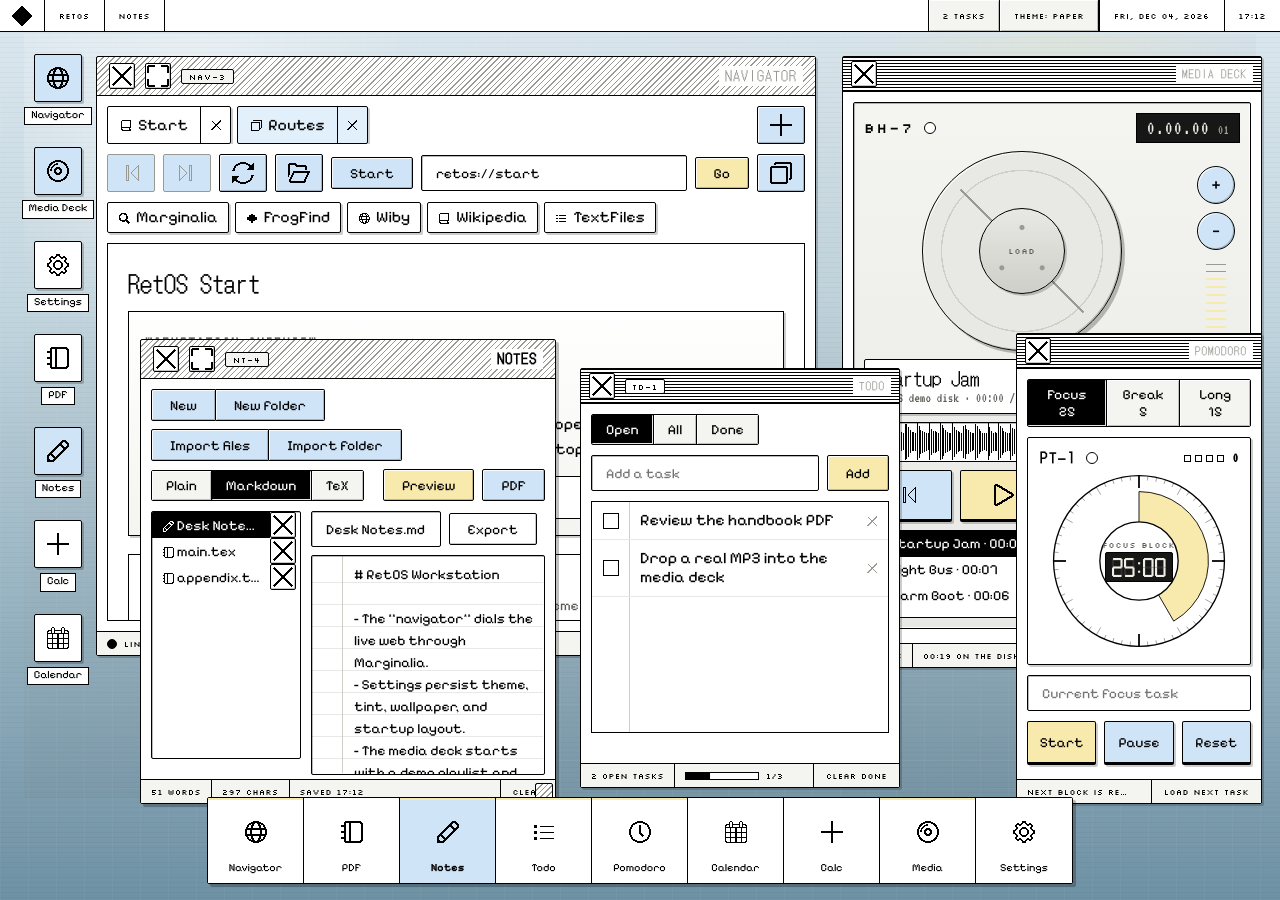
<file: index.html>
<!DOCTYPE html>
<!--
  RETOS UI, EXAMPLE 06: RETOS WORKSTATION
  A whole desktop built from the library: browser, settings, notes,
  pomodoro, todo, calculator, PDF viewer, and a tactile disk-based MP3 player.

  View it over http:
    cd to this folder (or any parent)
    python3 -m http.server
    open http://localhost:8000/retos/index.html
-->
<html lang="en">
<head>
<meta charset="utf-8">
<meta name="viewport" content="width=device-width, initial-scale=1">
<title>RetOS Workstation</title>
<link rel="icon" href="./favicon.svg" type="image/svg+xml">
<link rel="preconnect" href="https://fonts.googleapis.com">
<link rel="preconnect" href="https://fonts.gstatic.com" crossorigin>
<link rel="stylesheet"
      href="https://fonts.googleapis.com/css2?family=Silkscreen:wght@400;700&family=Pixelify+Sans:wght@400..700&family=DotGothic16&family=VT323&display=swap">
<link rel="stylesheet" href="./poolside.css">
<!-- KaTeX, vendored locally for the Notes TeX mode -->
<link rel="stylesheet" href="./vendor/katex/katex.min.css">
<script defer src="./vendor/katex/katex.min.js"></script>
<script defer src="./vendor/katex/auto-render.min.js"></script>
<style>
html, body { height: 100%; margin: 0; }
body { overflow: hidden; }

.ro-shell {
  min-height: 100vh;
  display: flex;
  flex-direction: column;
  position: relative;
  overflow: visible;
  background: linear-gradient(180deg, #dce8ef 0%, #c2d6df 34%, #6e91a4 100%);
}
.ro-shell[data-tint="sunrise"] {
  background: linear-gradient(180deg, #f1dcc9 0%, #e1c3a4 34%, #8d6854 100%);
}
.ro-shell[data-tint="mono"] {
  background: linear-gradient(180deg, #d9d9d2 0%, #b7b7b0 34%, #70706b 100%);
}
.ro-shell[data-tint="phosphor"] {
  background: linear-gradient(180deg, #163023 0%, #0d2218 34%, #04100a 100%);
}
.ro-shell[data-tint="amber"] {
  background: linear-gradient(180deg, #3f290b 0%, #281906 34%, #120b03 100%);
}
/* a custom wallpaper wins over every tint; must sit after the tint rules */
.ro-shell[data-custom-wall="true"] {
  background: var(--ro-wallpaper) center / cover no-repeat #1a1a1a;
}
.ro-shell::before {
  content: "";
  position: absolute;
  inset: 34px 24px 102px;
  pointer-events: none;
  background:
    radial-gradient(circle at 14% 12%, rgba(255, 255, 255, 0.52), transparent 18%),
    radial-gradient(circle at 84% 14%, rgba(252, 237, 179, 0.36), transparent 16%),
    linear-gradient(160deg, rgba(255, 255, 255, 0.08), rgba(0, 0, 0, 0.07));
}
.ro-shell[data-tint="phosphor"]::before,
.ro-shell[data-tint="amber"]::before {
  background:
    radial-gradient(circle at 14% 12%, rgba(255, 255, 255, 0.1), transparent 18%),
    radial-gradient(circle at 84% 14%, rgba(255, 226, 133, 0.12), transparent 16%),
    linear-gradient(160deg, rgba(255, 255, 255, 0.03), rgba(0, 0, 0, 0.12));
}

.ro-boot {
  position: fixed;
  inset: 0;
  z-index: 300000;   /* above the chrome layers (menubar 100000, dock 100100, toasts 100200) */
  display: grid;
  place-items: center;
  padding: 24px;
  background:
    radial-gradient(circle at top, rgba(255, 231, 160, 0.15), transparent 32%),
    linear-gradient(180deg, #0f1a22 0%, #091017 100%);
  color: #eef5ff;
  transition: opacity 320ms ease, visibility 320ms ease;
}
.ro-boot[hidden] {
  opacity: 0;
  visibility: hidden;
  display: grid;
  pointer-events: none;
}
.ro-boot__panel {
  width: min(720px, 100%);
  display: grid;
  gap: 14px;
  padding: 18px;
  border: 1px solid rgba(255, 255, 255, 0.72);
  background: rgba(8, 16, 22, 0.94);
  box-shadow: 10px 10px 0 rgba(0, 0, 0, 0.26);
}
.ro-boot__head {
  display: flex;
  align-items: center;
  justify-content: space-between;
  gap: 12px;
  font-family: var(--ps-font-bar);
  font-size: var(--ps-px-2);
  letter-spacing: 1px;
  text-transform: uppercase;
}
.ro-boot__title {
  font-family: var(--ps-font-display);
  font-size: 32px;
  line-height: 1;
}
.ro-boot__subtitle {
  color: rgba(238, 245, 255, 0.72);
  font-family: var(--ps-font-mono);
  font-size: var(--ps-px-3);
}
.ro-boot__bar {
  height: 18px;
  padding: 1px;
  border: 1px solid rgba(255, 255, 255, 0.72);
  background: rgba(255, 255, 255, 0.06);
}
.ro-boot__fill {
  display: block;
  height: 100%;
  width: 0;
  background: repeating-linear-gradient(
    -45deg,
    #d5f1ff 0 10px,
    #90c7df 10px 20px
  );
}
.ro-boot__log {
  min-height: 180px;
  max-height: 240px;
  overflow: auto;
  padding: 12px;
  border: 1px solid rgba(255, 255, 255, 0.72);
  background: rgba(255, 255, 255, 0.04);
  font-family: var(--ps-font-mono);
  font-size: var(--ps-px-3);
  line-height: 1.5;
}
.ro-boot__log div {
  display: flex;
  gap: 10px;
}
.ro-boot__stamp {
  color: rgba(238, 245, 255, 0.58);
}
.ro-boot__actions {
  display: flex;
  justify-content: space-between;
  align-items: center;
  gap: 12px;
}

.ro-canvas {
  position: relative;
  flex: 1 1 auto;
  padding: 14px 18px 112px;
  overflow: visible;
}
.ro-canvas::before,
.ro-canvas::after {
  content: "";
  position: absolute;
  inset: 0;
  pointer-events: none;
}
.ro-shell[data-wall="grid"] .ro-canvas::before {
  background-image:
    linear-gradient(rgba(255, 255, 255, 0.12) 1px, transparent 1px),
    linear-gradient(90deg, rgba(255, 255, 255, 0.12) 1px, transparent 1px);
  background-size: 28px 28px;
  opacity: 0.3;
}
.ro-shell[data-wall="dots"] .ro-canvas::before {
  background-image: radial-gradient(rgba(255, 255, 255, 0.3) 1px, transparent 1.2px);
  background-size: 18px 18px;
  opacity: 0.28;
}
.ro-shell[data-wall="wave"] .ro-canvas::before {
  background-image:
    radial-gradient(circle at 0 100%, rgba(255, 255, 255, 0.2), transparent 22%),
    radial-gradient(circle at 100% 0, rgba(255, 255, 255, 0.18), transparent 24%);
  opacity: 0.42;
}
.ro-shell[data-scanlines="on"] .ro-canvas::after {
  background-image: repeating-linear-gradient(
    to bottom,
    rgba(0, 0, 0, 0.055) 0 1px,
    transparent 1px 5px
  );
  mix-blend-mode: multiply;
  opacity: 0.4;
}
.ro-shell[data-shadows="off"] .ps-window {
  box-shadow: none;
}

.ro-shell .ps-window--floating {
  display: flex;
  flex-direction: column;
  max-width: min(92vw, 1080px);
  isolation: isolate;
}
/* display:flex above would defeat the hidden attribute the window manager
   toggles; without this rule no window ever visually closes */
.ro-shell .ps-window[hidden] {
  display: none;
}
/* corner grip for the resizable windows (navigator, manual, notes) */
.ro-resize {
  position: absolute;
  right: 2px;
  bottom: 2px;
  width: 18px;
  height: 18px;
  padding: 0;
  border: var(--ps-hair);
  border-radius: var(--ps-radius);
  background:
    repeating-linear-gradient(135deg, var(--ps-gray-300) 0 1px, transparent 1px 4px),
    var(--ps-paper);
  cursor: nwse-resize;
  touch-action: none;
  z-index: 5;
}
.ro-resize:active { box-shadow: var(--ps-inset); }
.ps-window[data-max="true"] .ro-resize { display: none; }
/* two header families: every fixed-size appliance wears the library's utility
   racing stripes (calc/todo/pomodoro always did; deck and settings join them),
   and the resizable readers hatch like their corner grip. A titlebar with a
   zoom button IS a reader — no id list to maintain. */
.ro-shell .ps-window__titlebar:has([data-zoom]) {
  background-image: repeating-linear-gradient(135deg, var(--ps-gray-300) 0 1px, transparent 1px 4px);
}
.ro-shell .ps-window__titlebar:has([data-zoom]) .ps-window__title {
  background: var(--ps-paper);
  padding-inline: 6px;
}
.ro-shell .ps-window__body {
  flex: 1 1 auto;
  min-height: 0;
  min-width: 0;
  overflow: hidden;
}
.ro-shell .ps-window[data-max="true"] {
  max-width: none;
}

.ro-icons {
  position: absolute;
  left: 12px;
  top: 18px;
  z-index: 24;
}
/* Chrome layers sit well above the live window stack. The focus code now
   spends a z level on every interaction and only compacts far later. */
.ro-shell > .ps-menubar {
  position: relative;
  z-index: 100000;
}
/* menubar readouts are real buttons; strip the UA chrome and let the
   library's data-interactive hover state do the talking */
button.ps-menubar__item {
  font: inherit;
  background: none;
  color: inherit;
}
.ps-menubar__item[hidden] {
  display: none;
}
.ps-menubar__item .ps-icon--12 {
  flex: 0 0 auto;
}
.ro-toasts {
  position: fixed;
  right: 16px;
  bottom: 92px;
  display: grid;
  gap: 8px;
  z-index: 100200;
}
.ro-dockwrap {
  position: fixed;
  left: 50%;
  bottom: 16px;
  transform: translateX(-50%);
  z-index: 100100;
}
.ro-dock .ps-dock__item {
  min-width: 92px;
}
.ro-clock {
  font-variant-numeric: tabular-nums;
}
.ro-date {
  font-variant-numeric: tabular-nums;
}
.ps-dock__item[data-opened="true"] {
  box-shadow: inset 0 2px 0 var(--ps-accent);
}
.ps-deskicon[data-opened="true"] .ps-deskicon__glyph {
  background: var(--ps-face);
}

.ro-browser { z-index: 160; }
.ro-player {
  z-index: 156;
  min-width: 400px;
  min-height: 500px;
}
/* long titles ellipsize instead of stretching the deck; must outrank the
   generic .ro-shell .ps-window--floating max-width */
.ro-shell .ro-player {
  max-width: 480px;
}
.ro-deck > * {
  min-width: 0;
}
.ro-track .ps-listbox__opt {
  white-space: nowrap;
  overflow: hidden;
  text-overflow: ellipsis;
  display: block;
  text-align: left;
}
.ro-settings {
  z-index: 152;
  min-width: 612px;
  min-height: 560px;
}
.ro-manual { z-index: 151; }
.ro-notes {
  z-index: 150;
  min-width: 416px;
  min-height: 392px;
}
.ro-pomodoro {
  z-index: 149;
  min-width: 246px;
  min-height: 364px;
}
.ro-todo {
  z-index: 148;
  min-width: 320px;
  min-height: 420px;
}
.ro-calc {
  z-index: 147;
  min-width: 218px;
  min-height: 406px;
}

.ro-browser__body,
.ro-manual__body {
  display: flex;
  flex-direction: column;
  gap: 10px;
  min-width: 0;
  min-height: 0;
}
.ro-player__body,
.ro-notes__body,
.ro-pomodoro__body,
.ro-todo__body,
.ro-cal__body,
.ro-calc__body {
  display: grid;
  gap: 10px;
  min-width: 0;
  min-height: 0;
}
.ro-player__body {
  align-content: start;
}
.ro-settings__body {
  display: flex;
  min-height: 0;
  min-width: 0;
}
.ro-browser__body,
.ro-player__body,
.ro-settings__body,
.ro-manual__body,
.ro-notes__body,
.ro-pomodoro__body,
.ro-todo__body,
.ro-cal__body,
.ro-calc__body {
  width: 100%;
  box-sizing: border-box;
}

.ro-browser__tabsbar {
  display: flex;
  align-items: stretch;
  gap: 8px;
}
.ro-browser__tabs {
  flex: 1 1 auto;
  display: flex;
  align-items: stretch;
  gap: 6px;
  min-width: 0;
  overflow: auto;
}
.ro-browsertab {
  display: flex;
  align-items: stretch;
  border: var(--ps-hair);
  border-radius: var(--ps-radius);
  background: var(--ps-face-hi);
  box-shadow: var(--ps-shadow-sm);
  flex: 0 0 auto;
}
.ro-browsertab[data-active="true"] {
  background: var(--ps-paper);
}
.ro-browsertab__main,
.ro-browsertab__close {
  border: 0;
  background: none;
  font: inherit;
  color: inherit;
  cursor: pointer;
}
.ro-browsertab__main {
  display: inline-flex;
  align-items: center;
  gap: 6px;
  min-width: 0;
  padding: 7px 12px;
}
.ro-browsertab__main:active,
.ro-browsertab__close:active {
  box-shadow: var(--ps-inset);
  background: var(--ps-face);
}
.ro-browsertab__label {
  max-width: 13ch;
  overflow: hidden;
  text-overflow: ellipsis;
  white-space: nowrap;
}
.ro-browsertab__close {
  display: grid;
  place-items: center;
  width: 30px;
  border-left: var(--ps-hair);
}
.ro-browser__bookmarks {
  display: flex;
  flex-wrap: wrap;
  gap: 6px;
}
.ro-bookmark {
  display: inline-flex;
  align-items: center;
  gap: 6px;
  padding: 5px 10px;
  border: var(--ps-hair);
  border-radius: var(--ps-radius);
  background: var(--ps-paper);
  box-shadow: var(--ps-shadow-sm);
  font: inherit;
  color: inherit;
  cursor: pointer;
}
.ro-bookmark:hover,
.ro-bookmark:focus-visible {
  background: var(--ps-face-hi);
  outline: none;
}
.ro-bookmark:active {
  box-shadow: var(--ps-inset);
  transform: translate(1px, 1px);
}
.ro-toolbar {
  display: flex;
  flex-wrap: wrap;
  align-items: center;
  gap: 8px;
}
/* the notes hint must never widen the frame: it shrinks and ellipsizes */
#notesHint {
  flex: 1 1 0;
  min-width: 0;
  white-space: nowrap;
  overflow: hidden;
  text-overflow: ellipsis;
}
.ro-toolbar__grow {
  flex: 1 1 220px;
  min-width: 0;
}
.ro-toolbar__grow .ps-input {
  width: 100%;
  box-sizing: border-box;
}
.ro-browser__frame {
  flex: 1 1 auto;
  min-height: 200px;   /* yields when the window is short instead of spilling out */
  border: var(--ps-hair);
  background: var(--ps-paper);
  position: relative;
}
.ro-browser__routeview,
.ro-browser__frame iframe {
  width: 100%;
  height: 100%;
  border: 0;
  display: block;
  background: var(--ps-paper);
}
.ro-browser__frame iframe {
  position: absolute;
  inset: 0;
}
.ro-browser__routeview {
  overflow: auto;
  min-width: 0;
  min-height: 0;
}
/* the display:block above would otherwise defeat the hidden attribute and
   leave a full-height ghost pane in flow, blocking clicks under the window */
.ro-browser__routeview[hidden] {
  display: none;
}
/* parked tab frames hide via visibility, not display — a PDF in a
   display:none frame loses its place; this keeps it live and sized */
.ro-browser__frame iframe[data-live="false"] {
  visibility: hidden;
}
.ro-browser__route {
  min-width: 0;
  overflow: hidden;
  text-overflow: ellipsis;
  white-space: nowrap;
  color: var(--ps-gray-400);
  font-family: var(--ps-font-mono);
  font-size: var(--ps-px-3);
  text-transform: none;
  letter-spacing: 0;
  padding-right: 10px;
}

.ro-settings__layout {
  flex: 1 1 auto;
  display: grid;
  grid-template-columns: 130px minmax(0, 1fr);
  min-height: 420px;
  min-width: 0;
  border: var(--ps-hair);
  background: var(--ps-paper);
  box-shadow: var(--ps-inset);
}
.ro-settings__rail {
  border-right: var(--ps-hair);
  background: var(--ps-face-hi);
}
.ro-settings__panes {
  min-width: 0;
  min-height: 0;
  overflow: auto;
}
.ro-settings__panel {
  display: grid;
  gap: 14px;
  align-content: start;
  padding: 14px;
  min-width: 0;
}
.ro-settings__panel[hidden] {
  display: none;
}
.ro-settings__lead {
  margin: 0;
  color: var(--ps-gray-400);
}
.ro-settings__stack {
  display: grid;
  gap: 12px;
}
.ro-settings__themes {
  display: grid;
  grid-template-columns: repeat(2, minmax(0, 1fr));
  gap: 10px;
}
.ro-themechip {
  display: grid;
  gap: 8px;
  padding: 10px;
  border: var(--ps-hair);
  border-radius: var(--ps-radius);
  background: var(--ps-paper);
  box-shadow: var(--ps-shadow-sm);
  font: inherit;
  color: inherit;
  text-align: left;
  cursor: pointer;
}
.ro-themechip:hover,
.ro-themechip:focus-visible {
  background: var(--ps-face-hi);
  outline: none;
}
.ro-themechip:active {
  box-shadow: var(--ps-inset);
  transform: translate(1px, 1px);
}
.ro-themechip[aria-pressed="true"] {
  background: var(--ps-face);
  box-shadow: inset 0 0 0 1px var(--ps-ink);
}
.ro-themechip__swatches {
  display: flex;
  gap: 4px;
}
.ro-themechip__swatches i {
  flex: 1 1 auto;
  height: 18px;
  border: var(--ps-hair);
  border-radius: 1px;
}
.ro-themechip__label {
  font-family: var(--ps-font-bar);
  font-size: var(--ps-px-2);
  text-transform: uppercase;
  letter-spacing: 1px;
}
.ro-settings__switchrow {
  display: flex;
  flex-wrap: wrap;
  align-items: center;
  gap: 10px;
  min-width: 0;
}
.ro-settings__switchrow .ps-switch,
.ro-settings__switchrow .ro-voltext {
  flex: 0 0 auto;
}
.ro-settings__switchrow .ps-help {
  flex: 1 1 180px;
  min-width: 0;
  overflow-wrap: anywhere;
}
.ro-settings__switchrow .ps-slider {
  flex: 1 1 180px;
  width: 100%;
  min-width: 0;
}
/* the desk in miniature: paints itself from the live theme tokens, so
   every chip click previews here before it lands anywhere else */
.ro-mini { margin: 0; display: grid; gap: 8px; }
.ro-mini__desk {
  position: relative;
  height: 128px;
  border: var(--ps-hair);
  overflow: hidden;
  background: linear-gradient(180deg, #dce8ef 0%, #c2d6df 34%, #6e91a4 100%);
}
.ro-mini[data-tint="sunrise"] .ro-mini__desk { background: linear-gradient(180deg, #f1dcc9 0%, #e1c3a4 34%, #8d6854 100%); }
.ro-mini[data-tint="mono"] .ro-mini__desk { background: linear-gradient(180deg, #d9d9d2 0%, #b7b7b0 34%, #70706b 100%); }
.ro-mini[data-tint="phosphor"] .ro-mini__desk { background: linear-gradient(180deg, #163023 0%, #0d2218 34%, #04100a 100%); }
.ro-mini[data-tint="amber"] .ro-mini__desk { background: linear-gradient(180deg, #3f290b 0%, #281906 34%, #120b03 100%); }
.ro-mini__desk::before {
  content: "";
  position: absolute;
  inset: 12px 0 0;
  pointer-events: none;
  opacity: 0.3;
}
.ro-mini[data-wall="grid"] .ro-mini__desk::before {
  background-image:
    linear-gradient(rgba(255, 255, 255, 0.4) 1px, transparent 1px),
    linear-gradient(90deg, rgba(255, 255, 255, 0.4) 1px, transparent 1px);
  background-size: 14px 14px;
}
.ro-mini[data-wall="dots"] .ro-mini__desk::before {
  background-image: radial-gradient(rgba(255, 255, 255, 0.55) 1px, transparent 1.2px);
  background-size: 9px 9px;
}
.ro-mini[data-wall="wave"] .ro-mini__desk::before {
  background-image:
    radial-gradient(circle at 0 100%, rgba(255, 255, 255, 0.3), transparent 40%),
    radial-gradient(circle at 100% 0, rgba(255, 255, 255, 0.28), transparent 44%);
}
.ro-mini[data-scan="true"] .ro-mini__desk::after {
  content: "";
  position: absolute;
  inset: 12px 0 0;
  pointer-events: none;
  background-image: repeating-linear-gradient(to bottom, rgba(0, 0, 0, 0.055) 0 1px, transparent 1px 4px);
}
.ro-mini__bar {
  position: absolute;
  inset: 0 0 auto 0;
  height: 12px;
  display: flex;
  align-items: center;
  gap: 4px;
  padding: 0 5px;
  background: var(--ps-paper);
  border-bottom: var(--ps-hair);
}
.ro-mini__bar i { width: 14px; height: 4px; background: var(--ps-ink); opacity: 0.75; }
.ro-mini__bar i + i { width: 8px; opacity: 0.3; }
.ro-mini__win {
  position: absolute;
  left: 13%;
  top: 26%;
  width: 46%;
  height: 48%;
  background: var(--ps-paper);
  border: var(--ps-hair);
  box-shadow: var(--ps-shadow-sm);
}
.ro-mini__win--back {
  left: 44%;
  top: 20%;
  width: 36%;
  height: 38%;
  box-shadow: none;
}
.ro-mini__title {
  height: 9px;
  border-bottom: var(--ps-hair);
  background: repeating-linear-gradient(to bottom, var(--ps-ink) 0 1px, transparent 1px 3px);
  background-clip: content-box;
  padding: 2px 3px;
  box-sizing: border-box;
}
.ro-mini__win > i { display: block; margin: 5px 6px 0; height: 4px; background: var(--ps-gray-200); }
.ro-mini__win > i + i { width: 55%; background: var(--ps-face); }
.ro-mini__dock {
  position: absolute;
  left: 50%;
  bottom: 6px;
  transform: translateX(-50%);
  display: flex;
  border: var(--ps-hair);
  background: var(--ps-paper);
  box-shadow: var(--ps-shadow-sm);
}
.ro-mini__dock i { width: 16px; height: 12px; border-right: var(--ps-hair); }
.ro-mini__dock i:last-child { border-right: 0; }
.ro-mini__dock i:nth-child(2) { box-shadow: inset 0 2px 0 var(--ps-accent); }
.ro-mini__caption {
  font-family: var(--ps-font-bar);
  font-size: var(--ps-px-1);
  letter-spacing: 1px;
  text-transform: uppercase;
  color: var(--ps-gray-400);
}
.ro-startup {
  display: grid;
  gap: 10px;
}
.ro-startup__list {
  display: grid;
  gap: 8px;
}
.ro-startup__item {
  display: grid;
  grid-template-columns: minmax(0, 1fr) auto;
  gap: 10px;
  align-items: center;
  padding: 10px 12px;
  border: var(--ps-hair);
  background: var(--ps-paper);
}
.ro-startup__item > div {
  min-width: 0;
}
.ro-startup__meta {
  color: var(--ps-gray-400);
  font-size: var(--ps-px-2);
}

.ro-manual__frame {
  position: relative;
  flex: 1 1 auto;
  min-height: 200px;
  border: var(--ps-hair);
  background: var(--ps-paper);
}
/* one live iframe per tab; parked documents keep their page (visibility,
   not display — same keep-alive trick as the navigator) */
.ro-manual__frame iframe {
  position: absolute;
  inset: 0;
  width: 100%;
  height: 100%;
  border: 0;
  display: block;
}
.ro-manual__frame iframe[data-live="false"] {
  visibility: hidden;
}
.ro-manual__tabs { flex: 0 0 auto; flex-wrap: wrap; }
.ro-manual__tabs:empty { display: none; }
.ro-manual__empty {
  display: grid;
  place-items: center;
  height: 100%;
  text-align: center;
  color: var(--ps-gray-400);
  font-family: var(--ps-font-mono);
  line-height: 1.7;
}
.ro-manual__empty[hidden] { display: none; }
.ro-manual__emptyinner { display: grid; gap: 18px; justify-items: center; }
.ro-manual__recents {
  display: grid;
  gap: 0;
  width: min(430px, 82%);
  border: var(--ps-hair);
  background: var(--ps-paper);
  text-align: left;
}
.ro-manual__recentshead {
  padding: 5px 10px;
  border-bottom: var(--ps-hair);
  background: var(--ps-chrome);
  font-family: var(--ps-font-bar);
  font-size: var(--ps-px-1);
  letter-spacing: 1px;
  text-transform: uppercase;
  color: var(--ps-gray-400);
}
.ro-manual__recent {
  display: flex;
  align-items: center;
  border-bottom: 1px solid var(--ps-gray-100);
}
.ro-manual__recent:last-child { border-bottom: 0; }
.ro-manual__recentopen {
  flex: 1 1 auto;
  min-width: 0;
  display: grid;
  gap: 1px;
  padding: 7px 10px;
  border: 0;
  background: none;
  text-align: left;
  cursor: pointer;
  color: var(--ps-ink);
  font-family: var(--ps-font-ui);
  font-size: var(--ps-px-3);
}
.ro-manual__recentopen:hover { background: var(--ps-gray-100); }
.ro-manual__recentopen strong {
  font-weight: 400;
  overflow: hidden;
  text-overflow: ellipsis;
  white-space: nowrap;
}
.ro-manual__recentopen span {
  color: var(--ps-gray-400);
  font-family: var(--ps-font-mono);
  font-size: var(--ps-px-2);
  overflow: hidden;
  text-overflow: ellipsis;
  white-space: nowrap;
}
/* the drop ribbon only surfaces while a file hovers over the window */
.ro-manual__drop {
  display: none;
  position: absolute;
  inset: auto 0 0 0;
  padding: 8px 12px;
  border-top: var(--ps-hair);
  background: var(--ps-accent);
  color: var(--ps-ink);
  font-family: var(--ps-font-ui);
  font-size: var(--ps-px-2);
  text-align: center;
}
.ro-manual__drop[data-drop="true"] {
  display: block;
}
[data-ps-theme="night"] .ro-shell,
[data-ps-theme="dark"] .ro-shell,
[data-ps-theme="phosphor"] .ro-shell,
[data-ps-theme="amber"] .ro-shell {
  color: var(--ps-ink);
}
[data-ps-theme="night"] .ro-shell .ps-meta,
[data-ps-theme="night"] .ro-shell .ps-help,
[data-ps-theme="dark"] .ro-shell .ps-meta,
[data-ps-theme="dark"] .ro-shell .ps-help,
[data-ps-theme="phosphor"] .ro-shell .ps-meta,
[data-ps-theme="phosphor"] .ro-shell .ps-help,
[data-ps-theme="amber"] .ro-shell .ps-meta,
[data-ps-theme="amber"] .ro-shell .ps-help {
  color: var(--ps-gray-400);
}

.ro-notes__meta {
  display: grid;
  grid-template-columns: minmax(0, 1fr) auto auto;
  gap: 8px;
  align-items: center;
}
.ro-notes__body {
  grid-template-rows: auto auto auto;
  align-content: start;
}
.ro-notes__title {
  min-width: 0;
}
.ro-notes__meta .ps-meta {
  min-width: 0;
  white-space: nowrap;
  overflow: hidden;
  text-overflow: ellipsis;
}
.ro-notes__body {
  display: grid;
  grid-template-rows: auto minmax(0, 1fr) auto;
  /* explicit min-0 column: otherwise the implicit auto column adopts the
     widest row's min-content and every row breaks out of a narrow frame */
  grid-template-columns: minmax(0, 1fr);
}
.ro-notes__layout {
  display: grid;
  grid-template-columns: 150px minmax(0, 1fr);
  gap: 10px;
  min-width: 0;
  min-height: 0;
}
.ro-notes__rail {
  height: auto;
  max-height: none;
  min-height: 220px;
  overflow: auto;
}
/* folder rows: framed like list options but bolder, with a twist arrow;
   rows light up while a dragged note hovers over them */
.ro-notes__folderbtn {
  flex: 1 1 auto;
  min-width: 0;
  display: flex;
  align-items: center;
  gap: 5px;
  padding: 6px 8px;
  border: 0;
  background: none;
  color: var(--ps-ink);
  font: inherit;
  font-weight: 700;
  text-align: left;
  cursor: pointer;
  overflow: hidden;
  white-space: nowrap;
  text-overflow: ellipsis;
}
.ro-notes__folderbtn:hover { background: var(--ps-gray-100); }
.ro-notes__twist {
  width: 11px;
  flex: 0 0 auto;
  color: var(--ps-gray-400);
}
.ro-notes__foldername {
  overflow: hidden;
  text-overflow: ellipsis;
}
.ro-notes__folderedit {
  min-width: 0;
  width: 100%;
  padding: 1px 4px;
  font: inherit;
}
.ro-notes__folderrow[data-drop="true"],
.ro-notes__rail[data-drop="true"] {
  background: var(--ps-gray-100);
  box-shadow: inset 0 0 0 2px var(--ps-accent);
}
.ro-notes__main {
  display: grid;
  grid-template-rows: auto minmax(0, 1fr);
  gap: 8px;
  min-width: 0;
  min-height: 0;
}
.ro-notes__editors {
  display: grid;
  grid-template-columns: minmax(0, 1fr);
  gap: 10px;
  min-width: 0;
  min-height: 0;
}
.ro-notes[data-preview="true"] .ro-notes__editors {
  grid-template-columns: minmax(0, 1fr) minmax(0, 1fr);
}
.ro-notes[data-preview="true"] {
  min-width: 780px;
}
.ro-notes__pad {
  min-height: 220px;
  height: 100%;
  resize: none;
  box-sizing: border-box;
}
.ro-notes__preview {
  height: 100%;
  min-height: 220px;
  overflow: auto;
  padding: 10px 12px;
  border: var(--ps-hair);
  border-radius: var(--ps-radius);
  background: var(--ps-paper);
  box-shadow: var(--ps-inset);
  box-sizing: border-box;
  font-size: var(--ps-px-3);
  line-height: 1.55;
}
.ro-notes__preview[hidden] { display: none; }
.ro-notes__preview h1,
.ro-notes__preview h2,
.ro-notes__preview h3 {
  margin: 0 0 8px;
  font-family: var(--ps-font-display);
  font-weight: 400;
}
.ro-notes__preview h1 { font-size: 24px; }
.ro-notes__preview h2 { font-size: 20px; }
.ro-notes__preview h3 { font-size: 17px; }
.ro-notes__preview p { margin: 0 0 8px; }
.ro-notes__preview code {
  padding: 0 4px;
  border: var(--ps-hair);
  background: var(--ps-chrome);
  font-family: var(--ps-font-mono);
}
.ro-notes__preview pre {
  padding: 8px 10px;
  border: var(--ps-hair);
  background: var(--ps-panel);
  color: var(--ps-panel-ink);
  font-family: var(--ps-font-mono);
  overflow: auto;
}
.ro-notes__preview pre code { border: 0; background: none; padding: 0; }
.ro-notes__preview blockquote {
  margin: 0 0 8px;
  padding: 4px 10px;
  border-left: 3px solid var(--ps-ink);
  color: var(--ps-gray-400);
}
.ro-notes__preview hr { border: 0; border-top: var(--ps-hair); margin: 10px 0; }
.ro-notes__preview .katex-display { margin: 8px 0; }
.ro-notes__preview .tex-title { text-align: center; margin: 0 0 14px; padding-bottom: 10px; border-bottom: var(--ps-hair); }
.ro-notes__preview .tex-title h1 { margin-bottom: 6px; }
.ro-notes__preview .tex-title__authors { line-height: 1.5; }
.ro-notes__preview .tex-title__date { margin-top: 4px; color: var(--ps-gray-400); font-size: var(--ps-px-2); }
.ro-notes__preview .tex-abstract { margin: 0 8% 12px; padding: 8px 12px; border: var(--ps-hair); background: var(--ps-chrome); }
.ro-notes__preview .tex-abstract h3 { margin-bottom: 4px; }
.ro-notes__preview .tex-toc { margin: 0 0 12px; padding: 8px 12px; border: var(--ps-hair); }
.ro-notes__preview .tex-toc ol { margin: 0; padding-left: 4px; list-style: none; }
.ro-notes__preview .tex-toc__l2 { margin-left: 16px; list-style: none; }
.ro-notes__preview .tex-figure, .ro-notes__preview .tex-table { margin: 0 0 12px; text-align: center; }
.ro-notes__preview .tex-figure__frame { padding: 26px 12px; border: 1px dashed var(--ps-gray-300); color: var(--ps-gray-400); font-family: var(--ps-font-mono); }
.ro-notes__preview .tex-table table { margin: 0 auto; border-collapse: collapse; }
.ro-notes__preview .tex-table th, .ro-notes__preview .tex-table td { padding: 4px 12px; border-top: var(--ps-hair); border-bottom: var(--ps-hair); }
.ro-notes__preview figcaption { margin-top: 6px; color: var(--ps-gray-400); font-size: var(--ps-px-2); }
.ro-notes__preview .tex-ref { color: var(--ps-gray-400); }
.ro-notes__preview .tex-thm { margin: 0 0 10px; padding: 6px 10px; border-left: 3px solid var(--ps-ink); background: var(--ps-chrome); }
.ro-notes__preview .tex-thm__head { margin-bottom: 4px; }
.ro-notes__preview .tex-thm__qed { text-align: right; margin: 0; }
.ro-notes__preview .tex-keybox { margin: 0 0 12px; padding: 8px 12px; border: var(--ps-hair); border-left: 3px solid var(--ps-ink); background: var(--ps-chrome); }
.ro-notes__preview .tex-keybox__title { margin: -8px -12px 8px; padding: 4px 12px; background: var(--ps-ink); color: var(--ps-paper); font-weight: 700; }
.ro-notes__preview .tex-cbox { margin: 0 0 12px; padding: 6px 12px; }
.ro-notes__preview .tex-fbox { margin: 0 0 12px; padding: 22px 12px; border: var(--ps-hair); text-align: center; }
/* TikZ drawings: native SVG, theme-inked, shrink-to-fit */
.tikz { display: block; margin: 12px auto; max-width: 100%; height: auto; color: var(--ps-ink); overflow: visible; }
.tikz-fo { overflow: visible; pointer-events: none; }
.tikz-nodetext { display: inline-block; font-size: 13px; line-height: 1.3; color: inherit; }
.ro-notes__preview .tex-hrule { border: 0; border-top: 1px solid var(--ps-ink); margin: 8px 0; }
.ro-notes__preview .tex-bib__list { padding-left: 22px; }
.ro-notes__preview .tex-bib__list li { margin-bottom: 5px; }
.ro-notes__preview .tex-img { max-width: 100%; }
.ro-notes__preview .tex-mp { display: inline-block; vertical-align: top; min-width: 0; box-sizing: border-box; }
.ro-notes__preview .tex-fs-LARGE { font-size: 1.55em; line-height: 1.25; }
.ro-notes__preview .tex-fs-Large { font-size: 1.35em; }
.ro-notes__preview .tex-fs-large { font-size: 1.15em; }
.ro-notes__preview .tex-fs-small { font-size: 0.92em; }
.ro-notes__preview .tex-fs-footnotesize { font-size: 0.85em; }
.ro-notes__preview .tex-fs-scriptsize { font-size: 0.78em; }
.ro-notes__preview .tex-fs-tiny { font-size: 0.7em; }
.ro-notes__preview .tex-bf { font-weight: 700; }
.ro-notes__preview .tex-it { font-style: italic; }
.ro-notes__preview .tex-color-soft { color: var(--ps-gray-400); }
.ro-notes__preview .tex-color-edge { color: var(--ps-gray-300); }

.ro-pomodoro__body {
  align-content: start;
}
/* PT-1: the deck's sibling appliance — an etched face plate around a
   60-minute darkroom-timer dial */
.ro-pomo__face {
  display: grid;
  gap: 4px;
  padding: 10px 12px 14px;
  border: var(--ps-hair);
  border-radius: var(--ps-radius);
  background: var(--ps-paper);
  box-shadow: var(--ps-shadow-sm);
}
.ro-pomo__facetop {
  display: flex;
  align-items: center;
  gap: 10px;
}
.ro-pomo__model {
  font-family: var(--ps-font-display);
  font-size: var(--ps-px-3);
  font-weight: 700;
  letter-spacing: 2px;
}
.ro-pomo__lamp {
  width: 12px;
  height: 12px;
  border-radius: 50%;
  border: var(--ps-hair);
  background: var(--ps-paper);
}
.ro-pomo__lamp[data-on="true"] {
  background: var(--ro-lamp);
  box-shadow: 0 0 0 2px rgba(232, 100, 27, 0.25);
}
/* completed focus blocks stamp in like a film counter */
.ro-pomo__tally {
  margin-left: auto;
  display: flex;
  align-items: center;
  gap: 4px;
  font-family: var(--ps-font-mono);
}
.ro-pomo__tally strong {
  margin-left: 4px;
  font-size: var(--ps-px-3);
}
.ro-pomo__tally i {
  width: 7px;
  height: 7px;
  border: 1px solid var(--ps-ink);
}
.ro-pomo__tally i[data-done="true"] {
  background: var(--ps-ink);
}
.ro-pomo__dialwrap {
  position: relative;
  width: 178px;
  height: 178px;
  justify-self: center;
}
.ro-pomo__dial {
  width: 100%;
  height: 100%;
  display: block;
}
.ro-pomo__dial .ro-dial__tick { stroke: var(--ps-gray-300); stroke-width: 1; }
.ro-pomo__dial .ro-dial__tick--q { stroke: var(--ps-ink); stroke-width: 2; }
.ro-pomo__dial .ro-dial__rim { fill: none; stroke: var(--ps-ink); stroke-width: 1.5; }
.ro-pomo__dial .ro-dial__wedge { fill: var(--ps-accent); stroke: var(--ps-ink); stroke-width: 1; }
.ro-pomo__dial .ro-dial__hubring { fill: var(--ps-paper); stroke: var(--ps-ink); stroke-width: 1.5; }
.ro-pomo__hub {
  position: absolute;
  inset: 0;
  display: grid;
  place-content: center;
  justify-items: center;
  gap: 2px;
  text-align: center;
  pointer-events: none;
}
.ro-pomo__hublabel {
  color: var(--ps-gray-400);
  font-family: var(--ps-font-bar);
  font-size: var(--ps-px-1);
  letter-spacing: 1px;
  text-transform: uppercase;
}
.ro-pomo__hubtime {
  font-family: var(--ps-font-mono);
  font-size: 27px;
  line-height: 0;
}
.ro-pomo__hubtime .ps-seg7 { font-size: 19px; }
.ro-pomo__actions {
  display: grid;
  grid-template-columns: repeat(3, minmax(0, 1fr));
  gap: 8px;
}
.ro-pomo__actions .ps-btn {
  min-height: 44px;
  justify-content: center;
  border-bottom-width: 3px;
  box-shadow: var(--ps-shadow-sm);
}

.ro-todo__top {
  display: grid;
  grid-template-columns: minmax(0, 1fr) auto;
  gap: 8px;
}
.ro-todo__body {
  grid-template-rows: auto auto auto auto;
  align-content: start;
}
/* the ledger: ruled rows on one sheet, margin rule down the page */
.ro-todo__list {
  display: flex;
  flex-direction: column;
  height: 232px;
  overflow: auto;
  min-height: 0;
  box-sizing: border-box;
  border: var(--ps-hair);
  background-color: var(--ps-paper);
  background-image: linear-gradient(var(--ps-gray-200), var(--ps-gray-200));
  background-repeat: no-repeat;
  background-size: 1px 100%;
  background-position: 37px 0;
}
.ro-todo__item {
  display: grid;
  grid-template-columns: 38px minmax(0, 1fr) auto;
  align-items: center;
  border-bottom: 1px solid var(--ps-gray-100);
  flex: 0 0 auto;
}
.ro-todo__item[data-done="true"] .ro-todo__text {
  color: var(--ps-gray-300);
  text-decoration: line-through;
}
.ro-todo__toggle {
  width: 16px;
  height: 16px;
  margin: 0 auto;
  border: var(--ps-hair);
  background: var(--ps-paper);
  display: grid;
  place-items: center;
  padding: 0;
  cursor: pointer;
}
.ro-todo__toggle:active {
  box-shadow: var(--ps-inset);
}
.ro-todo__toggle[aria-pressed="true"] {
  background: var(--ps-face);
}
.ro-todo__text {
  min-width: 0;
  word-break: break-word;
  padding: 9px 10px;
}
.ro-todo__del,
.ro-cal__del {
  border: 0;
  background: none;
  padding: 9px 10px;
  cursor: pointer;
  color: var(--ps-gray-300);
  line-height: 0;
}
.ro-todo__del:hover,
.ro-cal__del:hover { color: var(--ps-ink); }
.ro-todo__list .ps-empty { padding: 40px 18px; }
.ro-todo__gauge { display: inline-flex; align-items: center; gap: 7px; }
.ro-todo__gaugetrack {
  width: 74px;
  height: 8px;
  border: var(--ps-hair);
  background: var(--ps-paper);
  display: inline-block;
}
.ro-todo__gaugetrack span {
  display: block;
  height: 100%;
  width: 0;
  background: var(--ps-ink);
}

.ro-calc__display {
  display: grid;
  gap: 6px;
  padding: 10px 12px;
  border: var(--ps-hair);
  background: var(--ps-panel);
  color: var(--ps-panel-ink);
  box-shadow: var(--ps-shadow-sm);
}
.ro-calc__expr {
  min-height: 18px;
  font-family: var(--ps-font-mono);
  font-size: var(--ps-px-4);
  line-height: 1.1;
  text-align: right;
  color: var(--ps-panel-dim);
  overflow-wrap: anywhere;
}
.ro-calc__seg { display: flex; justify-content: flex-end; overflow: hidden; }
.ro-calc__seg .ps-seg7 { border: 0; padding: 0; background: none; font-size: 26px; }
/* the adding-machine tape: newest line at the bottom, ruled like a roll */
.ro-calc__tape {
  height: 88px;
  overflow-y: auto;
  padding: 5px 12px;
  border: var(--ps-hair);
  background-color: var(--ps-paper);
  background-image: repeating-linear-gradient(to bottom, transparent 0 21px, var(--ps-gray-100) 21px 22px);
  background-attachment: local;
  font-family: var(--ps-font-mono);
  font-size: var(--ps-px-3);
  line-height: 22px;
}
.ro-calc__tape:empty::before {
  content: "The tape remembers every =";
  color: var(--ps-gray-300);
}
.ro-calc__tapeline {
  display: flex;
  gap: 12px;
  justify-content: space-between;
}
.ro-calc__tapeline span {
  color: var(--ps-gray-400);
  overflow-wrap: anywhere;
  min-width: 0;
}
.ro-calc__tapeline strong {
  font-weight: 400;
  white-space: nowrap;
}
.ro-calc__keys {
  display: grid;
  grid-template-columns: repeat(4, minmax(0, 1fr));
  grid-auto-rows: 42px;
  gap: 8px;
  min-height: 0;
  align-content: start;
}
.ro-calc__keys .ps-btn {
  min-height: 42px;
  justify-content: center;
}
.ro-calc__body {
  align-content: start;
}
/* when the viewport clamps the window, scroll instead of cropping the keys
   flush against the frame; must outrank .ro-shell .ps-window__body */
.ro-shell .ro-calc .ps-window__body {
  overflow-y: auto;
}
.ro-calc__scikeys {
  display: grid;
  grid-template-columns: repeat(5, minmax(0, 1fr));
  grid-auto-rows: 36px;
  gap: 6px;
  align-content: start;
}
.ro-calc__scikeys[hidden] { display: none; }
.ro-calc__scikeys .ps-btn {
  min-height: 36px;
  padding: 0 4px;
  justify-content: center;
  font-size: var(--ps-px-2);
}
.ro-calc[data-calcmode="sci"] {
  min-width: 322px;
}

/* The deck face: one solid appliance, TP-7 style — big silver platter with a
   hub you press to load media, an OLED counter, a hardware record lamp that
   stays orange in every theme, and a row of chunky mechanical keys. */
.ro-deck {
  --ro-lamp: #e8641b;
  display: grid;
  gap: 8px;
  align-content: start;
  padding: 10px;
  border: var(--ps-hair);
  border-radius: var(--ps-radius);
  background: linear-gradient(180deg, var(--ps-chrome) 0%, var(--ps-gray-100) 100%);
  box-shadow: var(--ps-inset);
}
.ro-deck__top {
  display: flex;
  align-items: center;
  gap: 10px;
}
.ro-deck__model {
  font-family: var(--ps-font-bar);
  font-size: var(--ps-px-3);
  letter-spacing: 2px;
}
.ro-deck__lamp {
  width: 12px;
  height: 12px;
  border-radius: 50%;
  border: var(--ps-hair);
  background: var(--ps-paper);
}
.ro-deck__lamp[data-on="true"] {
  background: var(--ro-lamp);
  box-shadow: 0 0 0 2px rgba(232, 100, 27, 0.25);
}
.ro-deck__oled {
  margin-left: auto;
  display: flex;
  align-items: baseline;
  gap: 8px;
  padding: 4px 10px;
  border: var(--ps-hair);
  background: var(--ps-panel);
  color: var(--ps-panel-ink);
  font-family: var(--ps-font-mono);
}
.ro-deck__oled strong {
  font-size: var(--ps-px-5);
  font-weight: 400;
  letter-spacing: 1px;
}
.ro-deck__oled span {
  color: var(--ps-panel-dim);
  font-size: var(--ps-px-3);
}
.ro-deck__stage {
  display: grid;
  grid-template-columns: minmax(0, 1fr) 48px;
  gap: 12px;
  align-items: center;
}
.ro-disc-wrap {
  position: relative;
  width: min(100%, 200px);
  margin: 0 auto;
  aspect-ratio: 1 / 1;
}
.ro-disc {
  width: 100%;
  height: 100%;
  border-radius: 50%;
  border: var(--ps-hair);
  background:
    radial-gradient(circle,
      var(--ps-gray-200) 0 18%, var(--ps-gray-100) 18% 19%,
      var(--ps-gray-100) 19% 57%, var(--ps-gray-200) 57% 58%,
      var(--ps-gray-100) 58% 78%, var(--ps-gray-200) 78% 79%,
      var(--ps-gray-100) 79%);
  box-shadow: var(--ps-shadow), var(--ps-outset);
  position: relative;
}
.ro-disc__line {
  position: absolute;
  inset: 6%;
  border-radius: 50%;
  background: linear-gradient(45deg,
    transparent calc(50% - 1px),
    var(--ps-gray-300) calc(50% - 1px) calc(50% + 1px),
    transparent calc(50% + 1px));
}
/* while tape rolls, the platter takes the track's own colours: the title is
   hashed into two HSL hues (set as --ro-disc-a/b by the deck code) and the
   conic gradient spins with the disc; the ring engravings stay on top */
.ro-disc[data-spin="true"] {
  background:
    radial-gradient(circle,
      transparent 0 18%, rgba(0, 0, 0, 0.22) 18% 19%,
      transparent 19% 57%, rgba(0, 0, 0, 0.22) 57% 58%,
      transparent 58% 78%, rgba(0, 0, 0, 0.22) 78% 79%, transparent 79%),
    conic-gradient(from 0deg,
      var(--ro-disc-a, #7fa8c9), var(--ro-disc-b, #35566e), var(--ro-disc-a, #7fa8c9));
  animation: ro-spin 3.4s linear infinite;
}
.ro-loadmenu {
  position: absolute;
  left: 50%;
  top: calc(50% + 50px);
  transform: translateX(-50%);
  display: grid;
  gap: 6px;
  padding: 8px;
  z-index: 6;
  border: var(--ps-hair);
  border-radius: var(--ps-radius);
  background: var(--ps-paper);
  box-shadow: var(--ps-shadow);
}
.ro-loadmenu[hidden] { display: none; }
@keyframes ro-spin {
  to { transform: rotate(360deg); }
}
.ro-disc__hub {
  position: absolute;
  left: 50%;
  top: 50%;
  transform: translate(-50%, -50%);
  width: 86px;
  height: 86px;
  border-radius: 50%;
  border: var(--ps-hair);
  background:
    radial-gradient(circle at 50% 22%, var(--ps-gray-300) 0 2px, transparent 3px),
    radial-gradient(circle at 26% 70%, var(--ps-gray-300) 0 2px, transparent 3px),
    radial-gradient(circle at 74% 70%, var(--ps-gray-300) 0 2px, transparent 3px),
    linear-gradient(180deg, var(--ps-gray-100), var(--ps-gray-200));
  box-shadow: var(--ps-shadow-sm);
  font-family: var(--ps-font-bar);
  font-size: var(--ps-px-1);
  letter-spacing: 1px;
  color: var(--ps-gray-400);
  cursor: pointer;
}
.ro-disc__hub:hover,
.ro-disc__hub:focus-visible {
  color: var(--ps-ink);
  box-shadow: var(--ps-shadow-sm), inset 0 0 0 2px var(--ps-accent);
  outline: none;
}
.ro-disc__hub:active {
  box-shadow: var(--ps-inset);
  transform: translate(calc(-50% + 1px), calc(-50% + 1px));
}
.ro-deck__side {
  display: grid;
  gap: 8px;
  justify-items: center;
  align-content: center;
}
.ro-roundbtn {
  width: 38px;
  min-height: 38px;
  padding: 0;
  border-radius: 50%;
  justify-content: center;
  font-size: var(--ps-px-4);
}
/* the tick strip IS the volume meter: lit ticks fill bottom-up in accent */
.ro-deck__ticks {
  width: 20px;
  margin-top: 6px;
  display: flex;
  flex-direction: column-reverse;
  gap: 6px;
}
.ro-deck__ticks i {
  height: 1px;
  background: var(--ps-gray-300);
}
.ro-deck__ticks i[data-lit="true"] {
  height: 2px;
  background: var(--ps-accent);
}
.ro-deck__titlebar {
  display: flex;
  align-items: center;
  justify-content: space-between;
  gap: 10px;
  padding: 8px 10px;
  border: var(--ps-hair);
  border-radius: var(--ps-radius);
  background: var(--ps-paper);
  box-shadow: var(--ps-shadow-sm);
}
.ro-deck__titles {
  min-width: 0;
}
.ro-deck__keys {
  display: grid;
  grid-template-columns: repeat(4, minmax(0, 1fr));
  gap: 8px;
}
.ro-deck__keys .ps-btn {
  min-height: 52px;
  justify-content: center;
  border-bottom-width: 3px;
  box-shadow: var(--ps-shadow-sm);
}
.ro-deck__keys .ps-icon {
  pointer-events: none;
}
.ro-deck__row {
  display: grid;
  grid-template-columns: minmax(0, 1fr) minmax(0, 1fr);
  gap: 10px;
  align-items: center;
  min-width: 0;
}
.ro-player__title {
  font-family: var(--ps-font-display);
  font-size: 19px;
  line-height: 1.2;
  white-space: nowrap;
  overflow: hidden;
  text-overflow: ellipsis;
}
.ro-player__meta {
  color: var(--ps-gray-400);
  font-family: var(--ps-font-mono);
  font-size: var(--ps-px-3);
}
/* the waveform must stay inside its half of the row: bars flex instead of
   keeping their fixed width, and the box clips rather than escapes */
.ro-player__wave {
  min-width: 0;
  overflow: hidden;
}
.ro-player__wave .ps-waveform {
  height: 40px;
  width: 100%;
  box-sizing: border-box;
}
.ro-player__wave .ps-waveform__bar {
  flex: 1 1 0;
  min-width: 0;
}
.ro-player__wave {
  cursor: pointer;
  touch-action: none;
}
/* played bars carry the accent: the waveform is the seek bar now */
.ro-player__wave .ps-waveform__bar[data-past="true"] {
  background: var(--ps-accent);
}
.ro-player__wave:focus-visible {
  outline: 2px solid var(--ps-accent);
  outline-offset: 2px;
}
.ro-player__playlist {
  height: 88px;
  max-height: 88px;
  overflow: auto;
  min-width: 0;
  min-height: 0;
}
.ro-track {
  display: flex;
  align-items: stretch;
}
.ro-track .ps-listbox__opt {
  flex: 1 1 auto;
  min-width: 0;
}
.ro-track__eject {
  flex: 0 0 auto;
  align-self: center;
  margin-right: 4px;
}
.ro-player__playlist .ps-listbox {
  max-height: none;
}
.ro-player__vu .ps-vu {
  height: 40px;
  width: 100%;
  box-sizing: border-box;
}

/* --------------------------------------------------------------------------
   INSTRUMENT GRAMMAR — every window ends in a statusbar of live readouts,
   and wears a model plate in the titlebar; the fleet reads as one bench.
   -------------------------------------------------------------------------- */
.ro-plate {
  align-self: center;
  padding: 2px 7px 1px;
  border: var(--ps-hair);
  border-radius: var(--ps-radius);
  background: var(--ps-chrome);
  font-family: var(--ps-font-bar);
  font-size: var(--ps-px-1);
  letter-spacing: 1px;
  white-space: nowrap;
}
.ps-window--utility .ro-plate {
  background: var(--ps-paper);
  padding-inline: 6px;
}
/* statusbars sit outside the body, as .ps-window direct children — the
   body can scroll or clip without ever swallowing the truth row, and the
   auto-fit measures them as window chrome for free */
.ro-statusbar {
  flex: 0 0 auto;
  min-width: 0;
  overflow: hidden;
}
.ro-statusbar .ps-toolbar__gap { flex: 1 1 auto; }
.ro-statusbar .ps-led { flex: 0 0 auto; }
.ro-status__text {
  min-width: 0;
  overflow: hidden;
  text-overflow: ellipsis;
  white-space: nowrap;
}
button.ro-statusbtn {
  height: 100%;
  padding: 0 12px;
  border: 0;
  border-left: var(--ps-hair);
  background: none;
  font: inherit;
  letter-spacing: inherit;
  text-transform: inherit;
  color: inherit;
  cursor: pointer;
  white-space: nowrap;
}
button.ro-statusbtn:hover { background: var(--ps-gray-100); }

/* settings gains a bottom truth-row, so the body stacks */
.ro-settings__body { flex-direction: column; }
.ro-settings__layout { flex: 1 1 auto; min-height: 0; }

/* the calendar: nav strip over the month grid */
.ro-cal__body { align-content: start; }
.ro-cal__nav {
  display: grid;
  grid-template-columns: auto minmax(0, 1fr) auto;
  gap: 8px;
  align-items: center;
}
.ro-cal__month {
  text-align: center;
  font-family: var(--ps-font-display);
  font-size: var(--ps-px-4);
}
.ro-cal__seat .ps-calendar { width: 100%; }
/* the selected day wears an accent inset; today keeps its ink fill */
.ro-cal__seat .ps-calendar__day[data-selected="true"] {
  box-shadow: inset 0 0 0 2px var(--ps-accent-lo);
}
.ro-cal__daylabel {
  font-family: var(--ps-font-bar);
  font-size: var(--ps-px-1);
  letter-spacing: 1px;
  text-transform: uppercase;
  color: var(--ps-gray-400);
}
.ro-cal__day { display: grid; gap: 7px; }
.ro-cal__events { display: grid; }
.ro-cal__event {
  display: flex;
  align-items: center;
  gap: 8px;
  padding: 4px 0;
  border-bottom: 1px solid var(--ps-gray-100);
  font-family: var(--ps-font-ui);
  font-size: var(--ps-px-3);
}
.ro-cal__event span { flex: 1 1 auto; min-width: 0; word-break: break-word; }
.ro-cal__empty {
  padding: 5px 0;
  color: var(--ps-gray-300);
  font-family: var(--ps-font-ui);
  font-size: var(--ps-px-2);
}
.ro-cal__add {
  display: grid;
  grid-template-columns: minmax(0, 1fr) auto;
  gap: 8px;
}

/* the notes pad is ruled paper with a margin rule; lines scroll with text */
.ro-notes__pad {
  line-height: 22px;
  background-color: var(--ps-paper);
  background-image:
    linear-gradient(var(--ps-gray-200), var(--ps-gray-200)),
    repeating-linear-gradient(to bottom, transparent 0 21px, var(--ps-gray-100) 21px 22px);
  background-size: 1px 100%, 100% 100%;
  background-position: 30px 0, 0 5px;
  background-repeat: no-repeat, repeat;
  background-attachment: local, local;
  padding-left: 42px;
}

@media (max-width: 1180px) {
  body { overflow: auto; }
  .ro-shell { overflow: visible; }
  .ro-canvas {
    display: flex;
    flex-direction: column;
    gap: 16px;
    padding: 14px 14px 92px;
    overflow: visible;
  }
  .ro-icons {
    position: static;
    order: -1;
    display: flex;
    flex-wrap: wrap;
    gap: 10px;
  }
  .ps-window--floating:not([data-max="true"]) {
    position: static !important;
    width: auto !important;
    height: auto !important;
    max-width: none !important;
    transform: none !important;
  }
  .ps-window--floating[data-max="true"] {
    position: fixed !important;
    inset: 44px 12px 88px !important;
    width: auto !important;
    height: auto !important;
    max-width: none !important;
    transform: none !important;
  }
  .ro-dockwrap {
    position: sticky;
    left: 0;
    right: 0;
    bottom: 0;
    transform: none;
    padding-top: 12px;
  }
  .ro-dockwrap .ps-dock {
    width: 100%;
    border-left: 0;
    border-right: 0;
    border-radius: 0;
    overflow-x: auto;
  }
  .ro-toasts {
    left: 12px;
    right: 12px;
    bottom: 84px;
  }
  .ro-player,
  .ro-settings,
  .ro-notes,
  .ro-pomodoro,
  .ro-todo,
  .ro-calc {
    min-width: 0;
    min-height: 0;
  }
  .ro-boot__actions {
    flex-direction: column;
    align-items: stretch;
  }
  .ro-resize { display: none; }
}

@media (max-width: 860px) {
  .ro-settings__layout,
  .ro-notes__meta,
  .ro-pomo__top,
  .ro-settings__themes,
  .ro-todo__top {
    grid-template-columns: 1fr;
  }
  .ro-settings__layout {
    min-height: 0;
  }
  .ro-settings__panel .ps-formrow--inline {
    grid-template-columns: 1fr;
  }
  .ro-settings__panel .ps-formrow--inline .ps-help,
  .ro-settings__panel .ps-formrow--inline .ps-error {
    grid-column: auto;
  }
  .ro-settings__rail {
    border-right: 0;
    border-bottom: var(--ps-hair);
  }
  .ro-browser__frame,
  .ro-manual__frame {
    min-height: 300px;
  }
}
</style>
</head>
<body>
<div class="ps-desktop ro-shell"
     id="desktop"
     data-wall="grid"
     data-tint="lagoon"
     data-scanlines="on"
     data-shadows="on">
  <!-- Utilitarian menubar: every readout on the right is live state and a
       shortcut to the app that owns it. -->
  <div class="ps-menubar" role="menubar" aria-label="System">
    <div class="ps-menubar__item ps-menubar__item--icon" aria-hidden="true"><svg class="ps-icon"><use href="#i-logo"/></svg></div>
    <div class="ps-menubar__item">RetOS</div>
    <div class="ps-menubar__item" id="activeApp">Workspace</div>
    <div class="ps-menubar__gap"></div>
    <button class="ps-menubar__item ps-menubar__item--end" type="button" id="mbTrack" data-interactive data-open="player" hidden>
      <svg class="ps-icon ps-icon--12"><use href="#i-note"/></svg><span id="mbTrackText"></span>
    </button>
    <button class="ps-menubar__item ps-menubar__item--end" type="button" id="mbPomo" data-interactive data-open="pomodoro" hidden>
      <svg class="ps-icon ps-icon--12"><use href="#i-clock"/></svg><span id="mbPomoText"></span>
    </button>
    <button class="ps-menubar__item ps-menubar__item--end" type="button" id="mbTasks" data-interactive data-open="todo">0 tasks</button>
    <button class="ps-menubar__item ps-menubar__item--end" type="button" id="themeLabel" data-interactive>Theme: Paper</button>
    <div class="ps-menubar__item ps-menubar__item--end ro-date" id="todayLabel">Tue 11 Aug 2026</div>
    <div class="ps-menubar__item ps-menubar__item--end ro-clock" id="clock">00:00</div>
  </div>

  <div class="ro-canvas" id="canvas">
    <div class="ps-deskicons ro-icons">
      <button class="ps-deskicon" data-open="browser">
        <span class="ps-deskicon__glyph"><svg class="ps-icon ps-icon--24"><use href="#i-globe"/></svg></span>
        <span class="ps-deskicon__label">Navigator</span>
      </button>
      <button class="ps-deskicon" data-open="player">
        <span class="ps-deskicon__glyph"><svg class="ps-icon ps-icon--24"><use href="#i-disc"/></svg></span>
        <span class="ps-deskicon__label">Media Deck</span>
      </button>
      <button class="ps-deskicon" data-open="settings">
        <span class="ps-deskicon__glyph"><svg class="ps-icon ps-icon--24"><use href="#i-gear"/></svg></span>
        <span class="ps-deskicon__label">Settings</span>
      </button>
      <button class="ps-deskicon" data-open="manual">
        <span class="ps-deskicon__glyph"><svg class="ps-icon ps-icon--24"><use href="#i-doc"/></svg></span>
        <span class="ps-deskicon__label">PDF</span>
      </button>
      <button class="ps-deskicon" data-open="notes">
        <span class="ps-deskicon__glyph"><svg class="ps-icon ps-icon--24"><use href="#i-pencil"/></svg></span>
        <span class="ps-deskicon__label">Notes</span>
      </button>
      <button class="ps-deskicon" data-open="calc">
        <span class="ps-deskicon__glyph"><svg class="ps-icon ps-icon--24"><use href="#i-plus"/></svg></span>
        <span class="ps-deskicon__label">Calc</span>
      </button>
      <button class="ps-deskicon" data-open="calendar">
        <span class="ps-deskicon__glyph"><svg class="ps-icon ps-icon--24"><use href="#i-calendar"/></svg></span>
        <span class="ps-deskicon__label">Calendar</span>
      </button>
    </div>

    <section class="ps-window ps-window--floating ro-browser" id="win-browser" data-app="Navigator">
      <header class="ps-window__titlebar">
        <button class="ps-winbtn" type="button" data-close="browser" aria-label="Close navigator"><svg class="ps-icon"><use href="#i-close"/></svg></button>
        <button class="ps-winbtn" type="button" data-zoom="browser" aria-label="Zoom navigator"><svg class="ps-icon"><use href="#i-zoom"/></svg></button>
        <span class="ro-plate">NAV&#8211;3</span>
        <span class="ps-window__title">Navigator</span>
      </header>
      <div class="ps-window__body ro-browser__body">
        <input type="file" id="browserFiles" accept=".html,.htm,.pdf,text/html,application/pdf,text/plain,image/*" hidden><!-- PDFs picked here hand off to the viewer -->
        <div class="ro-browser__tabsbar">
          <div class="ro-browser__tabs" id="browserTabs"></div>
          <button class="ps-btn ps-btn--face ps-btn--icon" id="browserNewTab" aria-label="New tab"><svg class="ps-icon"><use href="#i-plus"/></svg></button>
        </div>
        <div class="ro-toolbar">
          <button class="ps-btn ps-btn--face ps-btn--icon" id="browserBack" aria-label="Back"><svg class="ps-icon"><use href="#i-prev"/></svg></button>
          <button class="ps-btn ps-btn--face ps-btn--icon" id="browserForward" aria-label="Forward"><svg class="ps-icon"><use href="#i-next"/></svg></button>
          <button class="ps-btn ps-btn--face ps-btn--icon" id="browserReload" aria-label="Reload page"><svg class="ps-icon"><use href="#i-refresh"/></svg></button>
          <button class="ps-btn ps-btn--face ps-btn--icon" id="browserOpenFile" aria-label="Open local file"><svg class="ps-icon"><use href="#i-folder-open"/></svg></button>
          <button class="ps-btn ps-btn--face" id="browserHome">Start</button>
          <div class="ps-field ro-toolbar__grow"><input class="ps-input" id="browserAddress" value="retos://start" aria-label="Web address or search"></div>
          <button class="ps-btn ps-btn--accent" id="browserGo">Go</button>
          <button class="ps-btn ps-btn--face ps-btn--icon" id="browserPopout" aria-label="Open this page in a real browser tab"><svg class="ps-icon"><use href="#i-window"/></svg></button>
        </div>
        <div class="ro-browser__bookmarks">
          <button class="ro-bookmark" data-url="https://search.marginalia.nu/"><svg class="ps-icon ps-icon--12"><use href="#i-search"/></svg> Marginalia</button>
          <button class="ro-bookmark" data-url="http://frogfind.com/"><svg class="ps-icon ps-icon--12"><use href="#i-wave"/></svg> FrogFind</button>
          <button class="ro-bookmark" data-url="https://wiby.me/"><svg class="ps-icon ps-icon--12"><use href="#i-globe"/></svg> Wiby</button>
          <button class="ro-bookmark" data-url="https://en.wikipedia.org/wiki/Special:Random"><svg class="ps-icon ps-icon--12"><use href="#i-book"/></svg> Wikipedia</button>
          <button class="ro-bookmark" data-url="http://textfiles.com/"><svg class="ps-icon ps-icon--12"><use href="#i-list"/></svg> TextFiles</button>
        </div>
        <div class="ro-browser__frame" id="browserFrameSeat">
          <div class="ro-browser__routeview" id="browserRouteView" hidden></div>
          <!-- tab frames are seated here, one live iframe per tab -->
        </div>
      </div>
      <div class="ps-statusbar ro-statusbar">
        <span class="ps-led" id="browserLed" data-state="on">Line</span>
        <span class="ps-statusbar__divider"></span>
        <span class="ro-status__text" id="browserStatus">Ready to open local pages and files.</span>
        <span class="ps-toolbar__gap"></span>
        <span class="ro-browser__route" id="browserRouteReadout">retos://start</span>
      </div>
    </section>

    <section class="ps-window ps-window--utility ps-window--floating ro-player" id="win-player" data-app="Media Deck">
      <header class="ps-window__titlebar">
        <button class="ps-winbtn" type="button" data-close="player" aria-label="Close media deck"><svg class="ps-icon"><use href="#i-close"/></svg></button>
        <span class="ps-window__title">Media Deck</span>
      </header>
      <div class="ps-window__body ro-player__body">
        <input type="file" id="playerFiles" accept="audio/*,.mp3,.wav,.ogg,.m4a,.flac,.aac" multiple hidden>
        <input type="file" id="playerFolder" webkitdirectory hidden>
        <div class="ro-deck">
          <div class="ro-deck__top">
            <span class="ro-deck__model">BH&#8211;7</span>
            <span class="ro-deck__lamp" id="playerLamp" data-on="false" aria-hidden="true"></span>
            <div class="ro-deck__oled">
              <strong id="playerOledTime">0.00.00</strong>
              <span id="playerOledIndex">01</span>
            </div>
          </div>
          <div class="ro-deck__stage">
            <div class="ro-disc-wrap">
              <div class="ro-disc" id="playerDisc" data-spin="false">
                <span class="ro-disc__line" aria-hidden="true"></span>
              </div>
              <button class="ro-disc__hub" id="playerUpload" type="button" aria-label="Load media files or a folder" aria-haspopup="menu">LOAD</button>
              <div class="ro-loadmenu" id="playerLoadMenu" role="menu" hidden>
                <button class="ps-btn ps-btn--face" id="playerLoadFiles" type="button" role="menuitem">Files&#8230;</button>
                <button class="ps-btn ps-btn--face" id="playerLoadFolder" type="button" role="menuitem">Folder&#8230;</button>
              </div>
            </div>
            <div class="ro-deck__side">
              <button class="ps-btn ps-btn--face ro-roundbtn" id="playerVolUp" type="button" aria-label="Volume up">+</button>
              <button class="ps-btn ps-btn--face ro-roundbtn" id="playerVolDown" type="button" aria-label="Volume down">&#8722;</button>
              <span class="ro-deck__ticks" id="playerVolTicks" role="meter" aria-label="Volume" aria-valuemin="0" aria-valuemax="100"></span>
            </div>
          </div>
          <div class="ro-deck__titlebar">
            <div class="ro-deck__titles">
              <div class="ro-player__title" id="playerTitle">Startup Jam</div>
              <div class="ro-player__meta" id="playerMeta">RetOS demo disk · 00:00 / 00:00</div>
            </div>
            <button class="ps-winbtn" id="playerHeart" type="button" aria-label="Favourite this track"><svg class="ps-icon"><use href="#i-heart"/></svg></button>
          </div>
          <div class="ro-deck__row">
            <div class="ro-player__wave" id="playerWave" title="Click or drag to seek" role="slider" tabindex="0" aria-label="Seek position" aria-valuemin="0" aria-valuemax="100" aria-valuenow="0"></div>
            <div class="ro-player__vu" id="playerVu"></div>
          </div>
          <div class="ro-deck__keys">
            <button class="ps-btn ps-btn--face" id="playerPrev" aria-label="Previous track" title="Previous track"><svg class="ps-icon"><use href="#i-prev"/></svg></button>
            <button class="ps-btn ps-btn--accent" id="playerPlay" aria-label="Play track" title="Play track"><svg class="ps-icon"><use href="#i-play"/></svg></button>
            <button class="ps-btn ps-btn--face" id="playerStop" aria-label="Stop playback" title="Stop playback"><svg class="ps-icon"><use href="#i-stop"/></svg></button>
            <button class="ps-btn ps-btn--face" id="playerNext" aria-label="Next track" title="Next track"><svg class="ps-icon"><use href="#i-next"/></svg></button>
          </div>
          <div class="ps-listbox ro-player__playlist" id="playerPlaylist" role="listbox" aria-label="Playlist"></div>
        </div>
      </div>
      <div class="ps-statusbar ro-statusbar">
        <span id="deckTrackCount">0 tracks</span>
        <span class="ps-statusbar__divider"></span>
        <span id="deckRuntime">00:00 on the disk</span>
        <span class="ps-toolbar__gap"></span>
        <span id="deckSource">demo disk</span>
      </div>
    </section>

    <section class="ps-window ps-window--utility ps-window--floating ro-settings" id="win-settings" data-app="Settings" hidden>
      <header class="ps-window__titlebar">
        <button class="ps-winbtn" type="button" data-close="settings" aria-label="Close settings"><svg class="ps-icon"><use href="#i-close"/></svg></button>
        <span class="ro-plate">ST&#8211;0</span>
        <span class="ps-window__title">Settings</span>
      </header>
      <div class="ps-window__body ro-settings__body">
        <div class="ro-settings__layout">
          <div class="ro-settings__rail" id="settingsTabs"></div>
          <div class="ro-settings__panes">
            <section class="ro-settings__panel" data-settings-panel="appearance">
              <div>
                <h2 class="ps-legend">Appearance</h2>
                <p class="ro-settings__lead">Change the full system palette in one hit. Theme selection is part of the workstation, not bolted on.</p>
              </div>
              <figure class="ro-mini" id="settingsPreview" data-tint="lagoon" data-wall="grid" data-scan="true">
                <div class="ro-mini__desk" aria-hidden="true">
                  <div class="ro-mini__bar"><i></i><i></i></div>
                  <div class="ro-mini__win ro-mini__win--back"></div>
                  <div class="ro-mini__win"><div class="ro-mini__title"></div><i></i><i></i></div>
                  <div class="ro-mini__dock"><i></i><i></i><i></i><i></i></div>
                </div>
                <figcaption class="ro-mini__caption">
                  <span id="settingsThemeName">Paper</span> &middot; the desk, in miniature
                </figcaption>
              </figure>
              <div class="ro-settings__themes" id="themeGrid"></div>
            </section>

            <section class="ro-settings__panel" data-settings-panel="desktop" hidden>
              <div>
                <h2 class="ps-legend">Desktop</h2>
                <p class="ro-settings__lead">Wallpaper tint, pattern, scanlines, and shadows all update live across the shell.</p>
              </div>
              <fieldset class="ps-fieldset">
                <legend>Backdrops</legend>
                <div class="ps-formrow ps-formrow--inline">
                  <label class="ps-formrow__label" for="tintSelect">Backdrop tint</label>
                  <select class="ps-select ps-select--native" id="tintSelect" aria-label="Backdrop tint">
                    <option value="lagoon">Lagoon</option>
                    <option value="sunrise">Sunrise</option>
                    <option value="mono">Mono</option>
                    <option value="phosphor">Phosphor</option>
                    <option value="amber">Amber</option>
                  </select>
                </div>
                <div class="ps-formrow ps-formrow--inline">
                  <label class="ps-formrow__label" for="wallSelect">Desk pattern</label>
                  <select class="ps-select ps-select--native" id="wallSelect" aria-label="Desk pattern">
                    <option value="grid">Wire grid</option>
                    <option value="dots">Halftone dots</option>
                    <option value="wave">Soft bloom</option>
                  </select>
                </div>
                <div class="ps-formrow ps-formrow--inline">
                  <label class="ps-formrow__label" for="wallUpload">Wallpaper</label>
                  <div class="ro-settings__switchrow">
                    <input type="file" id="wallFile" accept="image/*" hidden>
                    <button class="ps-btn ps-btn--face" id="wallUpload" type="button">Upload image</button>
                    <button class="ps-btn ps-btn--plain" id="wallClear" type="button">Clear</button>
                    <span class="ps-help" id="wallStatus">No image set; tint and pattern show through.</span>
                  </div>
                </div>
              </fieldset>
              <fieldset class="ps-fieldset">
                <legend>Display</legend>
                <div class="ps-formrow ps-formrow--inline">
                  <label class="ps-formrow__label" for="scanToggle">Scanlines</label>
                  <div class="ro-settings__switchrow">
                    <button class="ps-switch" id="scanToggle" aria-checked="true" aria-label="Scanlines"><span class="ps-switch__knob"></span></button>
                    <span class="ps-help">Overlay a faint CRT pass across the desktop.</span>
                  </div>
                </div>
                <div class="ps-formrow ps-formrow--inline">
                  <label class="ps-formrow__label" for="shadowToggle">Window shadows</label>
                  <div class="ro-settings__switchrow">
                    <button class="ps-switch" id="shadowToggle" aria-checked="true" aria-label="Window shadows"><span class="ps-switch__knob"></span></button>
                    <span class="ps-help">Turns hard shadows on or off across every window.</span>
                  </div>
                </div>
              </fieldset>
            </section>

            <section class="ro-settings__panel" data-settings-panel="audio" hidden>
              <div>
                <h2 class="ps-legend">Audio</h2>
                <p class="ro-settings__lead">The media deck has its own default level, boot screen policy, and a quick demo restore if you want to start over.</p>
              </div>
              <fieldset class="ps-fieldset">
                <legend>Sound</legend>
                <div class="ps-formrow ps-formrow--inline">
                  <label class="ps-formrow__label" for="settingsVolume">Default deck volume</label>
                  <div class="ro-settings__switchrow">
                    <input class="ps-slider" id="settingsVolume" type="range" min="0" max="100" value="82" aria-label="Default deck volume">
                    <span class="ro-voltext" id="settingsVolumeText">82%</span>
                  </div>
                </div>
                <div class="ps-formrow ps-formrow--inline">
                  <label class="ps-formrow__label" for="bootToggle">Boot animation</label>
                  <div class="ro-settings__switchrow">
                    <button class="ps-switch" id="bootToggle" aria-checked="true" aria-label="Boot animation"><span class="ps-switch__knob"></span></button>
                    <span class="ps-help">Shows the startup splash every time the example loads.</span>
                  </div>
                </div>
              </fieldset>
              <div class="ro-toolbar">
                <button class="ps-btn ps-btn--face" id="playerRestoreDemo">Restore demo playlist</button>
                <span class="ps-meta">Useful after you have filled the deck with your own tracks.</span>
              </div>
            </section>

            <section class="ro-settings__panel" data-settings-panel="startup" hidden>
              <div>
                <h2 class="ps-legend">Startup</h2>
                <p class="ro-settings__lead">Choose which apps appear when RetOS opens, then re-apply the layout or open the whole desk at once.</p>
              </div>
              <div class="ro-startup">
                <div class="ro-startup__list" id="startupList"></div>
                <div class="ro-toolbar">
                  <button class="ps-btn ps-btn--accent" id="startupApply">Apply startup layout</button>
                  <button class="ps-btn ps-btn--face" id="startupOpenAll">Open every app</button>
                  <button class="ps-btn ps-btn--face" id="layoutReset">Reset positions</button>
                </div>
              </div>
            </section>
          </div>
        </div>
      </div>
      <div class="ps-statusbar ro-statusbar">
        <span class="ro-status__text" id="settingsSummary">Paper &middot; Lagoon &middot; Wire grid</span>
      </div>
    </section>

    <section class="ps-window ps-window--floating ro-manual" id="win-manual" data-app="PDF Viewer" hidden>
      <header class="ps-window__titlebar">
        <button class="ps-winbtn" type="button" data-close="manual" aria-label="Close manual"><svg class="ps-icon"><use href="#i-close"/></svg></button>
        <button class="ps-winbtn" type="button" data-zoom="manual" aria-label="Zoom manual"><svg class="ps-icon"><use href="#i-zoom"/></svg></button>
        <span class="ro-plate">DOC&#8211;2</span>
        <span class="ps-window__title">PDF Viewer</span>
      </header>
      <div class="ps-window__body ro-manual__body">
        <input type="file" id="manualFiles" accept="application/pdf,.pdf" hidden>
        <div class="ro-browser__tabs ro-manual__tabs" id="manualTabsSeat"></div>
        <div class="ro-toolbar">
          <button class="ps-btn ps-btn--accent" id="manualUpload">Load PDF</button>
          <a class="ps-btn ps-btn--face" id="manualOpenFull" href="#" target="_blank" rel="noopener" hidden>Open full size</a>
          <button class="ps-btn ps-btn--face" id="manualReload">Reload</button>
        </div>
        <div class="ro-manual__frame" id="manualFrameSeat">
          <div class="ro-manual__empty" id="manualEmpty">
            <div class="ro-manual__emptyinner">
              <div>No PDF on the platen.<br>Load one, or drop it anywhere in this window.</div>
              <div class="ro-manual__recents" id="manualRecents" hidden>
                <div class="ro-manual__recentshead">Recent documents</div>
                <div id="manualRecentsList"></div>
              </div>
            </div>
          </div>
          <div class="ro-manual__drop" id="manualDrop">Drop to put it on the platen</div>
        </div>
      </div>
      <div class="ps-statusbar ro-statusbar">
        <span class="ps-led" id="manualLed" data-state="off">Platen</span>
        <span class="ps-statusbar__divider"></span>
        <span class="ro-status__text" id="manualStatus">Nothing loaded.</span>
      </div>
    </section>

    <section class="ps-window ps-window--floating ro-notes" id="win-notes" data-app="Notes">
      <header class="ps-window__titlebar">
        <button class="ps-winbtn" type="button" data-close="notes" aria-label="Close notes"><svg class="ps-icon"><use href="#i-close"/></svg></button>
        <button class="ps-winbtn" type="button" data-zoom="notes" aria-label="Zoom notes"><svg class="ps-icon"><use href="#i-zoom"/></svg></button>
        <span class="ro-plate">NT&#8211;4</span>
        <span class="ps-window__title">Notes</span>
      </header>
      <div class="ps-window__body ro-notes__body">
        <input type="file" id="notesImportFiles" accept=".txt,.md,.markdown,.tex,.sty,.bib,.png,.jpg,.jpeg,.gif,.webp,.svg,text/plain,image/*" multiple hidden>
        <input type="file" id="notesImportFolder" webkitdirectory hidden>
        <div class="ro-toolbar">
          <div class="ps-btngroup">
            <button class="ps-btn ps-btn--face" id="notesNew">New</button>
            <button class="ps-btn ps-btn--face" id="notesNewFolder">New folder</button>
          </div>
          <div class="ps-btngroup" title="Plain, Markdown, or TeX &mdash; import a whole folder and \input{} resolves against it.">
            <button class="ps-btn ps-btn--face" id="notesImportFilesBtn">Import files</button>
            <button class="ps-btn ps-btn--face" id="notesImportFolderBtn">Import folder</button>
          </div>
          <span id="notesModeSeat"></span>
          <span class="ps-toolbar__gap"></span>
          <button class="ps-btn ps-btn--accent" id="notesPreviewToggle" aria-pressed="false">Preview</button>
          <button class="ps-btn ps-btn--face" id="notesPdf" title="Typeset this document and save it as a PDF">PDF</button>
        </div>
        <div class="ro-notes__layout">
          <div class="ps-listbox ro-notes__rail" id="notesList" role="listbox" aria-label="Documents"></div>
          <div class="ro-notes__main">
            <div class="ro-notes__meta">
              <div class="ps-field ro-notes__title"><input class="ps-input" id="notesTitle" aria-label="Document name" placeholder="Document name"></div>
              <button class="ps-btn ps-btn--plain" id="notesExport">Export</button>
            </div>
            <div class="ro-notes__editors">
              <textarea class="ps-textarea ro-notes__pad" id="notesPad" placeholder="Write anything. Markdown and TeX both live-preview."></textarea>
              <div class="ro-notes__preview" id="notesPreview" hidden></div>
            </div>
          </div>
        </div>
      </div>
      <div class="ps-statusbar ro-statusbar">
        <span id="notesWords">0 words</span>
        <span class="ps-statusbar__divider"></span>
        <span id="notesChars">0 chars</span>
        <span class="ps-statusbar__divider"></span>
        <span class="ro-status__text" id="notesStatus">Autosaves locally.</span>
        <span class="ps-toolbar__gap"></span>
        <button class="ro-statusbtn" id="notesClear" type="button">Clear</button>
      </div>
    </section>

    <section class="ps-window ps-window--utility ps-window--floating ro-pomodoro" id="win-pomodoro" data-app="Pomodoro">
      <header class="ps-window__titlebar">
        <button class="ps-winbtn" type="button" data-close="pomodoro" aria-label="Close pomodoro"><svg class="ps-icon"><use href="#i-close"/></svg></button>
        <span class="ps-window__title">Pomodoro</span>
      </header>
      <div class="ps-window__body ro-pomodoro__body">
        <div id="pomoModes"></div>
        <div class="ro-pomo__face">
          <div class="ro-pomo__facetop">
            <span class="ro-pomo__model">PT&#8211;1</span>
            <span class="ro-pomo__lamp" id="pomoLamp" data-on="false" aria-hidden="true"></span>
            <span class="ro-pomo__tally" id="pomoTally" title="Focus blocks completed today">
              <strong id="pomoSessions">0</strong>
            </span>
          </div>
          <div class="ro-pomo__dialwrap">
            <svg class="ro-pomo__dial" id="pomoDial" viewBox="0 0 200 200" role="img" aria-label="Countdown dial: wedge spans the remaining minutes on a 60-minute face"></svg>
            <div class="ro-pomo__hub">
              <div class="ro-pomo__hublabel" id="pomoLabel">Focus block</div>
              <div class="ro-pomo__hubtime" id="pomoTime">25:00</div>
            </div>
          </div>
        </div>
        <div class="ps-field"><input class="ps-input" id="pomoTask" aria-label="Current focus task" placeholder="Current focus task"></div>
        <div class="ro-pomo__actions">
          <button class="ps-btn ps-btn--accent" id="pomoStart">Start</button>
          <button class="ps-btn ps-btn--face" id="pomoPause">Pause</button>
          <button class="ps-btn ps-btn--face" id="pomoReset">Reset</button>
        </div>
      </div>
      <div class="ps-statusbar ro-statusbar">
        <span class="ro-status__text" id="pomoStatus">Ready when you are.</span>
        <span class="ps-toolbar__gap"></span>
        <button class="ro-statusbtn" id="pomoFromTodo" type="button">Load next task</button>
      </div>
    </section>

    <section class="ps-window ps-window--utility ps-window--floating ro-todo" id="win-todo" data-app="Todo">
      <header class="ps-window__titlebar">
        <button class="ps-winbtn" type="button" data-close="todo" aria-label="Close todo"><svg class="ps-icon"><use href="#i-close"/></svg></button>
        <span class="ro-plate">TD&#8211;1</span>
        <span class="ps-window__title">Todo</span>
      </header>
      <div class="ps-window__body ro-todo__body">
        <div id="todoFilters"></div>
        <form class="ro-todo__top" id="todoForm">
          <div class="ps-field"><input class="ps-input" id="todoInput" placeholder="Add a task" aria-label="Add a task"></div>
          <button class="ps-btn ps-btn--accent" type="submit">Add</button>
        </form>
        <div class="ro-todo__list" id="todoList"></div>
      </div>
      <div class="ps-statusbar ro-statusbar">
        <span id="todoCount">0 open tasks</span>
        <span class="ps-statusbar__divider"></span>
        <span class="ro-todo__gauge" title="Done today, against everything on the ledger">
          <span class="ro-todo__gaugetrack"><span id="todoMeterFill"></span></span>
          <span id="todoMeterText">0/0</span>
        </span>
        <span class="ps-toolbar__gap"></span>
        <button class="ro-statusbtn" id="todoClearDone" type="button">Clear done</button>
      </div>
    </section>

    <section class="ps-window ps-window--utility ps-window--floating ro-cal" id="win-calendar" data-app="Calendar" hidden>
      <header class="ps-window__titlebar">
        <button class="ps-winbtn" type="button" data-close="calendar" aria-label="Close calendar"><svg class="ps-icon"><use href="#i-close"/></svg></button>
        <span class="ro-plate">CA&#8211;5</span>
        <span class="ps-window__title">Calendar</span>
      </header>
      <div class="ps-window__body ro-cal__body">
        <div class="ro-cal__nav">
          <button class="ps-btn ps-btn--face ps-btn--icon" id="calPrev" aria-label="Previous month"><svg class="ps-icon"><use href="#i-prev"/></svg></button>
          <div class="ro-cal__month" id="calMonth">This month</div>
          <button class="ps-btn ps-btn--face ps-btn--icon" id="calNext" aria-label="Next month"><svg class="ps-icon"><use href="#i-next"/></svg></button>
        </div>
        <div class="ro-cal__seat" id="calSeat"></div>
        <div class="ro-cal__day">
          <div class="ro-cal__daylabel" id="calDayLabel">Today</div>
          <div class="ro-cal__events" id="calEventList"></div>
          <form class="ro-cal__add" id="calEventForm">
            <div class="ps-field"><input class="ps-input" id="calEventInput" placeholder="Add an event" aria-label="Add an event"></div>
            <button class="ps-btn ps-btn--accent" type="submit">Add</button>
          </form>
        </div>
      </div>
      <div class="ps-statusbar ro-statusbar">
        <span class="ro-status__text" id="calReadout">Today</span>
        <span class="ps-statusbar__divider"></span>
        <span id="calMonthEvents">0 events</span>
        <span class="ps-toolbar__gap"></span>
        <button class="ro-statusbtn" id="calToday" type="button" hidden>Today</button>
      </div>
    </section>

    <section class="ps-window ps-window--utility ps-window--floating ro-calc" id="win-calc" data-app="Calculator" hidden>
      <header class="ps-window__titlebar">
        <button class="ps-winbtn" type="button" data-close="calc" aria-label="Close calculator"><svg class="ps-icon"><use href="#i-close"/></svg></button>
        <span class="ro-plate">CL&#8211;8</span>
        <span class="ps-window__title">Calculator</span>
      </header>
      <div class="ps-window__body ro-calc__body">
        <div class="ro-toolbar">
          <span id="calcModeSeat"></span>
          <span class="ps-toolbar__gap"></span>
        </div>
        <div class="ro-calc__display">
          <div class="ro-calc__expr" id="calcDisplay">0</div>
          <div class="ro-calc__seg" id="calcSegSeat"></div>
        </div>
        <div class="ro-calc__tape" id="calcTape" aria-label="Calculation tape" aria-live="polite"></div>
        <div class="ro-calc__scikeys" id="calcSciKeys" hidden></div>
        <div class="ro-calc__keys" id="calcKeys"></div>
      </div>
      <div class="ps-statusbar ro-statusbar">
        <span id="calcAngleReadout" hidden>DEG</span>
        <span class="ps-statusbar__divider" id="calcAngleRule" hidden></span>
        <span class="ro-status__text" id="calcAnsReadout">ans 0</span>
      </div>
    </section>
  </div>

  <div class="ro-dockwrap">
    <nav class="ps-dock ro-dock" aria-label="Applications">
      <button class="ps-dock__item" data-open="browser"><span class="ps-dock__glyph"><svg class="ps-icon ps-icon--24"><use href="#i-globe"/></svg></span> Navigator</button>
      <button class="ps-dock__item" data-open="manual"><span class="ps-dock__glyph"><svg class="ps-icon ps-icon--24"><use href="#i-doc"/></svg></span> PDF</button>
      <button class="ps-dock__item" data-open="notes"><span class="ps-dock__glyph"><svg class="ps-icon ps-icon--24"><use href="#i-pencil"/></svg></span> Notes</button>
      <button class="ps-dock__item" data-open="todo"><span class="ps-dock__glyph"><svg class="ps-icon ps-icon--24"><use href="#i-list"/></svg></span> Todo</button>
      <button class="ps-dock__item" data-open="pomodoro"><span class="ps-dock__glyph"><svg class="ps-icon ps-icon--24"><use href="#i-clock"/></svg></span> Pomodoro</button>
      <button class="ps-dock__item" data-open="calendar"><span class="ps-dock__glyph"><svg class="ps-icon ps-icon--24"><use href="#i-calendar"/></svg></span> Calendar</button>
      <button class="ps-dock__item" data-open="calc"><span class="ps-dock__glyph"><svg class="ps-icon ps-icon--24"><use href="#i-plus"/></svg></span> Calc</button>
      <button class="ps-dock__item" data-open="player"><span class="ps-dock__glyph"><svg class="ps-icon ps-icon--24"><use href="#i-disc"/></svg></span> Media</button>
      <button class="ps-dock__item" data-open="settings"><span class="ps-dock__glyph"><svg class="ps-icon ps-icon--24"><use href="#i-gear"/></svg></span> Settings</button>
    </nav>
  </div>

  <div class="ro-toasts" id="toasts" aria-live="polite"></div>
</div>

<div class="ro-boot" id="bootScreen">
  <div class="ro-boot__panel">
    <div class="ro-boot__head">
      <span>RetOS ROM 2.3</span>
      <span id="bootStatus">Starting workstation</span>
    </div>
    <div>
      <div class="ro-boot__title">RETOS WORKSTATION</div>
      <div class="ro-boot__subtitle">Mounting library routes, desk notes, media deck, and local storage.</div>
    </div>
    <div class="ro-boot__bar"><span class="ro-boot__fill" id="bootFill"></span></div>
    <div class="ro-boot__log" id="bootLog" aria-live="polite"></div>
    <div class="ro-boot__actions">
      <span class="ps-meta">This is a cosmetic splash. Skip it if you just want the desktop.</span>
      <button class="ps-btn ps-btn--face" id="bootSkip">Skip boot</button>
    </div>
  </div>
</div>

<script>
(function () {
  const boot = document.getElementById("bootScreen");
  const bootFill = document.getElementById("bootFill");
  const bootLog = document.getElementById("bootLog");
  const bootStatus = document.getElementById("bootStatus");
  const bootSkip = document.getElementById("bootSkip");
  if (!boot || !bootFill || !bootLog || !bootStatus || !bootSkip) { return; }

  const steps = [
    "Boot ROM checksum passed.",
    "Mounting saved desktop preferences.",
    "Rehydrating library routes and pinned tabs.",
    "Syncing notes, tasks, and focus timers.",
    "Spinning up the media deck and local playlist.",
    "Handing control to the desktop shell.",
  ];

  function logLine(message) {
    const line = document.createElement("div");
    const stamp = document.createElement("span");
    const copy = document.createElement("span");
    stamp.className = "ro-boot__stamp";
    stamp.textContent = new Date().toLocaleTimeString(undefined, {
      hour: "2-digit",
      minute: "2-digit",
      second: "2-digit",
    });
    copy.textContent = message;
    line.append(stamp, copy);
    bootLog.appendChild(line);
    bootLog.scrollTop = bootLog.scrollHeight;
  }

  const controller = {
    started: false,
    finished: false,
    index: 0,
    timer: 0,
    watchdog: 0,
    startedAt: 0,
    start() {
      if (this.started || this.finished) { return; }
      this.started = true;
      this.startedAt = Date.now();
      const tick = () => {
        if (this.finished) { return; }
        const message = steps[Math.min(this.index, steps.length - 1)];
        logLine(message);
        bootStatus.textContent = message;
        bootFill.style.width = Math.min(88, Math.round(((this.index + 1) / steps.length) * 88)) + "%";
        this.index += 1;
        if (this.index < steps.length) {
          this.timer = window.setTimeout(tick, 170);
          return;
        }
        bootStatus.textContent = "Waiting for desktop.";
        this.watchdog = window.setTimeout(() => {
          if (this.finished) { return; }
          logLine("Startup stalled. Serve this over http://localhost and inspect the console.");
          bootStatus.textContent = "Startup stalled";
        }, 2600);
      };
      this.timer = window.setTimeout(tick, 90);
    },
    complete(message, immediate) {
      if (this.finished) { return; }
      this.finished = true;
      window.clearTimeout(this.timer);
      window.clearTimeout(this.watchdog);
      if (message) { logLine(message); }
      bootStatus.textContent = "Desktop ready.";
      bootFill.style.width = "100%";
      if (immediate) { boot.hidden = true; return; }
      window.setTimeout(() => { boot.hidden = true; }, 260);
    },
    fail(message) {
      if (this.finished) { return; }
      window.clearTimeout(this.timer);
      window.clearTimeout(this.watchdog);
      logLine(message);
      bootStatus.textContent = "Startup blocked";
    }
  };

  window.__retosBoot = controller;
  bootSkip.addEventListener("click", () => controller.complete("Boot skipped by operator.", true));

  if (window.location.protocol === "file:") {
    logLine("RetOS cannot boot from file:// because the page imports ES modules.");
    logLine("Run a local server in the project root, then open http://localhost:8000/retos/index.html.");
    bootStatus.textContent = "HTTP server required";
    bootFill.style.width = "100%";
    return;
  }

  controller.start();
})();
</script>

<script type="module" src="./index.js"></script>
</body>
</html>
</file>
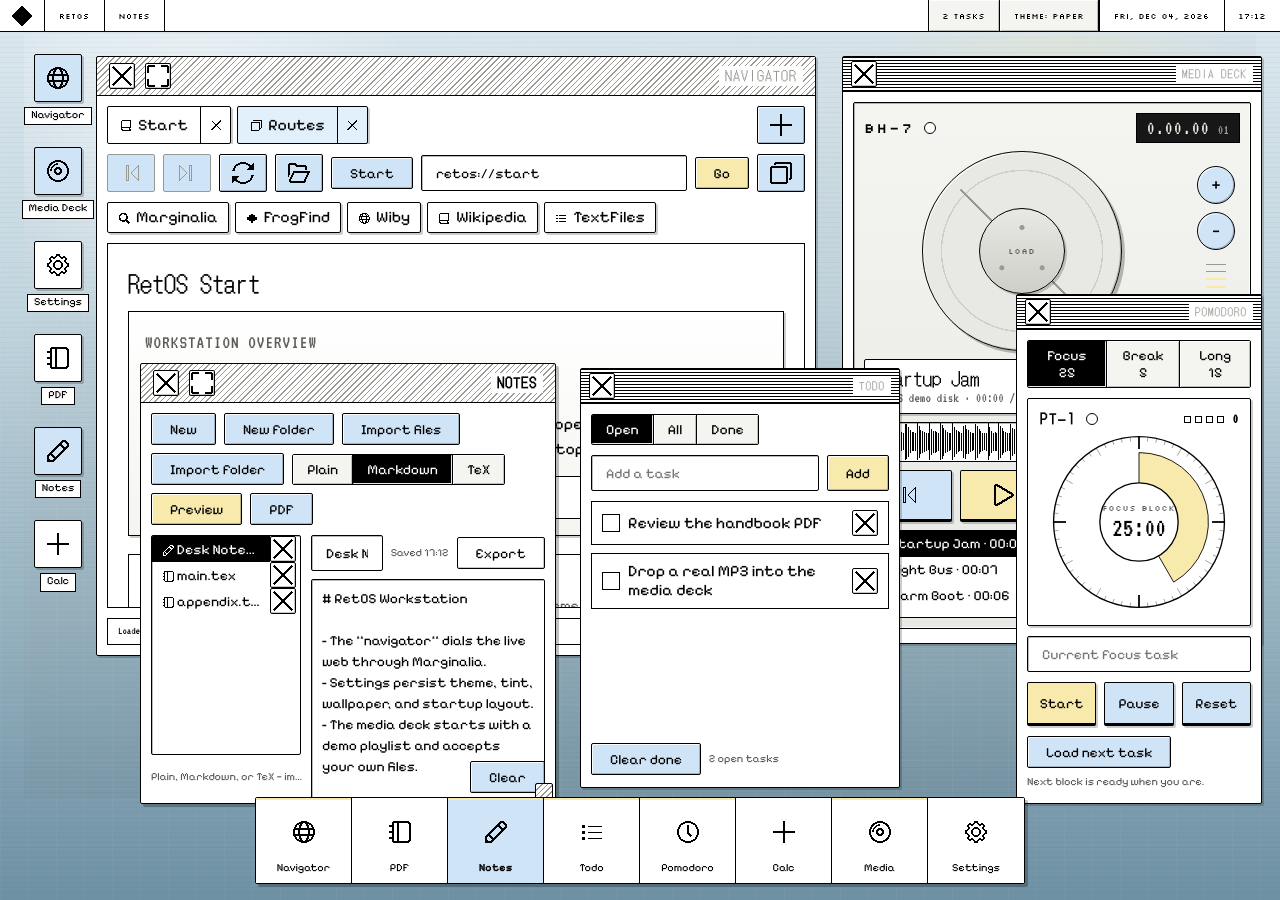
<file: 06-retos.html>
<!DOCTYPE html>
<!--
  RETOS UI, EXAMPLE 06: RETOS WORKSTATION
  A whole desktop built from the library: browser, settings, notes,
  pomodoro, todo, calculator, PDF viewer, and a tactile disk-based MP3 player.

  View it over http:
    cd to this folder (or any parent)
    python3 -m http.server
    open http://localhost:8000/retos/06-retos.html
-->
<html lang="en">
<head>
<meta charset="utf-8">
<meta name="viewport" content="width=device-width, initial-scale=1">
<title>RetOS Workstation</title>
<link rel="icon" href="./favicon.svg" type="image/svg+xml">
<link rel="preconnect" href="https://fonts.googleapis.com">
<link rel="preconnect" href="https://fonts.gstatic.com" crossorigin>
<link rel="stylesheet"
      href="https://fonts.googleapis.com/css2?family=Silkscreen:wght@400;700&family=Pixelify+Sans:wght@400..700&family=DotGothic16&family=VT323&display=swap">
<link rel="stylesheet" href="./poolside.css">
<!-- KaTeX, vendored locally for the Notes TeX mode -->
<link rel="stylesheet" href="./vendor/katex/katex.min.css">
<script defer src="./vendor/katex/katex.min.js"></script>
<script defer src="./vendor/katex/auto-render.min.js"></script>
<style>
html, body { height: 100%; margin: 0; }
body { overflow: hidden; }

.ro-shell {
  min-height: 100vh;
  display: flex;
  flex-direction: column;
  position: relative;
  overflow: visible;
  background: linear-gradient(180deg, #dce8ef 0%, #c2d6df 34%, #6e91a4 100%);
}
.ro-shell[data-tint="sunrise"] {
  background: linear-gradient(180deg, #f1dcc9 0%, #e1c3a4 34%, #8d6854 100%);
}
.ro-shell[data-tint="mono"] {
  background: linear-gradient(180deg, #d9d9d2 0%, #b7b7b0 34%, #70706b 100%);
}
.ro-shell[data-tint="phosphor"] {
  background: linear-gradient(180deg, #163023 0%, #0d2218 34%, #04100a 100%);
}
.ro-shell[data-tint="amber"] {
  background: linear-gradient(180deg, #3f290b 0%, #281906 34%, #120b03 100%);
}
/* a custom wallpaper wins over every tint; must sit after the tint rules */
.ro-shell[data-custom-wall="true"] {
  background: var(--ro-wallpaper) center / cover no-repeat #1a1a1a;
}
.ro-shell::before {
  content: "";
  position: absolute;
  inset: 34px 24px 102px;
  pointer-events: none;
  background:
    radial-gradient(circle at 14% 12%, rgba(255, 255, 255, 0.52), transparent 18%),
    radial-gradient(circle at 84% 14%, rgba(252, 237, 179, 0.36), transparent 16%),
    linear-gradient(160deg, rgba(255, 255, 255, 0.08), rgba(0, 0, 0, 0.07));
}
.ro-shell[data-tint="phosphor"]::before,
.ro-shell[data-tint="amber"]::before {
  background:
    radial-gradient(circle at 14% 12%, rgba(255, 255, 255, 0.1), transparent 18%),
    radial-gradient(circle at 84% 14%, rgba(255, 226, 133, 0.12), transparent 16%),
    linear-gradient(160deg, rgba(255, 255, 255, 0.03), rgba(0, 0, 0, 0.12));
}

.ro-boot {
  position: fixed;
  inset: 0;
  z-index: 300000;   /* above the chrome layers (menubar 100000, dock 100100, toasts 100200) */
  display: grid;
  place-items: center;
  padding: 24px;
  background:
    radial-gradient(circle at top, rgba(255, 231, 160, 0.15), transparent 32%),
    linear-gradient(180deg, #0f1a22 0%, #091017 100%);
  color: #eef5ff;
  transition: opacity 320ms ease, visibility 320ms ease;
}
.ro-boot[hidden] {
  opacity: 0;
  visibility: hidden;
  display: grid;
  pointer-events: none;
}
.ro-boot__panel {
  width: min(720px, 100%);
  display: grid;
  gap: 14px;
  padding: 18px;
  border: 1px solid rgba(255, 255, 255, 0.72);
  background: rgba(8, 16, 22, 0.94);
  box-shadow: 10px 10px 0 rgba(0, 0, 0, 0.26);
}
.ro-boot__head {
  display: flex;
  align-items: center;
  justify-content: space-between;
  gap: 12px;
  font-family: var(--ps-font-bar);
  font-size: var(--ps-px-2);
  letter-spacing: 1px;
  text-transform: uppercase;
}
.ro-boot__title {
  font-family: var(--ps-font-display);
  font-size: 32px;
  line-height: 1;
}
.ro-boot__subtitle {
  color: rgba(238, 245, 255, 0.72);
  font-family: var(--ps-font-mono);
  font-size: var(--ps-px-3);
}
.ro-boot__bar {
  height: 18px;
  padding: 1px;
  border: 1px solid rgba(255, 255, 255, 0.72);
  background: rgba(255, 255, 255, 0.06);
}
.ro-boot__fill {
  display: block;
  height: 100%;
  width: 0;
  background: repeating-linear-gradient(
    -45deg,
    #d5f1ff 0 10px,
    #90c7df 10px 20px
  );
}
.ro-boot__log {
  min-height: 180px;
  max-height: 240px;
  overflow: auto;
  padding: 12px;
  border: 1px solid rgba(255, 255, 255, 0.72);
  background: rgba(255, 255, 255, 0.04);
  font-family: var(--ps-font-mono);
  font-size: var(--ps-px-3);
  line-height: 1.5;
}
.ro-boot__log div {
  display: flex;
  gap: 10px;
}
.ro-boot__stamp {
  color: rgba(238, 245, 255, 0.58);
}
.ro-boot__actions {
  display: flex;
  justify-content: space-between;
  align-items: center;
  gap: 12px;
}

.ro-canvas {
  position: relative;
  flex: 1 1 auto;
  padding: 14px 18px 112px;
  overflow: visible;
}
.ro-canvas::before,
.ro-canvas::after {
  content: "";
  position: absolute;
  inset: 0;
  pointer-events: none;
}
.ro-shell[data-wall="grid"] .ro-canvas::before {
  background-image:
    linear-gradient(rgba(255, 255, 255, 0.12) 1px, transparent 1px),
    linear-gradient(90deg, rgba(255, 255, 255, 0.12) 1px, transparent 1px);
  background-size: 28px 28px;
  opacity: 0.3;
}
.ro-shell[data-wall="dots"] .ro-canvas::before {
  background-image: radial-gradient(rgba(255, 255, 255, 0.3) 1px, transparent 1.2px);
  background-size: 18px 18px;
  opacity: 0.28;
}
.ro-shell[data-wall="wave"] .ro-canvas::before {
  background-image:
    radial-gradient(circle at 0 100%, rgba(255, 255, 255, 0.2), transparent 22%),
    radial-gradient(circle at 100% 0, rgba(255, 255, 255, 0.18), transparent 24%);
  opacity: 0.42;
}
.ro-shell[data-scanlines="on"] .ro-canvas::after {
  background-image: repeating-linear-gradient(
    to bottom,
    rgba(0, 0, 0, 0.055) 0 1px,
    transparent 1px 5px
  );
  mix-blend-mode: multiply;
  opacity: 0.4;
}
.ro-shell[data-shadows="off"] .ps-window {
  box-shadow: none;
}

.ro-shell .ps-window--floating {
  display: flex;
  flex-direction: column;
  max-width: min(92vw, 1080px);
  isolation: isolate;
}
/* display:flex above would defeat the hidden attribute the window manager
   toggles; without this rule no window ever visually closes */
.ro-shell .ps-window[hidden] {
  display: none;
}
/* corner grip for the resizable windows (navigator, manual, notes) */
.ro-resize {
  position: absolute;
  right: 2px;
  bottom: 2px;
  width: 18px;
  height: 18px;
  padding: 0;
  border: var(--ps-hair);
  border-radius: var(--ps-radius);
  background:
    repeating-linear-gradient(135deg, var(--ps-gray-300) 0 1px, transparent 1px 4px),
    var(--ps-paper);
  cursor: nwse-resize;
  touch-action: none;
  z-index: 5;
}
.ro-resize:active { box-shadow: var(--ps-inset); }
.ps-window[data-max="true"] .ro-resize { display: none; }
/* two header families: every fixed-size appliance wears the library's utility
   racing stripes (calc/todo/pomodoro always did; deck and settings join them),
   and the resizable readers hatch like their corner grip. A titlebar with a
   zoom button IS a reader — no id list to maintain. */
.ro-shell .ps-window__titlebar:has([data-zoom]) {
  background-image: repeating-linear-gradient(135deg, var(--ps-gray-300) 0 1px, transparent 1px 4px);
}
.ro-shell .ps-window__titlebar:has([data-zoom]) .ps-window__title {
  background: var(--ps-paper);
  padding-inline: 6px;
}
.ro-shell .ps-window__body {
  flex: 1 1 auto;
  min-height: 0;
  min-width: 0;
  overflow: hidden;
}
.ro-shell .ps-window[data-max="true"] {
  max-width: none;
}

.ro-icons {
  position: absolute;
  left: 12px;
  top: 18px;
  z-index: 24;
}
/* Chrome layers sit well above the live window stack. The focus code now
   spends a z level on every interaction and only compacts far later. */
.ro-shell > .ps-menubar {
  position: relative;
  z-index: 100000;
}
/* menubar readouts are real buttons; strip the UA chrome and let the
   library's data-interactive hover state do the talking */
button.ps-menubar__item {
  font: inherit;
  background: none;
  color: inherit;
}
.ps-menubar__item[hidden] {
  display: none;
}
.ps-menubar__item .ps-icon--12 {
  flex: 0 0 auto;
}
.ro-toasts {
  position: fixed;
  right: 16px;
  bottom: 92px;
  display: grid;
  gap: 8px;
  z-index: 100200;
}
.ro-dockwrap {
  position: fixed;
  left: 50%;
  bottom: 16px;
  transform: translateX(-50%);
  z-index: 100100;
}
.ro-dock .ps-dock__item {
  min-width: 92px;
}
.ro-clock {
  font-variant-numeric: tabular-nums;
}
.ro-date {
  font-variant-numeric: tabular-nums;
}
.ps-dock__item[data-opened="true"] {
  box-shadow: inset 0 2px 0 var(--ps-accent);
}
.ps-deskicon[data-opened="true"] .ps-deskicon__glyph {
  background: var(--ps-face);
}

.ro-browser { z-index: 160; }
.ro-player {
  z-index: 156;
  min-width: 400px;
  min-height: 500px;
}
/* long titles ellipsize instead of stretching the deck; must outrank the
   generic .ro-shell .ps-window--floating max-width */
.ro-shell .ro-player {
  max-width: 480px;
}
.ro-deck > * {
  min-width: 0;
}
.ro-track .ps-listbox__opt {
  white-space: nowrap;
  overflow: hidden;
  text-overflow: ellipsis;
  display: block;
  text-align: left;
}
.ro-settings {
  z-index: 152;
  min-width: 612px;
  min-height: 560px;
}
.ro-manual { z-index: 151; }
.ro-notes {
  z-index: 150;
  min-width: 416px;
  min-height: 392px;
}
.ro-pomodoro {
  z-index: 149;
  min-width: 246px;
  min-height: 364px;
}
.ro-todo {
  z-index: 148;
  min-width: 320px;
  min-height: 420px;
}
.ro-calc {
  z-index: 147;
  min-width: 218px;
  min-height: 406px;
}

.ro-browser__body,
.ro-manual__body {
  display: flex;
  flex-direction: column;
  gap: 10px;
  min-width: 0;
  min-height: 0;
}
.ro-player__body,
.ro-notes__body,
.ro-pomodoro__body,
.ro-todo__body,
.ro-calc__body {
  display: grid;
  gap: 10px;
  min-width: 0;
  min-height: 0;
}
.ro-player__body {
  align-content: start;
}
.ro-settings__body {
  display: flex;
  min-height: 0;
  min-width: 0;
}
.ro-browser__body,
.ro-player__body,
.ro-settings__body,
.ro-manual__body,
.ro-notes__body,
.ro-pomodoro__body,
.ro-todo__body,
.ro-calc__body {
  width: 100%;
  box-sizing: border-box;
}

.ro-browser__tabsbar {
  display: flex;
  align-items: stretch;
  gap: 8px;
}
.ro-browser__tabs {
  flex: 1 1 auto;
  display: flex;
  align-items: stretch;
  gap: 6px;
  min-width: 0;
  overflow: auto;
}
.ro-browsertab {
  display: flex;
  align-items: stretch;
  border: var(--ps-hair);
  border-radius: var(--ps-radius);
  background: var(--ps-face-hi);
  box-shadow: var(--ps-shadow-sm);
  flex: 0 0 auto;
}
.ro-browsertab[data-active="true"] {
  background: var(--ps-paper);
}
.ro-browsertab__main,
.ro-browsertab__close {
  border: 0;
  background: none;
  font: inherit;
  color: inherit;
  cursor: pointer;
}
.ro-browsertab__main {
  display: inline-flex;
  align-items: center;
  gap: 6px;
  min-width: 0;
  padding: 7px 12px;
}
.ro-browsertab__main:active,
.ro-browsertab__close:active {
  box-shadow: var(--ps-inset);
  background: var(--ps-face);
}
.ro-browsertab__label {
  max-width: 13ch;
  overflow: hidden;
  text-overflow: ellipsis;
  white-space: nowrap;
}
.ro-browsertab__close {
  display: grid;
  place-items: center;
  width: 30px;
  border-left: var(--ps-hair);
}
.ro-browser__bookmarks {
  display: flex;
  flex-wrap: wrap;
  gap: 6px;
}
.ro-bookmark {
  display: inline-flex;
  align-items: center;
  gap: 6px;
  padding: 5px 10px;
  border: var(--ps-hair);
  border-radius: var(--ps-radius);
  background: var(--ps-paper);
  box-shadow: var(--ps-shadow-sm);
  font: inherit;
  color: inherit;
  cursor: pointer;
}
.ro-bookmark:hover,
.ro-bookmark:focus-visible {
  background: var(--ps-face-hi);
  outline: none;
}
.ro-bookmark:active {
  box-shadow: var(--ps-inset);
  transform: translate(1px, 1px);
}
.ro-toolbar {
  display: flex;
  flex-wrap: wrap;
  align-items: center;
  gap: 8px;
}
/* the notes hint must never widen the frame: it shrinks and ellipsizes */
#notesHint {
  flex: 1 1 0;
  min-width: 0;
  white-space: nowrap;
  overflow: hidden;
  text-overflow: ellipsis;
}
.ro-toolbar__grow {
  flex: 1 1 220px;
  min-width: 0;
}
.ro-toolbar__grow .ps-input {
  width: 100%;
  box-sizing: border-box;
}
.ro-browser__frame {
  flex: 1 1 auto;
  min-height: 200px;   /* yields when the window is short instead of spilling out */
  border: var(--ps-hair);
  background: var(--ps-paper);
  position: relative;
}
.ro-browser__routeview,
.ro-browser__frame iframe {
  width: 100%;
  height: 100%;
  border: 0;
  display: block;
  background: var(--ps-paper);
}
.ro-browser__frame iframe {
  position: absolute;
  inset: 0;
}
.ro-browser__routeview {
  overflow: auto;
  min-width: 0;
  min-height: 0;
}
/* the display:block above would otherwise defeat the hidden attribute and
   leave a full-height ghost pane in flow, blocking clicks under the window */
.ro-browser__routeview[hidden] {
  display: none;
}
/* parked tab frames hide via visibility, not display — a PDF in a
   display:none frame loses its place; this keeps it live and sized */
.ro-browser__frame iframe[data-live="false"] {
  visibility: hidden;
}
.ro-browser__status {
  display: flex;
  align-items: center;
  justify-content: space-between;
  gap: 10px;
  padding: 7px 10px;
  border: var(--ps-hair);
  background: var(--ps-paper);
  font-family: var(--ps-font-mono);
  font-size: var(--ps-px-2);
}
.ro-browser__route {
  min-width: 0;
  overflow: hidden;
  text-overflow: ellipsis;
  white-space: nowrap;
  color: var(--ps-gray-400);
}

.ro-settings__layout {
  flex: 1 1 auto;
  display: grid;
  grid-template-columns: 130px minmax(0, 1fr);
  min-height: 420px;
  min-width: 0;
  border: var(--ps-hair);
  background: var(--ps-paper);
  box-shadow: var(--ps-inset);
}
.ro-settings__rail {
  border-right: var(--ps-hair);
  background: var(--ps-face-hi);
}
.ro-settings__panes {
  min-width: 0;
  min-height: 0;
  overflow: auto;
}
.ro-settings__panel {
  display: grid;
  gap: 14px;
  align-content: start;
  padding: 14px;
  min-width: 0;
}
.ro-settings__panel[hidden] {
  display: none;
}
.ro-settings__lead {
  margin: 0;
  color: var(--ps-gray-400);
}
.ro-settings__stack {
  display: grid;
  gap: 12px;
}
.ro-settings__themes {
  display: grid;
  grid-template-columns: repeat(2, minmax(0, 1fr));
  gap: 10px;
}
.ro-themechip {
  display: grid;
  gap: 8px;
  padding: 10px;
  border: var(--ps-hair);
  border-radius: var(--ps-radius);
  background: var(--ps-paper);
  box-shadow: var(--ps-shadow-sm);
  font: inherit;
  color: inherit;
  text-align: left;
  cursor: pointer;
}
.ro-themechip:hover,
.ro-themechip:focus-visible {
  background: var(--ps-face-hi);
  outline: none;
}
.ro-themechip:active {
  box-shadow: var(--ps-inset);
  transform: translate(1px, 1px);
}
.ro-themechip[aria-pressed="true"] {
  background: var(--ps-face);
  box-shadow: inset 0 0 0 1px var(--ps-ink);
}
.ro-themechip__swatches {
  display: flex;
  gap: 4px;
}
.ro-themechip__swatches i {
  flex: 1 1 auto;
  height: 18px;
  border: var(--ps-hair);
  border-radius: 1px;
}
.ro-themechip__label {
  font-family: var(--ps-font-bar);
  font-size: var(--ps-px-2);
  text-transform: uppercase;
  letter-spacing: 1px;
}
.ro-settings__switchrow {
  display: flex;
  flex-wrap: wrap;
  align-items: center;
  gap: 10px;
  min-width: 0;
}
.ro-settings__switchrow .ps-switch,
.ro-settings__switchrow .ro-voltext {
  flex: 0 0 auto;
}
.ro-settings__switchrow .ps-help {
  flex: 1 1 180px;
  min-width: 0;
  overflow-wrap: anywhere;
}
.ro-settings__switchrow .ps-slider {
  flex: 1 1 180px;
  width: 100%;
  min-width: 0;
}
.ro-previewcard {
  padding: 12px;
  border: var(--ps-hair);
  background: var(--ps-panel);
  color: var(--ps-panel-ink);
  box-shadow: var(--ps-shadow-sm);
}
.ro-previewcard__title {
  font-family: var(--ps-font-bar);
  font-size: var(--ps-px-2);
  letter-spacing: 1px;
  text-transform: uppercase;
}
.ro-previewcard__value {
  margin-top: 6px;
  font-family: var(--ps-font-display);
  font-size: 24px;
}
.ro-startup {
  display: grid;
  gap: 10px;
}
.ro-startup__list {
  display: grid;
  gap: 8px;
}
.ro-startup__item {
  display: grid;
  grid-template-columns: minmax(0, 1fr) auto;
  gap: 10px;
  align-items: center;
  padding: 10px 12px;
  border: var(--ps-hair);
  background: var(--ps-paper);
}
.ro-startup__item > div {
  min-width: 0;
}
.ro-startup__meta {
  color: var(--ps-gray-400);
  font-size: var(--ps-px-2);
}

.ro-manual__frame {
  flex: 1 1 auto;
  min-height: 200px;
  border: var(--ps-hair);
  background: var(--ps-paper);
}
.ro-manual__frame iframe {
  width: 100%;
  height: 100%;
  border: 0;
  display: block;
}
.ro-manual__frame iframe[hidden] { display: none; }
.ro-manual__empty {
  display: grid;
  place-items: center;
  height: 100%;
  text-align: center;
  color: var(--ps-gray-400);
  font-family: var(--ps-font-mono);
  line-height: 1.7;
}
.ro-manual__empty[hidden] { display: none; }
.ro-manual__drop {
  padding: 10px 12px;
  border: var(--ps-hair);
  background: var(--ps-face-hi);
  font-size: var(--ps-px-2);
  text-align: center;
}
.ro-manual__drop[data-drop="true"] {
  background: var(--ps-accent-lo);
}
.ro-manual__status {
  font-family: var(--ps-font-mono);
}
[data-ps-theme="night"] .ro-shell,
[data-ps-theme="dark"] .ro-shell,
[data-ps-theme="phosphor"] .ro-shell,
[data-ps-theme="amber"] .ro-shell {
  color: var(--ps-ink);
}
[data-ps-theme="night"] .ro-shell .ps-meta,
[data-ps-theme="night"] .ro-shell .ps-help,
[data-ps-theme="dark"] .ro-shell .ps-meta,
[data-ps-theme="dark"] .ro-shell .ps-help,
[data-ps-theme="phosphor"] .ro-shell .ps-meta,
[data-ps-theme="phosphor"] .ro-shell .ps-help,
[data-ps-theme="amber"] .ro-shell .ps-meta,
[data-ps-theme="amber"] .ro-shell .ps-help {
  color: var(--ps-gray-400);
}

.ro-notes__meta {
  display: grid;
  grid-template-columns: minmax(0, 1fr) auto auto;
  gap: 8px;
  align-items: center;
}
.ro-notes__body {
  grid-template-rows: auto auto auto;
  align-content: start;
}
.ro-notes__title {
  min-width: 0;
}
.ro-notes__meta .ps-meta {
  min-width: 0;
  white-space: nowrap;
  overflow: hidden;
  text-overflow: ellipsis;
}
.ro-notes__body {
  display: grid;
  grid-template-rows: auto minmax(0, 1fr) auto;
  /* explicit min-0 column: otherwise the implicit auto column adopts the
     widest row's min-content and every row breaks out of a narrow frame */
  grid-template-columns: minmax(0, 1fr);
}
.ro-notes__layout {
  display: grid;
  grid-template-columns: 150px minmax(0, 1fr);
  gap: 10px;
  min-width: 0;
  min-height: 0;
}
.ro-notes__rail {
  height: auto;
  max-height: none;
  min-height: 220px;
  overflow: auto;
}
/* folder rows: framed like list options but bolder, with a twist arrow;
   rows light up while a dragged note hovers over them */
.ro-notes__folderbtn {
  flex: 1 1 auto;
  min-width: 0;
  display: flex;
  align-items: center;
  gap: 5px;
  padding: 6px 8px;
  border: 0;
  background: none;
  color: var(--ps-ink);
  font: inherit;
  font-weight: 700;
  text-align: left;
  cursor: pointer;
  overflow: hidden;
  white-space: nowrap;
  text-overflow: ellipsis;
}
.ro-notes__folderbtn:hover { background: var(--ps-gray-100); }
.ro-notes__twist {
  width: 11px;
  flex: 0 0 auto;
  color: var(--ps-gray-400);
}
.ro-notes__foldername {
  overflow: hidden;
  text-overflow: ellipsis;
}
.ro-notes__folderedit {
  min-width: 0;
  width: 100%;
  padding: 1px 4px;
  font: inherit;
}
.ro-notes__folderrow[data-drop="true"],
.ro-notes__rail[data-drop="true"] {
  background: var(--ps-gray-100);
  box-shadow: inset 0 0 0 2px var(--ps-accent);
}
.ro-notes__main {
  display: grid;
  grid-template-rows: auto minmax(0, 1fr);
  gap: 8px;
  min-width: 0;
  min-height: 0;
}
.ro-notes__editors {
  display: grid;
  grid-template-columns: minmax(0, 1fr);
  gap: 10px;
  min-width: 0;
  min-height: 0;
}
.ro-notes[data-preview="true"] .ro-notes__editors {
  grid-template-columns: minmax(0, 1fr) minmax(0, 1fr);
}
.ro-notes[data-preview="true"] {
  min-width: 780px;
}
.ro-notes__pad {
  min-height: 220px;
  height: 100%;
  resize: none;
  box-sizing: border-box;
}
.ro-notes__preview {
  height: 100%;
  min-height: 220px;
  overflow: auto;
  padding: 10px 12px;
  border: var(--ps-hair);
  border-radius: var(--ps-radius);
  background: var(--ps-paper);
  box-shadow: var(--ps-inset);
  box-sizing: border-box;
  font-size: var(--ps-px-3);
  line-height: 1.55;
}
.ro-notes__preview[hidden] { display: none; }
.ro-notes__preview h1,
.ro-notes__preview h2,
.ro-notes__preview h3 {
  margin: 0 0 8px;
  font-family: var(--ps-font-display);
  font-weight: 400;
}
.ro-notes__preview h1 { font-size: 24px; }
.ro-notes__preview h2 { font-size: 20px; }
.ro-notes__preview h3 { font-size: 17px; }
.ro-notes__preview p { margin: 0 0 8px; }
.ro-notes__preview code {
  padding: 0 4px;
  border: var(--ps-hair);
  background: var(--ps-chrome);
  font-family: var(--ps-font-mono);
}
.ro-notes__preview pre {
  padding: 8px 10px;
  border: var(--ps-hair);
  background: var(--ps-panel);
  color: var(--ps-panel-ink);
  font-family: var(--ps-font-mono);
  overflow: auto;
}
.ro-notes__preview pre code { border: 0; background: none; padding: 0; }
.ro-notes__preview blockquote {
  margin: 0 0 8px;
  padding: 4px 10px;
  border-left: 3px solid var(--ps-ink);
  color: var(--ps-gray-400);
}
.ro-notes__preview hr { border: 0; border-top: var(--ps-hair); margin: 10px 0; }
.ro-notes__preview .katex-display { margin: 8px 0; }
.ro-notes__preview .tex-title { text-align: center; margin: 0 0 14px; padding-bottom: 10px; border-bottom: var(--ps-hair); }
.ro-notes__preview .tex-title h1 { margin-bottom: 6px; }
.ro-notes__preview .tex-title__authors { line-height: 1.5; }
.ro-notes__preview .tex-title__date { margin-top: 4px; color: var(--ps-gray-400); font-size: var(--ps-px-2); }
.ro-notes__preview .tex-abstract { margin: 0 8% 12px; padding: 8px 12px; border: var(--ps-hair); background: var(--ps-chrome); }
.ro-notes__preview .tex-abstract h3 { margin-bottom: 4px; }
.ro-notes__preview .tex-toc { margin: 0 0 12px; padding: 8px 12px; border: var(--ps-hair); }
.ro-notes__preview .tex-toc ol { margin: 0; padding-left: 4px; list-style: none; }
.ro-notes__preview .tex-toc__l2 { margin-left: 16px; list-style: none; }
.ro-notes__preview .tex-figure, .ro-notes__preview .tex-table { margin: 0 0 12px; text-align: center; }
.ro-notes__preview .tex-figure__frame { padding: 26px 12px; border: 1px dashed var(--ps-gray-300); color: var(--ps-gray-400); font-family: var(--ps-font-mono); }
.ro-notes__preview .tex-table table { margin: 0 auto; border-collapse: collapse; }
.ro-notes__preview .tex-table th, .ro-notes__preview .tex-table td { padding: 4px 12px; border-top: var(--ps-hair); border-bottom: var(--ps-hair); }
.ro-notes__preview figcaption { margin-top: 6px; color: var(--ps-gray-400); font-size: var(--ps-px-2); }
.ro-notes__preview .tex-ref { color: var(--ps-gray-400); }
.ro-notes__preview .tex-thm { margin: 0 0 10px; padding: 6px 10px; border-left: 3px solid var(--ps-ink); background: var(--ps-chrome); }
.ro-notes__preview .tex-thm__head { margin-bottom: 4px; }
.ro-notes__preview .tex-thm__qed { text-align: right; margin: 0; }
.ro-notes__preview .tex-keybox { margin: 0 0 12px; padding: 8px 12px; border: var(--ps-hair); border-left: 3px solid var(--ps-ink); background: var(--ps-chrome); }
.ro-notes__preview .tex-keybox__title { margin: -8px -12px 8px; padding: 4px 12px; background: var(--ps-ink); color: var(--ps-paper); font-weight: 700; }
.ro-notes__preview .tex-cbox { margin: 0 0 12px; padding: 6px 12px; }
.ro-notes__preview .tex-fbox { margin: 0 0 12px; padding: 22px 12px; border: var(--ps-hair); text-align: center; }
/* TikZ drawings: native SVG, theme-inked, shrink-to-fit */
.tikz { display: block; margin: 12px auto; max-width: 100%; height: auto; color: var(--ps-ink); overflow: visible; }
.tikz-fo { overflow: visible; pointer-events: none; }
.tikz-nodetext { display: inline-block; font-size: 13px; line-height: 1.3; color: inherit; }
.ro-notes__preview .tex-hrule { border: 0; border-top: 1px solid var(--ps-ink); margin: 8px 0; }
.ro-notes__preview .tex-bib__list { padding-left: 22px; }
.ro-notes__preview .tex-bib__list li { margin-bottom: 5px; }
.ro-notes__preview .tex-img { max-width: 100%; }
.ro-notes__preview .tex-mp { display: inline-block; vertical-align: top; min-width: 0; box-sizing: border-box; }
.ro-notes__preview .tex-fs-LARGE { font-size: 1.55em; line-height: 1.25; }
.ro-notes__preview .tex-fs-Large { font-size: 1.35em; }
.ro-notes__preview .tex-fs-large { font-size: 1.15em; }
.ro-notes__preview .tex-fs-small { font-size: 0.92em; }
.ro-notes__preview .tex-fs-footnotesize { font-size: 0.85em; }
.ro-notes__preview .tex-fs-scriptsize { font-size: 0.78em; }
.ro-notes__preview .tex-fs-tiny { font-size: 0.7em; }
.ro-notes__preview .tex-bf { font-weight: 700; }
.ro-notes__preview .tex-it { font-style: italic; }
.ro-notes__preview .tex-color-soft { color: var(--ps-gray-400); }
.ro-notes__preview .tex-color-edge { color: var(--ps-gray-300); }

.ro-pomodoro__body {
  align-content: start;
}
/* PT-1: the deck's sibling appliance — an etched face plate around a
   60-minute darkroom-timer dial */
.ro-pomo__face {
  display: grid;
  gap: 4px;
  padding: 10px 12px 14px;
  border: var(--ps-hair);
  border-radius: var(--ps-radius);
  background: var(--ps-paper);
  box-shadow: var(--ps-shadow-sm);
}
.ro-pomo__facetop {
  display: flex;
  align-items: center;
  gap: 10px;
}
.ro-pomo__model {
  font-family: var(--ps-font-display);
  font-size: var(--ps-px-3);
  font-weight: 700;
  letter-spacing: 2px;
}
.ro-pomo__lamp {
  width: 12px;
  height: 12px;
  border-radius: 50%;
  border: var(--ps-hair);
  background: var(--ps-paper);
}
.ro-pomo__lamp[data-on="true"] {
  background: var(--ro-lamp);
  box-shadow: 0 0 0 2px rgba(232, 100, 27, 0.25);
}
/* completed focus blocks stamp in like a film counter */
.ro-pomo__tally {
  margin-left: auto;
  display: flex;
  align-items: center;
  gap: 4px;
  font-family: var(--ps-font-mono);
}
.ro-pomo__tally strong {
  margin-left: 4px;
  font-size: var(--ps-px-3);
}
.ro-pomo__tally i {
  width: 7px;
  height: 7px;
  border: 1px solid var(--ps-ink);
}
.ro-pomo__tally i[data-done="true"] {
  background: var(--ps-ink);
}
.ro-pomo__dialwrap {
  position: relative;
  width: 178px;
  height: 178px;
  justify-self: center;
}
.ro-pomo__dial {
  width: 100%;
  height: 100%;
  display: block;
}
.ro-pomo__dial .ro-dial__tick { stroke: var(--ps-gray-300); stroke-width: 1; }
.ro-pomo__dial .ro-dial__tick--q { stroke: var(--ps-ink); stroke-width: 2; }
.ro-pomo__dial .ro-dial__rim { fill: none; stroke: var(--ps-ink); stroke-width: 1.5; }
.ro-pomo__dial .ro-dial__wedge { fill: var(--ps-accent); stroke: var(--ps-ink); stroke-width: 1; }
.ro-pomo__dial .ro-dial__hubring { fill: var(--ps-paper); stroke: var(--ps-ink); stroke-width: 1.5; }
.ro-pomo__hub {
  position: absolute;
  inset: 0;
  display: grid;
  place-content: center;
  justify-items: center;
  gap: 2px;
  text-align: center;
  pointer-events: none;
}
.ro-pomo__hublabel {
  color: var(--ps-gray-400);
  font-family: var(--ps-font-bar);
  font-size: var(--ps-px-1);
  letter-spacing: 1px;
  text-transform: uppercase;
}
.ro-pomo__hubtime {
  font-family: var(--ps-font-mono);
  font-size: 27px;
  line-height: 1;
}
.ro-pomo__actions {
  display: grid;
  grid-template-columns: repeat(3, minmax(0, 1fr));
  gap: 8px;
}
.ro-pomo__actions .ps-btn {
  min-height: 44px;
  justify-content: center;
  border-bottom-width: 3px;
  box-shadow: var(--ps-shadow-sm);
}

.ro-todo__top {
  display: grid;
  grid-template-columns: minmax(0, 1fr) auto;
  gap: 8px;
}
.ro-todo__body {
  grid-template-rows: auto auto auto auto;
  align-content: start;
}
.ro-todo__list {
  display: flex;
  flex-direction: column;
  gap: 8px;
  height: 232px;
  overflow: auto;
  min-height: 0;
  box-sizing: border-box;
}
.ro-todo__item {
  display: grid;
  grid-template-columns: auto 1fr auto;
  gap: 8px;
  align-items: center;
  padding: 8px 10px;
  border: var(--ps-hair);
  background: var(--ps-paper);
  flex: 0 0 auto;
}
.ro-todo__item[data-done="true"] .ro-todo__text {
  color: var(--ps-gray-400);
  text-decoration: line-through;
}
.ro-todo__toggle {
  width: 18px;
  height: 18px;
  border: var(--ps-hair);
  background: var(--ps-paper);
  display: grid;
  place-items: center;
  padding: 0;
  cursor: pointer;
}
.ro-todo__toggle:active {
  box-shadow: var(--ps-inset);
}
.ro-todo__toggle[aria-pressed="true"] {
  background: var(--ps-face);
}
.ro-todo__text {
  min-width: 0;
  word-break: break-word;
}

.ro-calc__display {
  min-height: 74px;
  padding: 10px 12px;
  border: var(--ps-hair);
  background: var(--ps-panel);
  color: var(--ps-panel-ink);
  font-family: var(--ps-font-mono);
  font-size: 32px;
  line-height: 1.1;
  text-align: right;
  box-shadow: var(--ps-shadow-sm);
  overflow-wrap: anywhere;
}
.ro-calc__keys {
  display: grid;
  grid-template-columns: repeat(4, minmax(0, 1fr));
  grid-auto-rows: 42px;
  gap: 8px;
  min-height: 0;
  align-content: start;
}
.ro-calc__keys .ps-btn {
  min-height: 42px;
  justify-content: center;
}
.ro-calc__body {
  align-content: start;
}
/* when the viewport clamps the window, scroll instead of cropping the keys
   flush against the frame; must outrank .ro-shell .ps-window__body */
.ro-shell .ro-calc .ps-window__body {
  overflow-y: auto;
}
.ro-calc__scikeys {
  display: grid;
  grid-template-columns: repeat(5, minmax(0, 1fr));
  grid-auto-rows: 36px;
  gap: 6px;
  align-content: start;
}
.ro-calc__scikeys[hidden] { display: none; }
.ro-calc__scikeys .ps-btn {
  min-height: 36px;
  padding: 0 4px;
  justify-content: center;
  font-size: var(--ps-px-2);
}
.ro-calc[data-calcmode="sci"] {
  min-width: 322px;
}

/* The deck face: one solid appliance, TP-7 style — big silver platter with a
   hub you press to load media, an OLED counter, a hardware record lamp that
   stays orange in every theme, and a row of chunky mechanical keys. */
.ro-deck {
  --ro-lamp: #e8641b;
  display: grid;
  gap: 8px;
  align-content: start;
  padding: 10px;
  border: var(--ps-hair);
  border-radius: var(--ps-radius);
  background: linear-gradient(180deg, var(--ps-chrome) 0%, var(--ps-gray-100) 100%);
  box-shadow: var(--ps-inset);
}
.ro-deck__top {
  display: flex;
  align-items: center;
  gap: 10px;
}
.ro-deck__model {
  font-family: var(--ps-font-bar);
  font-size: var(--ps-px-3);
  letter-spacing: 2px;
}
.ro-deck__lamp {
  width: 12px;
  height: 12px;
  border-radius: 50%;
  border: var(--ps-hair);
  background: var(--ps-paper);
}
.ro-deck__lamp[data-on="true"] {
  background: var(--ro-lamp);
  box-shadow: 0 0 0 2px rgba(232, 100, 27, 0.25);
}
.ro-deck__oled {
  margin-left: auto;
  display: flex;
  align-items: baseline;
  gap: 8px;
  padding: 4px 10px;
  border: var(--ps-hair);
  background: var(--ps-panel);
  color: var(--ps-panel-ink);
  font-family: var(--ps-font-mono);
}
.ro-deck__oled strong {
  font-size: var(--ps-px-5);
  font-weight: 400;
  letter-spacing: 1px;
}
.ro-deck__oled span {
  color: var(--ps-panel-dim);
  font-size: var(--ps-px-3);
}
.ro-deck__stage {
  display: grid;
  grid-template-columns: minmax(0, 1fr) 48px;
  gap: 12px;
  align-items: center;
}
.ro-disc-wrap {
  position: relative;
  width: min(100%, 200px);
  margin: 0 auto;
  aspect-ratio: 1 / 1;
}
.ro-disc {
  width: 100%;
  height: 100%;
  border-radius: 50%;
  border: var(--ps-hair);
  background:
    radial-gradient(circle,
      var(--ps-gray-200) 0 18%, var(--ps-gray-100) 18% 19%,
      var(--ps-gray-100) 19% 57%, var(--ps-gray-200) 57% 58%,
      var(--ps-gray-100) 58% 78%, var(--ps-gray-200) 78% 79%,
      var(--ps-gray-100) 79%);
  box-shadow: var(--ps-shadow), var(--ps-outset);
  position: relative;
}
.ro-disc__line {
  position: absolute;
  inset: 6%;
  border-radius: 50%;
  background: linear-gradient(45deg,
    transparent calc(50% - 1px),
    var(--ps-gray-300) calc(50% - 1px) calc(50% + 1px),
    transparent calc(50% + 1px));
}
/* while tape rolls, the platter takes the track's own colours: the title is
   hashed into two HSL hues (set as --ro-disc-a/b by the deck code) and the
   conic gradient spins with the disc; the ring engravings stay on top */
.ro-disc[data-spin="true"] {
  background:
    radial-gradient(circle,
      transparent 0 18%, rgba(0, 0, 0, 0.22) 18% 19%,
      transparent 19% 57%, rgba(0, 0, 0, 0.22) 57% 58%,
      transparent 58% 78%, rgba(0, 0, 0, 0.22) 78% 79%, transparent 79%),
    conic-gradient(from 0deg,
      var(--ro-disc-a, #7fa8c9), var(--ro-disc-b, #35566e), var(--ro-disc-a, #7fa8c9));
  animation: ro-spin 3.4s linear infinite;
}
.ro-loadmenu {
  position: absolute;
  left: 50%;
  top: calc(50% + 50px);
  transform: translateX(-50%);
  display: grid;
  gap: 6px;
  padding: 8px;
  z-index: 6;
  border: var(--ps-hair);
  border-radius: var(--ps-radius);
  background: var(--ps-paper);
  box-shadow: var(--ps-shadow);
}
.ro-loadmenu[hidden] { display: none; }
@keyframes ro-spin {
  to { transform: rotate(360deg); }
}
.ro-disc__hub {
  position: absolute;
  left: 50%;
  top: 50%;
  transform: translate(-50%, -50%);
  width: 86px;
  height: 86px;
  border-radius: 50%;
  border: var(--ps-hair);
  background:
    radial-gradient(circle at 50% 22%, var(--ps-gray-300) 0 2px, transparent 3px),
    radial-gradient(circle at 26% 70%, var(--ps-gray-300) 0 2px, transparent 3px),
    radial-gradient(circle at 74% 70%, var(--ps-gray-300) 0 2px, transparent 3px),
    linear-gradient(180deg, var(--ps-gray-100), var(--ps-gray-200));
  box-shadow: var(--ps-shadow-sm);
  font-family: var(--ps-font-bar);
  font-size: var(--ps-px-1);
  letter-spacing: 1px;
  color: var(--ps-gray-400);
  cursor: pointer;
}
.ro-disc__hub:hover,
.ro-disc__hub:focus-visible {
  color: var(--ps-ink);
  box-shadow: var(--ps-shadow-sm), inset 0 0 0 2px var(--ps-accent);
  outline: none;
}
.ro-disc__hub:active {
  box-shadow: var(--ps-inset);
  transform: translate(calc(-50% + 1px), calc(-50% + 1px));
}
.ro-deck__side {
  display: grid;
  gap: 8px;
  justify-items: center;
  align-content: center;
}
.ro-roundbtn {
  width: 38px;
  min-height: 38px;
  padding: 0;
  border-radius: 50%;
  justify-content: center;
  font-size: var(--ps-px-4);
}
/* the tick strip IS the volume meter: lit ticks fill bottom-up in accent */
.ro-deck__ticks {
  width: 20px;
  margin-top: 6px;
  display: flex;
  flex-direction: column-reverse;
  gap: 6px;
}
.ro-deck__ticks i {
  height: 1px;
  background: var(--ps-gray-300);
}
.ro-deck__ticks i[data-lit="true"] {
  height: 2px;
  background: var(--ps-accent);
}
.ro-deck__titlebar {
  display: flex;
  align-items: center;
  justify-content: space-between;
  gap: 10px;
  padding: 8px 10px;
  border: var(--ps-hair);
  border-radius: var(--ps-radius);
  background: var(--ps-paper);
  box-shadow: var(--ps-shadow-sm);
}
.ro-deck__titles {
  min-width: 0;
}
.ro-deck__keys {
  display: grid;
  grid-template-columns: repeat(4, minmax(0, 1fr));
  gap: 8px;
}
.ro-deck__keys .ps-btn {
  min-height: 52px;
  justify-content: center;
  border-bottom-width: 3px;
  box-shadow: var(--ps-shadow-sm);
}
.ro-deck__keys .ps-icon {
  pointer-events: none;
}
.ro-deck__row {
  display: grid;
  grid-template-columns: minmax(0, 1fr) minmax(0, 1fr);
  gap: 10px;
  align-items: center;
  min-width: 0;
}
.ro-player__title {
  font-family: var(--ps-font-display);
  font-size: 19px;
  line-height: 1.2;
  white-space: nowrap;
  overflow: hidden;
  text-overflow: ellipsis;
}
.ro-player__meta {
  color: var(--ps-gray-400);
  font-family: var(--ps-font-mono);
  font-size: var(--ps-px-3);
}
/* the waveform must stay inside its half of the row: bars flex instead of
   keeping their fixed width, and the box clips rather than escapes */
.ro-player__wave {
  min-width: 0;
  overflow: hidden;
}
.ro-player__wave .ps-waveform {
  height: 40px;
  width: 100%;
  box-sizing: border-box;
}
.ro-player__wave .ps-waveform__bar {
  flex: 1 1 0;
  min-width: 0;
}
.ro-player__wave {
  cursor: pointer;
  touch-action: none;
}
/* played bars carry the accent: the waveform is the seek bar now */
.ro-player__wave .ps-waveform__bar[data-past="true"] {
  background: var(--ps-accent);
}
.ro-player__wave:focus-visible {
  outline: 2px solid var(--ps-accent);
  outline-offset: 2px;
}
.ro-player__playlist {
  height: 88px;
  max-height: 88px;
  overflow: auto;
  min-width: 0;
  min-height: 0;
}
.ro-track {
  display: flex;
  align-items: stretch;
}
.ro-track .ps-listbox__opt {
  flex: 1 1 auto;
  min-width: 0;
}
.ro-track__eject {
  flex: 0 0 auto;
  align-self: center;
  margin-right: 4px;
}
.ro-player__playlist .ps-listbox {
  max-height: none;
}
.ro-player__vu .ps-vu {
  height: 40px;
  width: 100%;
  box-sizing: border-box;
}

@media (max-width: 1180px) {
  body { overflow: auto; }
  .ro-shell { overflow: visible; }
  .ro-canvas {
    display: flex;
    flex-direction: column;
    gap: 16px;
    padding: 14px 14px 92px;
    overflow: visible;
  }
  .ro-icons {
    position: static;
    order: -1;
    display: flex;
    flex-wrap: wrap;
    gap: 10px;
  }
  .ps-window--floating:not([data-max="true"]) {
    position: static !important;
    width: auto !important;
    height: auto !important;
    max-width: none !important;
    transform: none !important;
  }
  .ps-window--floating[data-max="true"] {
    position: fixed !important;
    inset: 44px 12px 88px !important;
    width: auto !important;
    height: auto !important;
    max-width: none !important;
    transform: none !important;
  }
  .ro-dockwrap {
    position: sticky;
    left: 0;
    right: 0;
    bottom: 0;
    transform: none;
    padding-top: 12px;
  }
  .ro-dockwrap .ps-dock {
    width: 100%;
    border-left: 0;
    border-right: 0;
    border-radius: 0;
    overflow-x: auto;
  }
  .ro-toasts {
    left: 12px;
    right: 12px;
    bottom: 84px;
  }
  .ro-player,
  .ro-settings,
  .ro-notes,
  .ro-pomodoro,
  .ro-todo,
  .ro-calc {
    min-width: 0;
    min-height: 0;
  }
  .ro-boot__actions {
    flex-direction: column;
    align-items: stretch;
  }
  .ro-resize { display: none; }
}

@media (max-width: 860px) {
  .ro-settings__layout,
  .ro-notes__meta,
  .ro-pomo__top,
  .ro-settings__themes,
  .ro-todo__top {
    grid-template-columns: 1fr;
  }
  .ro-settings__layout {
    min-height: 0;
  }
  .ro-settings__panel .ps-formrow--inline {
    grid-template-columns: 1fr;
  }
  .ro-settings__panel .ps-formrow--inline .ps-help,
  .ro-settings__panel .ps-formrow--inline .ps-error {
    grid-column: auto;
  }
  .ro-settings__rail {
    border-right: 0;
    border-bottom: var(--ps-hair);
  }
  .ro-browser__frame,
  .ro-manual__frame {
    min-height: 300px;
  }
}
</style>
</head>
<body>
<div class="ps-desktop ro-shell"
     id="desktop"
     data-wall="grid"
     data-tint="lagoon"
     data-scanlines="on"
     data-shadows="on">
  <!-- Utilitarian menubar: every readout on the right is live state and a
       shortcut to the app that owns it. -->
  <div class="ps-menubar" role="menubar" aria-label="System">
    <div class="ps-menubar__item ps-menubar__item--icon" aria-hidden="true"><svg class="ps-icon"><use href="#i-logo"/></svg></div>
    <div class="ps-menubar__item">RetOS</div>
    <div class="ps-menubar__item" id="activeApp">Workspace</div>
    <div class="ps-menubar__gap"></div>
    <button class="ps-menubar__item ps-menubar__item--end" type="button" id="mbTrack" data-interactive data-open="player" hidden>
      <svg class="ps-icon ps-icon--12"><use href="#i-note"/></svg><span id="mbTrackText"></span>
    </button>
    <button class="ps-menubar__item ps-menubar__item--end" type="button" id="mbPomo" data-interactive data-open="pomodoro" hidden>
      <svg class="ps-icon ps-icon--12"><use href="#i-clock"/></svg><span id="mbPomoText"></span>
    </button>
    <button class="ps-menubar__item ps-menubar__item--end" type="button" id="mbTasks" data-interactive data-open="todo">0 tasks</button>
    <button class="ps-menubar__item ps-menubar__item--end" type="button" id="themeLabel" data-interactive>Theme: Paper</button>
    <div class="ps-menubar__item ps-menubar__item--end ro-date" id="todayLabel">Tue 11 Aug 2026</div>
    <div class="ps-menubar__item ps-menubar__item--end ro-clock" id="clock">00:00</div>
  </div>

  <div class="ro-canvas" id="canvas">
    <div class="ps-deskicons ro-icons">
      <button class="ps-deskicon" data-open="browser">
        <span class="ps-deskicon__glyph"><svg class="ps-icon ps-icon--24"><use href="#i-globe"/></svg></span>
        <span class="ps-deskicon__label">Navigator</span>
      </button>
      <button class="ps-deskicon" data-open="player">
        <span class="ps-deskicon__glyph"><svg class="ps-icon ps-icon--24"><use href="#i-disc"/></svg></span>
        <span class="ps-deskicon__label">Media Deck</span>
      </button>
      <button class="ps-deskicon" data-open="settings">
        <span class="ps-deskicon__glyph"><svg class="ps-icon ps-icon--24"><use href="#i-gear"/></svg></span>
        <span class="ps-deskicon__label">Settings</span>
      </button>
      <button class="ps-deskicon" data-open="manual">
        <span class="ps-deskicon__glyph"><svg class="ps-icon ps-icon--24"><use href="#i-doc"/></svg></span>
        <span class="ps-deskicon__label">PDF</span>
      </button>
      <button class="ps-deskicon" data-open="notes">
        <span class="ps-deskicon__glyph"><svg class="ps-icon ps-icon--24"><use href="#i-pencil"/></svg></span>
        <span class="ps-deskicon__label">Notes</span>
      </button>
      <button class="ps-deskicon" data-open="calc">
        <span class="ps-deskicon__glyph"><svg class="ps-icon ps-icon--24"><use href="#i-plus"/></svg></span>
        <span class="ps-deskicon__label">Calc</span>
      </button>
    </div>

    <section class="ps-window ps-window--floating ro-browser" id="win-browser" data-app="Navigator">
      <header class="ps-window__titlebar">
        <button class="ps-winbtn" type="button" data-close="browser" aria-label="Close navigator"><svg class="ps-icon"><use href="#i-close"/></svg></button>
        <button class="ps-winbtn" type="button" data-zoom="browser" aria-label="Zoom navigator"><svg class="ps-icon"><use href="#i-zoom"/></svg></button>
        <span class="ps-window__title">Navigator</span>
      </header>
      <div class="ps-window__body ro-browser__body">
        <input type="file" id="browserFiles" accept=".html,.htm,.pdf,text/html,application/pdf,text/plain,image/*" hidden>
        <div class="ro-browser__tabsbar">
          <div class="ro-browser__tabs" id="browserTabs"></div>
          <button class="ps-btn ps-btn--face ps-btn--icon" id="browserNewTab" aria-label="New tab"><svg class="ps-icon"><use href="#i-plus"/></svg></button>
        </div>
        <div class="ro-toolbar">
          <button class="ps-btn ps-btn--face ps-btn--icon" id="browserBack" aria-label="Back"><svg class="ps-icon"><use href="#i-prev"/></svg></button>
          <button class="ps-btn ps-btn--face ps-btn--icon" id="browserForward" aria-label="Forward"><svg class="ps-icon"><use href="#i-next"/></svg></button>
          <button class="ps-btn ps-btn--face ps-btn--icon" id="browserReload" aria-label="Reload page"><svg class="ps-icon"><use href="#i-refresh"/></svg></button>
          <button class="ps-btn ps-btn--face ps-btn--icon" id="browserOpenFile" aria-label="Open local file"><svg class="ps-icon"><use href="#i-folder-open"/></svg></button>
          <button class="ps-btn ps-btn--face" id="browserHome">Start</button>
          <div class="ps-field ro-toolbar__grow"><input class="ps-input" id="browserAddress" value="retos://start" aria-label="Web address or search"></div>
          <button class="ps-btn ps-btn--accent" id="browserGo">Go</button>
          <button class="ps-btn ps-btn--face ps-btn--icon" id="browserPopout" aria-label="Open this page in a real browser tab"><svg class="ps-icon"><use href="#i-window"/></svg></button>
        </div>
        <div class="ro-browser__bookmarks">
          <button class="ro-bookmark" data-url="https://search.marginalia.nu/"><svg class="ps-icon ps-icon--12"><use href="#i-search"/></svg> Marginalia</button>
          <button class="ro-bookmark" data-url="http://frogfind.com/"><svg class="ps-icon ps-icon--12"><use href="#i-wave"/></svg> FrogFind</button>
          <button class="ro-bookmark" data-url="https://wiby.me/"><svg class="ps-icon ps-icon--12"><use href="#i-globe"/></svg> Wiby</button>
          <button class="ro-bookmark" data-url="https://en.wikipedia.org/wiki/Special:Random"><svg class="ps-icon ps-icon--12"><use href="#i-book"/></svg> Wikipedia</button>
          <button class="ro-bookmark" data-url="http://textfiles.com/"><svg class="ps-icon ps-icon--12"><use href="#i-list"/></svg> TextFiles</button>
        </div>
        <div class="ro-browser__frame" id="browserFrameSeat">
          <div class="ro-browser__routeview" id="browserRouteView" hidden></div>
          <!-- tab frames are seated here, one live iframe per tab -->
        </div>
        <div class="ro-browser__status">
          <span id="browserStatus">Ready to open local pages and files.</span>
          <span class="ro-browser__route" id="browserRouteReadout">retos://start</span>
        </div>
      </div>
    </section>

    <section class="ps-window ps-window--utility ps-window--floating ro-player" id="win-player" data-app="Media Deck">
      <header class="ps-window__titlebar">
        <button class="ps-winbtn" type="button" data-close="player" aria-label="Close media deck"><svg class="ps-icon"><use href="#i-close"/></svg></button>
        <span class="ps-window__title">Media Deck</span>
      </header>
      <div class="ps-window__body ro-player__body">
        <input type="file" id="playerFiles" accept="audio/*,.mp3,.wav,.ogg,.m4a,.flac,.aac" multiple hidden>
        <input type="file" id="playerFolder" webkitdirectory hidden>
        <div class="ro-deck">
          <div class="ro-deck__top">
            <span class="ro-deck__model">BH&#8211;7</span>
            <span class="ro-deck__lamp" id="playerLamp" data-on="false" aria-hidden="true"></span>
            <div class="ro-deck__oled">
              <strong id="playerOledTime">0.00.00</strong>
              <span id="playerOledIndex">01</span>
            </div>
          </div>
          <div class="ro-deck__stage">
            <div class="ro-disc-wrap">
              <div class="ro-disc" id="playerDisc" data-spin="false">
                <span class="ro-disc__line" aria-hidden="true"></span>
              </div>
              <button class="ro-disc__hub" id="playerUpload" type="button" aria-label="Load media files or a folder" aria-haspopup="menu">LOAD</button>
              <div class="ro-loadmenu" id="playerLoadMenu" role="menu" hidden>
                <button class="ps-btn ps-btn--face" id="playerLoadFiles" type="button" role="menuitem">Files&#8230;</button>
                <button class="ps-btn ps-btn--face" id="playerLoadFolder" type="button" role="menuitem">Folder&#8230;</button>
              </div>
            </div>
            <div class="ro-deck__side">
              <button class="ps-btn ps-btn--face ro-roundbtn" id="playerVolUp" type="button" aria-label="Volume up">+</button>
              <button class="ps-btn ps-btn--face ro-roundbtn" id="playerVolDown" type="button" aria-label="Volume down">&#8722;</button>
              <span class="ro-deck__ticks" id="playerVolTicks" role="meter" aria-label="Volume" aria-valuemin="0" aria-valuemax="100"></span>
            </div>
          </div>
          <div class="ro-deck__titlebar">
            <div class="ro-deck__titles">
              <div class="ro-player__title" id="playerTitle">Startup Jam</div>
              <div class="ro-player__meta" id="playerMeta">RetOS demo disk · 00:00 / 00:00</div>
            </div>
            <button class="ps-winbtn" id="playerHeart" type="button" aria-label="Favourite this track"><svg class="ps-icon"><use href="#i-heart"/></svg></button>
          </div>
          <div class="ro-deck__row">
            <div class="ro-player__wave" id="playerWave" title="Click or drag to seek" role="slider" tabindex="0" aria-label="Seek position" aria-valuemin="0" aria-valuemax="100" aria-valuenow="0"></div>
            <div class="ro-player__vu" id="playerVu"></div>
          </div>
          <div class="ro-deck__keys">
            <button class="ps-btn ps-btn--face" id="playerPrev" aria-label="Previous track" title="Previous track"><svg class="ps-icon"><use href="#i-prev"/></svg></button>
            <button class="ps-btn ps-btn--accent" id="playerPlay" aria-label="Play track" title="Play track"><svg class="ps-icon"><use href="#i-play"/></svg></button>
            <button class="ps-btn ps-btn--face" id="playerStop" aria-label="Stop playback" title="Stop playback"><svg class="ps-icon"><use href="#i-stop"/></svg></button>
            <button class="ps-btn ps-btn--face" id="playerNext" aria-label="Next track" title="Next track"><svg class="ps-icon"><use href="#i-next"/></svg></button>
          </div>
          <div class="ps-listbox ro-player__playlist" id="playerPlaylist" role="listbox" aria-label="Playlist"></div>
        </div>
      </div>
    </section>

    <section class="ps-window ps-window--utility ps-window--floating ro-settings" id="win-settings" data-app="Settings" hidden>
      <header class="ps-window__titlebar">
        <button class="ps-winbtn" type="button" data-close="settings" aria-label="Close settings"><svg class="ps-icon"><use href="#i-close"/></svg></button>
        <span class="ps-window__title">Settings</span>
      </header>
      <div class="ps-window__body ro-settings__body">
        <div class="ro-settings__layout">
          <div class="ro-settings__rail" id="settingsTabs"></div>
          <div class="ro-settings__panes">
            <section class="ro-settings__panel" data-settings-panel="appearance">
              <div>
                <h2 class="ps-legend">Appearance</h2>
                <p class="ro-settings__lead">Change the full system palette in one hit. Theme selection is part of the workstation, not bolted on.</p>
              </div>
              <div class="ro-settings__themes" id="themeGrid"></div>
              <div class="ro-previewcard">
                <div class="ro-previewcard__title">Current Theme</div>
                <div class="ro-previewcard__value" id="settingsThemeName">Paper</div>
              </div>
            </section>

            <section class="ro-settings__panel" data-settings-panel="desktop" hidden>
              <div>
                <h2 class="ps-legend">Desktop</h2>
                <p class="ro-settings__lead">Wallpaper tint, pattern, scanlines, and shadows all update live across the shell.</p>
              </div>
              <fieldset class="ps-fieldset">
                <legend>Backdrops</legend>
                <div class="ps-formrow ps-formrow--inline">
                  <label class="ps-formrow__label" for="tintSelect">Backdrop tint</label>
                  <select class="ps-select ps-select--native" id="tintSelect" aria-label="Backdrop tint">
                    <option value="lagoon">Lagoon</option>
                    <option value="sunrise">Sunrise</option>
                    <option value="mono">Mono</option>
                    <option value="phosphor">Phosphor</option>
                    <option value="amber">Amber</option>
                  </select>
                </div>
                <div class="ps-formrow ps-formrow--inline">
                  <label class="ps-formrow__label" for="wallSelect">Desk pattern</label>
                  <select class="ps-select ps-select--native" id="wallSelect" aria-label="Desk pattern">
                    <option value="grid">Wire grid</option>
                    <option value="dots">Halftone dots</option>
                    <option value="wave">Soft bloom</option>
                  </select>
                </div>
                <div class="ps-formrow ps-formrow--inline">
                  <label class="ps-formrow__label" for="wallUpload">Wallpaper</label>
                  <div class="ro-settings__switchrow">
                    <input type="file" id="wallFile" accept="image/*" hidden>
                    <button class="ps-btn ps-btn--face" id="wallUpload" type="button">Upload image</button>
                    <button class="ps-btn ps-btn--plain" id="wallClear" type="button">Clear</button>
                    <span class="ps-help" id="wallStatus">No image set; tint and pattern show through.</span>
                  </div>
                </div>
              </fieldset>
              <fieldset class="ps-fieldset">
                <legend>Display</legend>
                <div class="ps-formrow ps-formrow--inline">
                  <label class="ps-formrow__label" for="scanToggle">Scanlines</label>
                  <div class="ro-settings__switchrow">
                    <button class="ps-switch" id="scanToggle" aria-checked="true" aria-label="Scanlines"><span class="ps-switch__knob"></span></button>
                    <span class="ps-help">Overlay a faint CRT pass across the desktop.</span>
                  </div>
                </div>
                <div class="ps-formrow ps-formrow--inline">
                  <label class="ps-formrow__label" for="shadowToggle">Window shadows</label>
                  <div class="ro-settings__switchrow">
                    <button class="ps-switch" id="shadowToggle" aria-checked="true" aria-label="Window shadows"><span class="ps-switch__knob"></span></button>
                    <span class="ps-help">Turns hard shadows on or off across every window.</span>
                  </div>
                </div>
              </fieldset>
            </section>

            <section class="ro-settings__panel" data-settings-panel="audio" hidden>
              <div>
                <h2 class="ps-legend">Audio</h2>
                <p class="ro-settings__lead">The media deck has its own default level, boot screen policy, and a quick demo restore if you want to start over.</p>
              </div>
              <fieldset class="ps-fieldset">
                <legend>Sound</legend>
                <div class="ps-formrow ps-formrow--inline">
                  <label class="ps-formrow__label" for="settingsVolume">Default deck volume</label>
                  <div class="ro-settings__switchrow">
                    <input class="ps-slider" id="settingsVolume" type="range" min="0" max="100" value="82" aria-label="Default deck volume">
                    <span class="ro-voltext" id="settingsVolumeText">82%</span>
                  </div>
                </div>
                <div class="ps-formrow ps-formrow--inline">
                  <label class="ps-formrow__label" for="bootToggle">Boot animation</label>
                  <div class="ro-settings__switchrow">
                    <button class="ps-switch" id="bootToggle" aria-checked="true" aria-label="Boot animation"><span class="ps-switch__knob"></span></button>
                    <span class="ps-help">Shows the startup splash every time the example loads.</span>
                  </div>
                </div>
              </fieldset>
              <div class="ro-toolbar">
                <button class="ps-btn ps-btn--face" id="playerRestoreDemo">Restore demo playlist</button>
                <span class="ps-meta">Useful after you have filled the deck with your own tracks.</span>
              </div>
            </section>

            <section class="ro-settings__panel" data-settings-panel="startup" hidden>
              <div>
                <h2 class="ps-legend">Startup</h2>
                <p class="ro-settings__lead">Choose which apps appear when RetOS opens, then re-apply the layout or open the whole desk at once.</p>
              </div>
              <div class="ro-startup">
                <div class="ro-startup__list" id="startupList"></div>
                <div class="ro-toolbar">
                  <button class="ps-btn ps-btn--accent" id="startupApply">Apply startup layout</button>
                  <button class="ps-btn ps-btn--face" id="startupOpenAll">Open every app</button>
                  <button class="ps-btn ps-btn--face" id="layoutReset">Reset positions</button>
                </div>
              </div>
            </section>
          </div>
        </div>
      </div>
    </section>

    <section class="ps-window ps-window--floating ro-manual" id="win-manual" data-app="PDF Viewer" hidden>
      <header class="ps-window__titlebar">
        <button class="ps-winbtn" type="button" data-close="manual" aria-label="Close manual"><svg class="ps-icon"><use href="#i-close"/></svg></button>
        <button class="ps-winbtn" type="button" data-zoom="manual" aria-label="Zoom manual"><svg class="ps-icon"><use href="#i-zoom"/></svg></button>
        <span class="ps-window__title">PDF Viewer</span>
      </header>
      <div class="ps-window__body ro-manual__body">
        <input type="file" id="manualFiles" accept="application/pdf,.pdf" hidden>
        <div class="ro-toolbar">
          <button class="ps-btn ps-btn--accent" id="manualUpload">Load PDF</button>
          <a class="ps-btn ps-btn--face" id="manualOpenFull" href="#" target="_blank" rel="noopener" hidden>Open full size</a>
          <button class="ps-btn ps-btn--face" id="manualInBrowser">Open in navigator</button>
          <button class="ps-btn ps-btn--face" id="manualReload">Reload</button>
        </div>
        <div class="ro-manual__drop" id="manualDrop">Drop a PDF anywhere in this window, or use Load PDF.</div>
        <div class="ps-meta ro-manual__status" id="manualStatus">Nothing loaded.</div>
        <div class="ro-manual__frame">
          <div class="ro-manual__empty" id="manualEmpty">No PDF on the platen.<br>Load one, or drop it here.</div>
          <iframe id="manualFrame" title="PDF viewer" hidden></iframe>
        </div>
      </div>
    </section>

    <section class="ps-window ps-window--floating ro-notes" id="win-notes" data-app="Notes">
      <header class="ps-window__titlebar">
        <button class="ps-winbtn" type="button" data-close="notes" aria-label="Close notes"><svg class="ps-icon"><use href="#i-close"/></svg></button>
        <button class="ps-winbtn" type="button" data-zoom="notes" aria-label="Zoom notes"><svg class="ps-icon"><use href="#i-zoom"/></svg></button>
        <span class="ps-window__title">Notes</span>
      </header>
      <div class="ps-window__body ro-notes__body">
        <input type="file" id="notesImportFiles" accept=".txt,.md,.markdown,.tex,.sty,.bib,.png,.jpg,.jpeg,.gif,.webp,.svg,text/plain,image/*" multiple hidden>
        <input type="file" id="notesImportFolder" webkitdirectory hidden>
        <div class="ro-toolbar">
          <button class="ps-btn ps-btn--face" id="notesNew">New</button>
          <button class="ps-btn ps-btn--face" id="notesNewFolder">New folder</button>
          <button class="ps-btn ps-btn--face" id="notesImportFilesBtn">Import files</button>
          <button class="ps-btn ps-btn--face" id="notesImportFolderBtn">Import folder</button>
          <span id="notesModeSeat"></span>
          <span class="ps-toolbar__gap"></span>
          <button class="ps-btn ps-btn--accent" id="notesPreviewToggle" aria-pressed="false">Preview</button>
          <button class="ps-btn ps-btn--face" id="notesPdf" title="Typeset this document and save it as a PDF">PDF</button>
        </div>
        <div class="ro-notes__layout">
          <div class="ps-listbox ro-notes__rail" id="notesList" role="listbox" aria-label="Documents"></div>
          <div class="ro-notes__main">
            <div class="ro-notes__meta">
              <div class="ps-field ro-notes__title"><input class="ps-input" id="notesTitle" aria-label="Document name" placeholder="Document name"></div>
              <span class="ps-meta" id="notesStatus">Autosaves locally.</span>
              <button class="ps-btn ps-btn--plain" id="notesExport">Export</button>
            </div>
            <div class="ro-notes__editors">
              <textarea class="ps-textarea ro-notes__pad" id="notesPad" placeholder="Write anything. Markdown and TeX both live-preview."></textarea>
              <div class="ro-notes__preview" id="notesPreview" hidden></div>
            </div>
          </div>
        </div>
        <div class="ro-toolbar">
          <span class="ps-meta" id="notesHint">Plain, Markdown, or TeX — import a whole folder and \input{} resolves against it.</span>
          <span class="ps-toolbar__gap"></span>
          <button class="ps-btn ps-btn--face" id="notesClear">Clear</button>
        </div>
      </div>
    </section>

    <section class="ps-window ps-window--utility ps-window--floating ro-pomodoro" id="win-pomodoro" data-app="Pomodoro">
      <header class="ps-window__titlebar">
        <button class="ps-winbtn" type="button" data-close="pomodoro" aria-label="Close pomodoro"><svg class="ps-icon"><use href="#i-close"/></svg></button>
        <span class="ps-window__title">Pomodoro</span>
      </header>
      <div class="ps-window__body ro-pomodoro__body">
        <div id="pomoModes"></div>
        <div class="ro-pomo__face">
          <div class="ro-pomo__facetop">
            <span class="ro-pomo__model">PT&#8211;1</span>
            <span class="ro-pomo__lamp" id="pomoLamp" data-on="false" aria-hidden="true"></span>
            <span class="ro-pomo__tally" id="pomoTally" title="Focus blocks completed today">
              <strong id="pomoSessions">0</strong>
            </span>
          </div>
          <div class="ro-pomo__dialwrap">
            <svg class="ro-pomo__dial" id="pomoDial" viewBox="0 0 200 200" role="img" aria-label="Countdown dial: wedge spans the remaining minutes on a 60-minute face"></svg>
            <div class="ro-pomo__hub">
              <div class="ro-pomo__hublabel" id="pomoLabel">Focus block</div>
              <div class="ro-pomo__hubtime" id="pomoTime">25:00</div>
            </div>
          </div>
        </div>
        <div class="ps-field"><input class="ps-input" id="pomoTask" aria-label="Current focus task" placeholder="Current focus task"></div>
        <div class="ro-pomo__actions">
          <button class="ps-btn ps-btn--accent" id="pomoStart">Start</button>
          <button class="ps-btn ps-btn--face" id="pomoPause">Pause</button>
          <button class="ps-btn ps-btn--face" id="pomoReset">Reset</button>
        </div>
        <div class="ro-toolbar">
          <button class="ps-btn ps-btn--face" id="pomoFromTodo">Load next task</button>
          <span class="ps-meta" id="pomoStatus">Next block is ready when you are.</span>
        </div>
      </div>
    </section>

    <section class="ps-window ps-window--utility ps-window--floating ro-todo" id="win-todo" data-app="Todo">
      <header class="ps-window__titlebar">
        <button class="ps-winbtn" type="button" data-close="todo" aria-label="Close todo"><svg class="ps-icon"><use href="#i-close"/></svg></button>
        <span class="ps-window__title">Todo</span>
      </header>
      <div class="ps-window__body ro-todo__body">
        <div id="todoFilters"></div>
        <form class="ro-todo__top" id="todoForm">
          <div class="ps-field"><input class="ps-input" id="todoInput" placeholder="Add a task" aria-label="Add a task"></div>
          <button class="ps-btn ps-btn--accent" type="submit">Add</button>
        </form>
        <div class="ro-todo__list" id="todoList"></div>
        <div class="ro-toolbar">
          <button class="ps-btn ps-btn--face" id="todoClearDone">Clear done</button>
          <span class="ps-meta" id="todoCount">0 open tasks</span>
        </div>
      </div>
    </section>

    <section class="ps-window ps-window--utility ps-window--floating ro-calc" id="win-calc" data-app="Calculator" hidden>
      <header class="ps-window__titlebar">
        <button class="ps-winbtn" type="button" data-close="calc" aria-label="Close calculator"><svg class="ps-icon"><use href="#i-close"/></svg></button>
        <span class="ps-window__title">Calculator</span>
      </header>
      <div class="ps-window__body ro-calc__body">
        <div class="ro-toolbar">
          <span id="calcModeSeat"></span>
          <span class="ps-toolbar__gap"></span>
          <span class="ps-meta" id="calcAngleReadout" hidden>DEG</span>
        </div>
        <div class="ro-calc__display" id="calcDisplay">0</div>
        <div class="ro-calc__scikeys" id="calcSciKeys" hidden></div>
        <div class="ro-calc__keys" id="calcKeys"></div>
      </div>
    </section>
  </div>

  <div class="ro-dockwrap">
    <nav class="ps-dock ro-dock" aria-label="Applications">
      <button class="ps-dock__item" data-open="browser"><span class="ps-dock__glyph"><svg class="ps-icon ps-icon--24"><use href="#i-globe"/></svg></span> Navigator</button>
      <button class="ps-dock__item" data-open="manual"><span class="ps-dock__glyph"><svg class="ps-icon ps-icon--24"><use href="#i-doc"/></svg></span> PDF</button>
      <button class="ps-dock__item" data-open="notes"><span class="ps-dock__glyph"><svg class="ps-icon ps-icon--24"><use href="#i-pencil"/></svg></span> Notes</button>
      <button class="ps-dock__item" data-open="todo"><span class="ps-dock__glyph"><svg class="ps-icon ps-icon--24"><use href="#i-list"/></svg></span> Todo</button>
      <button class="ps-dock__item" data-open="pomodoro"><span class="ps-dock__glyph"><svg class="ps-icon ps-icon--24"><use href="#i-clock"/></svg></span> Pomodoro</button>
      <button class="ps-dock__item" data-open="calc"><span class="ps-dock__glyph"><svg class="ps-icon ps-icon--24"><use href="#i-plus"/></svg></span> Calc</button>
      <button class="ps-dock__item" data-open="player"><span class="ps-dock__glyph"><svg class="ps-icon ps-icon--24"><use href="#i-disc"/></svg></span> Media</button>
      <button class="ps-dock__item" data-open="settings"><span class="ps-dock__glyph"><svg class="ps-icon ps-icon--24"><use href="#i-gear"/></svg></span> Settings</button>
    </nav>
  </div>

  <div class="ro-toasts" id="toasts" aria-live="polite"></div>
</div>

<div class="ro-boot" id="bootScreen">
  <div class="ro-boot__panel">
    <div class="ro-boot__head">
      <span>RetOS ROM 2.3</span>
      <span id="bootStatus">Starting workstation</span>
    </div>
    <div>
      <div class="ro-boot__title">RETOS WORKSTATION</div>
      <div class="ro-boot__subtitle">Mounting library routes, desk notes, media deck, and local storage.</div>
    </div>
    <div class="ro-boot__bar"><span class="ro-boot__fill" id="bootFill"></span></div>
    <div class="ro-boot__log" id="bootLog" aria-live="polite"></div>
    <div class="ro-boot__actions">
      <span class="ps-meta">This is a cosmetic splash. Skip it if you just want the desktop.</span>
      <button class="ps-btn ps-btn--face" id="bootSkip">Skip boot</button>
    </div>
  </div>
</div>

<script>
(function () {
  const boot = document.getElementById("bootScreen");
  const bootFill = document.getElementById("bootFill");
  const bootLog = document.getElementById("bootLog");
  const bootStatus = document.getElementById("bootStatus");
  const bootSkip = document.getElementById("bootSkip");
  if (!boot || !bootFill || !bootLog || !bootStatus || !bootSkip) { return; }

  const steps = [
    "Boot ROM checksum passed.",
    "Mounting saved desktop preferences.",
    "Rehydrating library routes and pinned tabs.",
    "Syncing notes, tasks, and focus timers.",
    "Spinning up the media deck and local playlist.",
    "Handing control to the desktop shell.",
  ];

  function logLine(message) {
    const line = document.createElement("div");
    const stamp = document.createElement("span");
    const copy = document.createElement("span");
    stamp.className = "ro-boot__stamp";
    stamp.textContent = new Date().toLocaleTimeString(undefined, {
      hour: "2-digit",
      minute: "2-digit",
      second: "2-digit",
    });
    copy.textContent = message;
    line.append(stamp, copy);
    bootLog.appendChild(line);
    bootLog.scrollTop = bootLog.scrollHeight;
  }

  const controller = {
    started: false,
    finished: false,
    index: 0,
    timer: 0,
    watchdog: 0,
    startedAt: 0,
    start() {
      if (this.started || this.finished) { return; }
      this.started = true;
      this.startedAt = Date.now();
      const tick = () => {
        if (this.finished) { return; }
        const message = steps[Math.min(this.index, steps.length - 1)];
        logLine(message);
        bootStatus.textContent = message;
        bootFill.style.width = Math.min(88, Math.round(((this.index + 1) / steps.length) * 88)) + "%";
        this.index += 1;
        if (this.index < steps.length) {
          this.timer = window.setTimeout(tick, 170);
          return;
        }
        bootStatus.textContent = "Waiting for desktop.";
        this.watchdog = window.setTimeout(() => {
          if (this.finished) { return; }
          logLine("Startup stalled. Serve this over http://localhost and inspect the console.");
          bootStatus.textContent = "Startup stalled";
        }, 2600);
      };
      this.timer = window.setTimeout(tick, 90);
    },
    complete(message, immediate) {
      if (this.finished) { return; }
      this.finished = true;
      window.clearTimeout(this.timer);
      window.clearTimeout(this.watchdog);
      if (message) { logLine(message); }
      bootStatus.textContent = "Desktop ready.";
      bootFill.style.width = "100%";
      if (immediate) { boot.hidden = true; return; }
      window.setTimeout(() => { boot.hidden = true; }, 260);
    },
    fail(message) {
      if (this.finished) { return; }
      window.clearTimeout(this.timer);
      window.clearTimeout(this.watchdog);
      logLine(message);
      bootStatus.textContent = "Startup blocked";
    }
  };

  window.__retosBoot = controller;
  bootSkip.addEventListener("click", () => controller.complete("Boot skipped by operator.", true));

  if (window.location.protocol === "file:") {
    logLine("RetOS cannot boot from file:// because the page imports ES modules.");
    logLine("Run a local server in the project root, then open http://localhost:8000/retos/06-retos.html.");
    bootStatus.textContent = "HTTP server required";
    bootFill.style.width = "100%";
    return;
  }

  controller.start();
})();
</script>

<script type="module" src="./06-retos.js"></script>
</body>
</html>
</file>
<file: poolside.css>
/* ==========================================================================
   RETOS UI 2.3
   A retro desktop interface library for windowed web experiments.
   Prefix: .ps-
   1px black hairlines, square corners, hard shadows, 1-bit shading.

   Companion files:
     ps-icons.js   injects the icon sprite, 24x24 grid
     ps-knob.js    makes .ps-knob a real control
   ========================================================================== */

/* --------------------------------------------------------------------------
   1. TOKENS
   -------------------------------------------------------------------------- */

:root {
  /* Ink and paper */
  --ps-ink:       #000000;
  --ps-paper:     #ffffff;
  --ps-chrome:    #f4f4f0;
  --ps-gray-100:  #e8e8e4;
  --ps-gray-200:  #cfcfc9;
  --ps-gray-300:  #9a9a94;
  --ps-gray-400:  #5a5a56;

  /* Desktop */
  --ps-desk:      #a3c9e8;
  --ps-desk-hi:   #c2ddf1;

  /* Control faces */
  --ps-face:      #cfe4f7;
  --ps-face-hi:   #e2f0fc;
  --ps-face-lo:   #a9cbe8;
  --ps-accent:    #f8e9ac;
  --ps-accent-lo: #e9d275;

  /* Dark readout panel */
  --ps-panel:     #171717;
  --ps-panel-ink: #f0efe6;
  --ps-panel-dim: #a6a49a;

  /* Structure */
  --ps-hair:      1px solid var(--ps-ink);
  --ps-radius:    2px;
  --ps-shadow:    3px 3px 0 rgba(0, 0, 0, 0.25);
  --ps-shadow-sm: 2px 2px 0 rgba(0, 0, 0, 0.2);
  --ps-inset:     inset 1px 1px 0 rgba(0, 0, 0, 0.28),
                  inset -1px -1px 0 rgba(255, 255, 255, 0.9);
  --ps-outset:    inset 1px 1px 0 rgba(255, 255, 255, 0.85),
                  inset -1px -1px 0 rgba(0, 0, 0, 0.22);

  /* Type. Four roles, four bitmap faces, all open licence.
     bar      Silkscreen       menu bar, table heads, small caps
     ui       Pixelify Sans    buttons, labels, body copy
     display  DotGothic16      window titles, readout panel
     mono     VT323            timecode, counters, console, data          */
  --ps-font-bar:     "Silkscreen", "ChicagoFLF", Geneva, ui-monospace, monospace;
  --ps-font-ui:      "Pixelify Sans", "ChiKareGo2", Geneva, Verdana, sans-serif;
  --ps-font-display: "DotGothic16", "W95FA", "MS PGothic", monospace;
  --ps-font-mono:    "VT323", "Departure Mono", ui-monospace, Menlo, monospace;

  /* Pixel grid. Every font size in the system is one of these. */
  --ps-px-1: 8px;
  --ps-px-2: 11px;
  --ps-px-3: 14px;
  --ps-px-4: 16px;
  --ps-px-5: 20px;
  --ps-px-6: 26px;
  --ps-px-7: 34px;

  --ps-size-xs: var(--ps-px-1);
  --ps-size-sm: var(--ps-px-2);
  --ps-size-md: var(--ps-px-3);
  --ps-size-lg: var(--ps-px-4);

  --ps-track-1: 1.5px;
  --ps-track-2: 0.09em;
}

*, *::before, *::after { box-sizing: border-box; }

/* --------------------------------------------------------------------------
   2. DESKTOP
   -------------------------------------------------------------------------- */

.ps-desktop {
  min-height: 100%;
  font-family: var(--ps-font-ui);
  color: var(--ps-ink);
  background-color: var(--ps-desk);
  background-image:
    radial-gradient(120% 90% at 18% 12%, var(--ps-desk-hi) 0%, transparent 55%),
    radial-gradient(100% 80% at 82% 78%, rgba(255, 255, 255, 0.5) 0%, transparent 60%),
    url("data:image/svg+xml,%3Csvg xmlns='http://www.w3.org/2000/svg' width='220' height='220'%3E%3Cfilter id='n'%3E%3CfeTurbulence type='fractalNoise' baseFrequency='0.75' numOctaves='4' stitchTiles='stitch'/%3E%3CfeColorMatrix type='saturate' values='0'/%3E%3C/filter%3E%3Crect width='220' height='220' filter='url(%23n)' opacity='0.22'/%3E%3C/svg%3E");
  background-blend-mode: normal, normal, luminosity;
}

/* Bitmap faces must never be antialiased into mush */
.ps-desktop, .ps-desktop * {
  -webkit-font-smoothing: none;
  -moz-osx-font-smoothing: unset;
  font-smooth: never;
  text-rendering: geometricPrecision;
}

/* --------------------------------------------------------------------------
   3. ICONS
   The sprite is drawn on a 24x24 grid. Pixel art only stays hard edged at
   integer multiples of its own grid, so the steps are 24 / 48 / 72. The 12px
   step is half a source pixel per device pixel: exact on a 2x display,
   slightly soft on 1x. Anything else blurs. Do not invent sizes.
   -------------------------------------------------------------------------- */

.ps-icon {
  --ps-icon-size: 24px;
  display: inline-block;
  width: var(--ps-icon-size);
  height: var(--ps-icon-size);
  flex: 0 0 auto;
  vertical-align: -0.2em;
  fill: currentColor;
  shape-rendering: crispEdges;
  pointer-events: none;
}

.ps-icon--12 { --ps-icon-size: 12px; }
.ps-icon--24 { --ps-icon-size: 24px; }
.ps-icon--48 { --ps-icon-size: 48px; }
.ps-icon--72 { --ps-icon-size: 72px; }

/* --------------------------------------------------------------------------
   4. MENU BAR
   -------------------------------------------------------------------------- */

.ps-menubar {
  display: flex;
  align-items: stretch;
  height: 32px;
  background: var(--ps-paper);
  border-bottom: var(--ps-hair);
  font-family: var(--ps-font-bar);
  font-size: var(--ps-px-1);
  letter-spacing: 0.5px;
  text-transform: uppercase;
}

.ps-menubar__item {
  display: flex;
  align-items: center;
  gap: 8px;
  padding: 0 14px;
  border: 0;
  border-right: var(--ps-hair);
  white-space: nowrap;
  cursor: default;
  background: var(--ps-paper);
  font: inherit;
  letter-spacing: inherit;
  text-transform: inherit;
  color: inherit;
}

.ps-menubar__item--icon { padding: 0 10px; }

.ps-menubar__item--truncate {
  max-width: 340px;
  overflow: hidden;
  text-overflow: ellipsis;
  display: block;
  line-height: 31px;
}

/* Interactive menubar items are pressable cells: framed, raised, and they
   physically go in when pressed, like every other clickable in the system. */
.ps-menubar__item[data-interactive] {
  cursor: pointer;
  border-left: var(--ps-hair);
  border-right: var(--ps-hair);
  margin-left: -1px;
  background: var(--ps-chrome);
  box-shadow: var(--ps-outset);
}
.ps-menubar__item[data-interactive]:hover,
.ps-menubar__item[data-interactive]:focus-visible {
  background: var(--ps-ink);
  color: var(--ps-paper);
  outline: none;
}
.ps-menubar__item[data-interactive]:active {
  box-shadow: var(--ps-inset);
  transform: translateY(1px);
}

.ps-menubar__gap { flex: 1 1 auto; }

.ps-menubar__item--end {
  border-right: 0;
  border-left: var(--ps-hair);
}

/* --------------------------------------------------------------------------
   5. WINDOW
   -------------------------------------------------------------------------- */

.ps-window {
  display: flex;
  flex-direction: column;
  background: var(--ps-paper);
  border: var(--ps-hair);
  border-radius: var(--ps-radius);
  box-shadow: var(--ps-shadow);
}

.ps-window__titlebar {
  display: flex;
  align-items: center;
  gap: 10px;
  padding: 6px 12px;
  border-bottom: var(--ps-hair);
  background: var(--ps-paper);
  user-select: none;
  cursor: grab;
}

.ps-window__titlebar:active { cursor: grabbing; }

.ps-window__title {
  margin-left: auto;
  font-family: var(--ps-font-display);
  font-size: var(--ps-px-3);
  font-weight: 700;
  letter-spacing: 1px;
  text-transform: uppercase;
}

/* Inactive windows lose the title weight, like real System 7 */
.ps-window[data-state="inactive"] .ps-window__title { font-weight: 400; color: var(--ps-gray-300); }
.ps-window[data-state="inactive"] { box-shadow: var(--ps-shadow-sm); }

.ps-window__body { padding: 10px; }
.ps-window__body--flush { padding: 0; }

.ps-window__footer {
  border-top: var(--ps-hair);
  padding: 8px 10px;
}

.ps-window[hidden] { display: none; }
.ps-window--floating { position: absolute; }

/* Title bar glyph buttons */
.ps-winbtn {
  display: inline-flex;
  align-items: center;
  justify-content: center;
  width: 26px;
  height: 26px;
  padding: 0;
  border: var(--ps-hair);
  border-radius: var(--ps-radius);
  background: var(--ps-paper);
  box-shadow: var(--ps-outset);
  line-height: 1;
  color: var(--ps-ink);
  cursor: pointer;
}

.ps-winbtn:hover  { background: var(--ps-gray-100); }
.ps-winbtn:active { box-shadow: var(--ps-inset); transform: translate(1px, 1px); background: var(--ps-gray-100); }
.ps-winbtn:focus-visible { outline: 2px solid var(--ps-ink); outline-offset: 1px; }

/* Utility window: tighter bar with the classic racing stripes */
.ps-window--utility .ps-window__titlebar {
  padding: 4px 8px;
  background-image: repeating-linear-gradient(
    to bottom, var(--ps-ink) 0 1px, transparent 1px 3px);
}
.ps-window--utility .ps-window__title,
.ps-window--utility .ps-winbtn {
  background: var(--ps-paper);
  padding-inline: 6px;
}
.ps-window--utility .ps-window__title { font-size: var(--ps-px-2); }

/* Window status bar */
.ps-statusbar {
  display: flex;
  align-items: center;
  gap: 10px;
  height: 24px;
  padding: 0 0 0 10px;
  border-top: var(--ps-hair);
  background: var(--ps-chrome);
  font-family: var(--ps-font-bar);
  font-size: var(--ps-px-1);
  text-transform: uppercase;
  letter-spacing: 0.5px;
}
.ps-statusbar__divider { width: 1px; align-self: stretch; background: var(--ps-ink); }

/* Resize grip */
.ps-grip {
  width: 16px;
  height: 16px;
  margin-left: auto;
  border-left: var(--ps-hair);
  border-top: var(--ps-hair);
  background-image:
    linear-gradient(135deg, transparent 45%, var(--ps-ink) 45% 55%, transparent 55%),
    linear-gradient(135deg, transparent 70%, var(--ps-ink) 70% 80%, transparent 80%);
  cursor: nwse-resize;
}

/* Split pane */
.ps-split { display: flex; align-items: stretch; }
.ps-split__pane { overflow: auto; }
.ps-split__divider { flex: 0 0 1px; background: var(--ps-ink); cursor: col-resize; }

/* --------------------------------------------------------------------------
   6. BUTTONS
   -------------------------------------------------------------------------- */

.ps-btn {
  display: inline-flex;
  align-items: center;
  justify-content: center;
  gap: 6px;
  min-height: 32px;
  padding: 6px 18px;
  border: var(--ps-hair);
  border-radius: var(--ps-radius);
  background: var(--ps-chrome);
  box-shadow: var(--ps-outset);
  font-family: var(--ps-font-ui);
  font-size: var(--ps-px-3);
  color: var(--ps-ink);
  cursor: pointer;
}

.ps-btn:hover  { filter: brightness(1.05); }
.ps-btn:active { box-shadow: var(--ps-inset); transform: translate(1px, 1px); }
.ps-btn:focus-visible { outline: 2px solid var(--ps-ink); outline-offset: 2px; }

.ps-btn[disabled],
.ps-btn[aria-disabled="true"] {
  color: var(--ps-gray-300);
  border-color: var(--ps-gray-300);
  box-shadow: none;
  cursor: not-allowed;
}

.ps-btn--face   { background: var(--ps-face); }
.ps-btn--accent { background: var(--ps-accent); }
.ps-btn--plain  { background: var(--ps-paper); }
.ps-btn[hidden] { display: none; }   /* inline-flex above would defeat the attribute */

.ps-btn[aria-pressed="true"] {
  background: var(--ps-face-lo);
  box-shadow: var(--ps-inset);
}

.ps-btn--icon {
  width: 48px;
  padding: 6px 0;
}

.ps-btngroup { display: inline-flex; }
.ps-btngroup > .ps-btn { border-radius: 0; }
.ps-btngroup > .ps-btn + .ps-btn { border-left-width: 0; }
.ps-btngroup > .ps-btn:first-child { border-radius: var(--ps-radius) 0 0 var(--ps-radius); }
.ps-btngroup > .ps-btn:last-child  { border-radius: 0 var(--ps-radius) var(--ps-radius) 0; }

/* Keycap */
.ps-key {
  display: inline-grid;
  place-items: center;
  min-width: 26px;
  min-height: 22px;
  padding: 2px 6px;
  border: var(--ps-hair);
  border-radius: 3px;
  background: var(--ps-chrome);
  box-shadow: var(--ps-outset), 0 2px 0 var(--ps-ink);
  font-family: var(--ps-font-bar);
  font-size: var(--ps-px-1);
}

/* --------------------------------------------------------------------------
   7. FIELDS, SELECT, LABELS
   -------------------------------------------------------------------------- */

.ps-field {
  display: flex;
  align-items: center;
  gap: 8px;
  min-height: 36px;
  padding: 6px 12px;
  border: var(--ps-hair);
  border-radius: var(--ps-radius);
  background: var(--ps-paper);
  box-shadow: var(--ps-inset);
  font-family: var(--ps-font-ui);
  font-size: var(--ps-px-3);
}

.ps-input {
  width: 100%;
  border: 0;
  background: transparent;
  font: inherit;
  color: inherit;
  outline: none;
}

.ps-select {
  display: flex;
  align-items: center;
  gap: 10px;
  min-height: 36px;
  padding: 0 0 0 12px;
  border: var(--ps-hair);
  border-radius: var(--ps-radius);
  background: var(--ps-face);
  box-shadow: var(--ps-outset);
  font-size: var(--ps-px-3);
  cursor: pointer;
}

.ps-select__value { flex: 1 1 auto; }

.ps-select__arrow {
  display: flex;
  align-items: center;
  justify-content: center;
  align-self: stretch;
  width: 28px;
  border-left: var(--ps-hair);
}

/* Native select stripped back to the same shell */
.ps-select--native {
  appearance: none;
  color: var(--ps-ink);   /* selects don't inherit; dark themes need this */
  padding: 0 34px 0 12px;
  background-image:
    linear-gradient(var(--ps-ink), var(--ps-ink)),
    url("data:image/svg+xml,%3Csvg xmlns='http://www.w3.org/2000/svg' width='9' height='6'%3E%3Cpath d='M0 0h9L4.5 6z'/%3E%3C/svg%3E");
  background-repeat: no-repeat, no-repeat;
  background-size: 1px 100%, 9px 6px;
  background-position: right 28px top, right 9px center;
  font-family: var(--ps-font-ui);
}

.ps-search {
  display: flex;
  align-items: center;
  gap: 8px;
  padding: 5px 12px;
  border: var(--ps-hair);
  border-radius: 14px;
  background: var(--ps-paper);
  box-shadow: var(--ps-inset);
}
.ps-search input {
  flex: 1 1 auto;
  border: 0;
  background: transparent;
  outline: none;
  font-family: var(--ps-font-ui);
  font-size: var(--ps-px-3);
}

.ps-textarea {
  width: 100%;
  min-height: 84px;
  padding: 8px 10px;
  border: var(--ps-hair);
  border-radius: var(--ps-radius);
  background: var(--ps-paper);
  color: var(--ps-ink);   /* form controls don't inherit; dark themes need this */
  box-shadow: var(--ps-inset);
  font-family: var(--ps-font-ui);
  font-size: var(--ps-px-3);
  line-height: 1.5;
  resize: vertical;
}
.ps-textarea:focus-visible { outline: 2px solid var(--ps-ink); outline-offset: 1px; }

/* The bordered white plate under every icon */
.ps-plate {
  display: inline-block;
  padding: 3px 10px;
  border: var(--ps-hair);
  border-radius: var(--ps-radius);
  background: var(--ps-paper);
  box-shadow: var(--ps-shadow-sm);
  font-size: var(--ps-px-3);
  font-weight: 700;
  line-height: 1.2;
}

.ps-meta {
  font-size: var(--ps-px-2);
  color: var(--ps-gray-400);
}

/* Checkbox and radio. No diagonals: a checked box is a filled square. */
.ps-check {
  display: inline-flex;
  align-items: center;
  gap: 8px;
  font-size: var(--ps-px-3);
  cursor: pointer;
}

.ps-check input {
  appearance: none;
  width: 16px;
  height: 16px;
  margin: 0;
  border: var(--ps-hair);
  background: var(--ps-paper);
  box-shadow: var(--ps-inset);
  display: grid;
  place-items: center;
  cursor: pointer;
}

.ps-check input[type="radio"] { border-radius: 50%; }
.ps-check input:checked::after {
  content: "";
  width: 8px;
  height: 8px;
  background: var(--ps-ink);
}
.ps-check input[type="radio"]:checked::after { border-radius: 50%; width: 8px; height: 8px; }
.ps-check input:focus-visible { outline: 2px solid var(--ps-ink); outline-offset: 2px; }

/* Drop zone */
.ps-dropzone {
  display: grid;
  place-items: center;
  gap: 6px;
  padding: 22px;
  border: 2px dashed var(--ps-ink);
  background: var(--ps-paper);
  font-family: var(--ps-font-ui);
  font-size: var(--ps-px-3);
  text-align: center;
}
.ps-dropzone[data-over="true"] { background: var(--ps-face-hi); }

/* --------------------------------------------------------------------------
   8. SCROLLBAR
   -------------------------------------------------------------------------- */

.ps-scrollbar {
  display: flex;
  flex-direction: column;
  width: 17px;
  border-left: var(--ps-hair);
  background: var(--ps-paper);
}

.ps-scrollbar__arrow {
  display: flex;
  align-items: center;
  justify-content: center;
  height: 17px;
  border: 0;
  border-bottom: var(--ps-hair);
  background: var(--ps-paper);
  color: var(--ps-ink);
  cursor: pointer;
}

.ps-scrollbar__arrow--end { border-bottom: 0; border-top: var(--ps-hair); }

.ps-scrollbar__track {
  flex: 1 1 auto;
  position: relative;
  background-image:
    linear-gradient(45deg, var(--ps-gray-200) 25%, transparent 25%, transparent 75%, var(--ps-gray-200) 75%),
    linear-gradient(45deg, var(--ps-gray-200) 25%, transparent 25%, transparent 75%, var(--ps-gray-200) 75%);
  background-size: 4px 4px;
  background-position: 0 0, 2px 2px;
}

.ps-scrollbar__thumb {
  position: absolute;
  left: 0;
  right: 0;
  border: var(--ps-hair);
  background: var(--ps-paper);
  box-shadow: var(--ps-outset);
  cursor: grab;
}

.ps-scrollbar--h { flex-direction: row; width: auto; height: 17px; border-left: 0; border-top: var(--ps-hair); }
.ps-scrollbar--h .ps-scrollbar__arrow { width: 17px; height: auto; border-bottom: 0; border-right: var(--ps-hair); }
.ps-scrollbar--h .ps-scrollbar__arrow--end { border-right: 0; border-left: var(--ps-hair); }
.ps-scrollbar--h .ps-scrollbar__thumb { top: 0; bottom: 0; left: auto; right: auto; }

/* Real scrolling regions */
.ps-scroll { overflow: auto; scrollbar-width: thin; }
.ps-scroll::-webkit-scrollbar { width: 17px; height: 17px; }
.ps-scroll::-webkit-scrollbar-track {
  background-color: var(--ps-paper);
  background-image:
    linear-gradient(45deg, var(--ps-gray-200) 25%, transparent 25%, transparent 75%, var(--ps-gray-200) 75%),
    linear-gradient(45deg, var(--ps-gray-200) 25%, transparent 25%, transparent 75%, var(--ps-gray-200) 75%);
  background-size: 4px 4px;
  background-position: 0 0, 2px 2px;
  border-left: var(--ps-hair);
}
.ps-scroll::-webkit-scrollbar-thumb {
  background: var(--ps-paper);
  border: var(--ps-hair);
}

/* --------------------------------------------------------------------------
   9. TILE GRID, DISCS, VINYL
   -------------------------------------------------------------------------- */

.ps-tilegrid {
  display: grid;
  grid-template-columns: repeat(auto-fill, minmax(120px, 1fr));
  gap: 26px 12px;
  padding: 18px 14px;
}

.ps-tile {
  display: flex;
  flex-direction: column;
  align-items: center;
  gap: 6px;
  padding: 4px;
  border: 1px solid transparent;
  background: none;
  font: inherit;
  text-align: center;
  cursor: pointer;
}

.ps-tile:focus-visible { outline: 2px solid var(--ps-ink); outline-offset: 2px; }

.ps-tile[aria-selected="true"] .ps-plate {
  background: var(--ps-ink);
  color: var(--ps-paper);
}

.ps-disc {
  --ps-disc: #d8a24a;
  width: 40px;
  height: 40px;
  border-radius: 50%;
  border: var(--ps-hair);
  background:
    radial-gradient(circle at 50% 50%,
      var(--ps-ink) 0 2px,
      var(--ps-paper) 2px 7px,
      var(--ps-gray-200) 7px 9px,
      var(--ps-disc) 9px 100%);
  box-shadow: var(--ps-shadow-sm);
}

.ps-disc--lg { width: 64px; height: 64px; }

.ps-vinyl {
  --ps-vinyl-art: linear-gradient(160deg, #f0b27a 0%, #6fa8dc 55%, #2f5f8f 100%);
  position: relative;
  width: 190px;
  height: 190px;
  border-radius: 50%;
  border: var(--ps-hair);
  background: var(--ps-vinyl-art);
  box-shadow: var(--ps-shadow);
}

.ps-vinyl::after {
  content: "";
  position: absolute;
  inset: 34%;
  border-radius: 50%;
  border: var(--ps-hair);
  background:
    radial-gradient(circle at 50% 50%,
      var(--ps-paper) 0 12%,
      var(--ps-gray-400) 12% 18%,
      #2b2b2b 18% 100%);
}

.ps-vinyl[data-spin="true"] { animation: ps-spin 3.4s linear infinite; }

@keyframes ps-spin { to { transform: rotate(360deg); } }

/* Cassette graphic */
.ps-cassette {
  position: relative;
  width: 168px;
  height: 106px;
  border: var(--ps-hair);
  border-radius: 3px;
  background: var(--ps-chrome);
  box-shadow: var(--ps-shadow-sm);
}
.ps-cassette__label {
  position: absolute;
  inset: 8px 8px 40px;
  padding: 5px 7px;
  border: var(--ps-hair);
  background: var(--ps-paper);
  font-family: var(--ps-font-bar);
  font-size: var(--ps-px-1);
  line-height: 1.5;
  overflow: hidden;
}
.ps-cassette__window {
  position: absolute;
  left: 26px;
  right: 26px;
  bottom: 10px;
  height: 26px;
  border: var(--ps-hair);
  background: var(--ps-panel);
  display: flex;
  align-items: center;
  justify-content: space-between;
  padding: 0 4px;
}
.ps-cassette__reel {
  width: 18px;
  height: 18px;
  border-radius: 50%;
  border: var(--ps-hair);
  background: var(--ps-paper);
  background-image: radial-gradient(var(--ps-ink) 0 3px, transparent 3px);
}
.ps-cassette[data-spin="true"] .ps-cassette__reel { animation: ps-spin 1.6s linear infinite; }

/* --------------------------------------------------------------------------
   10. READOUT, MEDIA, TRANSPORT
   -------------------------------------------------------------------------- */

.ps-readout {
  padding: 12px 14px;
  border: var(--ps-hair);
  border-radius: var(--ps-radius);
  background: var(--ps-panel);
  color: var(--ps-panel-ink);
  font-family: var(--ps-font-display);
  font-size: var(--ps-px-2);
  line-height: 1.65;
}

.ps-readout__head {
  display: flex;
  align-items: flex-start;
  gap: 10px;
  padding-bottom: 8px;
  border-bottom: 1px solid var(--ps-panel-dim);
  font-size: var(--ps-px-3);
  line-height: 1.35;
}

.ps-readout__title { flex: 1 1 auto; }
.ps-readout__body  { padding-top: 8px; color: var(--ps-panel-dim); }
.ps-readout dt, .ps-readout dd { display: inline; margin: 0; }

/* Seven-segment display; font-size sets the digit height */
.ps-seg7 {
  display: inline-flex;
  align-items: center;
  gap: 0.1em;
  padding: 0.22em 0.3em;
  border: var(--ps-hair);
  border-radius: var(--ps-radius);
  background: var(--ps-panel);
  font-size: 28px;
  line-height: 0;
}

.ps-seg7__cell { height: 1em; width: 0.556em; display: block; }
.ps-seg7__cell--dots { width: 0.222em; }
.ps-seg7__cell [data-lit="true"]  { fill: var(--ps-panel-ink); }
.ps-seg7__cell [data-lit="false"] { fill: var(--ps-panel-dim); opacity: 0.16; }

.ps-media { border: var(--ps-hair); background: var(--ps-ink); }

.ps-media__stage {
  position: relative;
  aspect-ratio: 4 / 3;
  overflow: hidden;
  background: #0b0b0b;
}

.ps-media__stage > img,
.ps-media__stage > video {
  width: 100%;
  height: 100%;
  object-fit: cover;
  filter: contrast(1.15) saturate(0.55);
}

.ps-media__scanlines {
  position: absolute;
  inset: 0;
  pointer-events: none;
  background-image: repeating-linear-gradient(
    to bottom, rgba(255, 255, 255, 0.07) 0 1px, transparent 1px 3px);
}

.ps-media__statusbar {
  display: flex;
  align-items: center;
  gap: 8px;
  height: 24px;
  padding: 0 8px 0 0;
  border-top: var(--ps-hair);
  background: var(--ps-paper);
  font-family: var(--ps-font-bar);
  font-size: var(--ps-px-1);
}

.ps-media__stepper { display: flex; align-self: stretch; border-right: var(--ps-hair); }

.ps-media__stepper button {
  display: grid;
  place-items: center;
  width: 24px;
  border: 0;
  border-right: var(--ps-hair);
  background: var(--ps-paper);
  cursor: pointer;
}

.ps-media__stepper button:last-child { border-right: 0; }
.ps-media__name { flex: 1 1 auto; }
.ps-media__dims { color: var(--ps-gray-400); }

.ps-nowplaying {
  display: flex;
  align-items: flex-start;
  gap: 12px;
  padding: 12px 14px;
  border: var(--ps-hair);
  border-radius: var(--ps-radius);
  background: var(--ps-paper);
}

.ps-nowplaying__track  { font-size: var(--ps-px-4); font-weight: 700; }
.ps-nowplaying__artist { font-size: var(--ps-px-3); color: var(--ps-gray-400); }
.ps-nowplaying__tools  { margin-left: auto; display: flex; gap: 6px; }

.ps-transport { display: flex; align-items: stretch; gap: 10px; }

.ps-timecode {
  position: relative;
  flex: 1 1 auto;
  display: flex;
  align-items: flex-end;
  min-height: 56px;
  padding: 16px 14px 8px;
  border: var(--ps-hair);
  border-radius: var(--ps-radius);
  background: var(--ps-paper);
  box-shadow: var(--ps-inset);
  font-family: var(--ps-font-mono);
  font-size: var(--ps-px-6);
  letter-spacing: 1px;
}

.ps-timecode__caret {
  position: absolute;
  top: 2px;
  left: 12px;
  line-height: 0;
  transition: left 200ms linear;
}

/* --------------------------------------------------------------------------
   11. SLIDER, FADER, KNOB, SWITCH, STEPPER, SEGMENT
   -------------------------------------------------------------------------- */

.ps-slider {
  appearance: none;
  width: 100%;
  height: 32px;
  padding: 0 8px;
  border: var(--ps-hair);
  border-radius: var(--ps-radius);
  background: var(--ps-paper);
  box-shadow: var(--ps-inset);
  cursor: pointer;
}

.ps-slider::-webkit-slider-runnable-track { height: 3px; background: var(--ps-ink); }
.ps-slider::-moz-range-track { height: 3px; background: var(--ps-ink); }

.ps-slider::-webkit-slider-thumb {
  appearance: none;
  width: 11px;
  height: 18px;
  margin-top: -7px;
  border: var(--ps-hair);
  border-radius: 1px;
  background: var(--ps-face);
  box-shadow: var(--ps-outset);
}

.ps-slider::-moz-range-thumb {
  width: 11px;
  height: 18px;
  border: var(--ps-hair);
  border-radius: 1px;
  background: var(--ps-face);
}

.ps-slider:focus-visible { outline: 2px solid var(--ps-ink); outline-offset: 2px; }

/* Vertical fader. writing-mode is the modern way to make a range vertical
   (Chrome 124+, Firefox 129+). Do not add -webkit-appearance: slider-vertical
   as a fallback: it overrides appearance:none and hands you the native blue
   control back. Safari falls back to a horizontal slider, which is ugly but
   still usable. */
.ps-fader {
  appearance: none;
  writing-mode: vertical-rl;
  direction: rtl;
  width: 28px;
  height: 108px;
  padding: 6px 0;
  border: var(--ps-hair);
  border-radius: var(--ps-radius);
  background: var(--ps-paper);
  box-shadow: var(--ps-inset);
  cursor: pointer;
}
.ps-fader::-webkit-slider-runnable-track { width: 3px; background: var(--ps-ink); }
.ps-fader::-webkit-slider-thumb {
  appearance: none;
  width: 18px;
  height: 11px;
  border: var(--ps-hair);
  background: var(--ps-face);
  box-shadow: var(--ps-outset);
}
.ps-fader::-moz-range-track { width: 3px; background: var(--ps-ink); }
.ps-fader::-moz-range-thumb { width: 18px; height: 11px; border: var(--ps-hair); background: var(--ps-face); }
.ps-fader:focus-visible { outline: 2px solid var(--ps-ink); outline-offset: 2px; }

/* Rotary knob. Needs ps-knob.js. Angle runs -140deg to 140deg. */
.ps-knob {
  --ps-knob-deg: 0deg;
  position: relative;
  width: 46px;
  height: 46px;
  padding: 0;
  border: var(--ps-hair);
  border-radius: 50%;
  background: var(--ps-face);
  box-shadow: var(--ps-outset), var(--ps-shadow-sm);
  cursor: grab;
  appearance: none;
  color: inherit;
  font: inherit;
  touch-action: none;
  -webkit-user-select: none;
  user-select: none;
  -webkit-tap-highlight-color: transparent;
}

.ps-knob::after {
  content: "";
  position: absolute;
  left: 50%;
  top: 4px;
  width: 2px;
  height: 15px;
  margin-left: -1px;
  background: var(--ps-ink);
  transform-origin: 50% 19px;
  transform: rotate(var(--ps-knob-deg));
  pointer-events: none;
}

.ps-knob:active { cursor: grabbing; }

.ps-knob:focus-visible { outline: 2px solid var(--ps-ink); outline-offset: 3px; }
.ps-knob[aria-disabled="true"] { cursor: not-allowed; background: var(--ps-gray-100); }

.ps-knob--ticks::before {
  content: "";
  position: absolute;
  inset: -7px;
  border-radius: 50%;
  background:
    linear-gradient(var(--ps-ink), var(--ps-ink)) no-repeat 14% 86% / 4px 4px,
    linear-gradient(var(--ps-ink), var(--ps-ink)) no-repeat 86% 86% / 4px 4px;
  pointer-events: none;
}

.ps-knob-group {
  display: inline-flex;
  flex-direction: column;
  align-items: center;
  gap: 5px;
}

.ps-knob-group__label {
  font-family: var(--ps-font-bar);
  font-size: var(--ps-px-1);
  text-transform: uppercase;
  letter-spacing: 0.5px;
}

.ps-knob-group__value {
  font-family: var(--ps-font-mono);
  font-size: var(--ps-px-4);
  font-variant-numeric: tabular-nums;
}

.ps-switch {
  display: inline-flex;
  align-items: center;
  width: 52px;
  min-width: 52px;
  max-width: 52px;
  height: 26px;
  padding: 2px;
  border: var(--ps-hair);
  border-radius: var(--ps-radius);
  background: var(--ps-gray-100);
  box-shadow: var(--ps-inset);
  cursor: pointer;
  position: relative;
  overflow: hidden;
  flex: 0 0 auto;
}
.ps-switch__knob {
  width: 22px;
  min-width: 22px;
  height: 20px;
  border: var(--ps-hair);
  background: var(--ps-face);
  box-shadow: var(--ps-outset);
  transition: transform 90ms steps(3);
  flex: 0 0 auto;
}
.ps-switch[aria-checked="true"] { background: var(--ps-ink); }
.ps-switch[aria-checked="true"] .ps-switch__knob { transform: translateX(24px); }
.ps-switch:focus-visible { outline: 2px solid var(--ps-ink); outline-offset: 2px; }

.ps-stepper {
  display: inline-flex;
  align-items: stretch;
  border: var(--ps-hair);
  border-radius: var(--ps-radius);
  background: var(--ps-paper);
}
.ps-stepper input {
  width: 62px;
  padding: 5px 8px;
  border: 0;
  background: transparent;
  font-family: var(--ps-font-mono);
  font-size: var(--ps-px-5);
  text-align: right;
  outline: none;
}
.ps-stepper__arrows { display: flex; flex-direction: column; border-left: var(--ps-hair); }
.ps-stepper__arrows button {
  display: grid;
  place-items: center;
  width: 20px;
  flex: 1 1 0;
  border: 0;
  background: var(--ps-face);
  color: var(--ps-ink);
  cursor: pointer;
}
.ps-stepper__arrows button:first-child { border-bottom: var(--ps-hair); }
.ps-stepper__arrows button:active { background: var(--ps-ink); color: var(--ps-paper); box-shadow: var(--ps-inset); }

.ps-segment { display: inline-flex; border: var(--ps-hair); border-radius: var(--ps-radius); overflow: hidden; }
.ps-segment__opt {
  padding: 6px 14px;
  border: 0;
  border-right: var(--ps-hair);
  background: var(--ps-chrome);
  box-shadow: var(--ps-outset);
  font-family: var(--ps-font-ui);
  font-size: var(--ps-px-3);
  color: var(--ps-ink);   /* buttons don't inherit; dark themes need this */
  cursor: pointer;
}
.ps-segment__opt:last-child { border-right: 0; }
.ps-segment__opt:active { box-shadow: var(--ps-inset); }
.ps-segment__opt[aria-pressed="true"] { background: var(--ps-ink); color: var(--ps-paper); box-shadow: var(--ps-inset); }

/* 16 colour palette chips */
.ps-swatches { display: grid; grid-template-columns: repeat(8, 22px); border: var(--ps-hair); width: max-content; }
.ps-swatch { width: 22px; height: 22px; border: 0; border-right: var(--ps-hair); border-bottom: var(--ps-hair); cursor: pointer; }
.ps-swatch:nth-child(8n) { border-right: 0; }
.ps-swatch:nth-last-child(-n+8) { border-bottom: 0; }
.ps-swatch[aria-pressed="true"] { box-shadow: inset 0 0 0 2px var(--ps-paper), inset 0 0 0 3px var(--ps-ink); }

/* --------------------------------------------------------------------------
   12. NAVIGATION
   -------------------------------------------------------------------------- */

.ps-tabs {
  display: flex;
  padding: 0 10px;
  border-bottom: var(--ps-hair);
  background: var(--ps-chrome);
}

.ps-tab {
  position: relative;
  bottom: -1px;
  padding: 7px 16px;
  border: var(--ps-hair);
  border-bottom: 0;
  border-radius: var(--ps-radius) var(--ps-radius) 0 0;
  margin-right: -1px;
  background: var(--ps-gray-100);
  font-family: var(--ps-font-ui);
  font-size: var(--ps-px-3);
  color: inherit;
  cursor: pointer;
}

.ps-tab:active { box-shadow: var(--ps-inset); }

.ps-tab[aria-selected="true"] {
  background: var(--ps-paper);
  font-weight: 700;
  z-index: 1;
  box-shadow: 0 1px 0 0 var(--ps-paper);
}

.ps-tab:focus-visible { outline: 2px solid var(--ps-ink); outline-offset: -3px; }
.ps-tabpanel[hidden] { display: none; }

.ps-menu {
  min-width: 200px;
  padding: 3px 0;
  border: var(--ps-hair);
  background: var(--ps-paper);
  box-shadow: var(--ps-shadow);
  font-family: var(--ps-font-ui);
  font-size: var(--ps-px-3);
}

.ps-menu__item {
  position: relative;
  display: flex;
  align-items: center;
  gap: 10px;
  width: 100%;
  padding: 4px 12px 4px 30px;
  border: 0;
  background: none;
  font: inherit;
  color: inherit;
  text-align: left;
  cursor: pointer;
}
.ps-menu__item:hover:not([aria-disabled="true"]),
.ps-menu__item:focus-visible { background: var(--ps-ink); color: var(--ps-paper); outline: none; }
.ps-menu__item[aria-disabled="true"] { color: var(--ps-gray-300); cursor: default; }
.ps-menu__tick { position: absolute; left: 6px; }
.ps-menu__item[aria-checked="false"] > .ps-menu__tick { visibility: hidden; }
.ps-menu__key { margin-left: auto; display: inline-flex; align-items: center; gap: 2px; font-family: var(--ps-font-bar); font-size: var(--ps-px-1); opacity: 0.75; }
.ps-menu__sep { height: 0; margin: 4px 0; border-top: 1px dotted var(--ps-gray-300); }

.ps-palette {
  display: grid;
  grid-template-columns: repeat(2, 38px);
  border: var(--ps-hair);
  background: var(--ps-paper);
  box-shadow: var(--ps-shadow);
}
.ps-palette__tool {
  display: grid;
  place-items: center;
  height: 38px;
  border: 0;
  border-right: var(--ps-hair);
  border-bottom: var(--ps-hair);
  background: var(--ps-paper);
  color: inherit;
  cursor: pointer;
}
.ps-palette__tool:nth-child(2n) { border-right: 0; }
.ps-palette__tool:hover { background: var(--ps-face-hi); }
.ps-palette__tool[aria-pressed="true"] { background: var(--ps-ink); color: var(--ps-paper); }

.ps-tree { font-family: var(--ps-font-ui); font-size: var(--ps-px-3); }
.ps-tree ul { list-style: none; margin: 0; padding-left: 16px; }
.ps-tree > ul { padding-left: 4px; }

.ps-tree__row {
  display: flex;
  align-items: center;
  gap: 6px;
  width: 100%;
  padding: 3px 8px;
  border: 0;
  background: none;
  font: inherit;
  color: inherit;
  text-align: left;
  cursor: pointer;
}
.ps-tree__row:hover { background: var(--ps-face-hi); }
.ps-tree__row[aria-current="true"] { background: var(--ps-ink); color: var(--ps-paper); }
.ps-tree__twist { line-height: 0; transition: transform 120ms linear; }
.ps-tree__row[aria-expanded="true"] .ps-tree__twist { transform: rotate(90deg); }
.ps-tree__row[aria-expanded="false"] + ul { display: none; }

.ps-pager { display: inline-flex; border: var(--ps-hair); border-radius: var(--ps-radius); }
.ps-pager button {
  display: grid;
  place-items: center;
  min-width: 30px;
  padding: 4px 8px;
  border: 0;
  border-right: var(--ps-hair);
  background: var(--ps-paper);
  font-family: var(--ps-font-mono);
  font-size: var(--ps-px-4);
  color: inherit;
  cursor: pointer;
}
.ps-pager button:last-child { border-right: 0; }
.ps-pager button[aria-current="page"] { background: var(--ps-ink); color: var(--ps-paper); }

.ps-dock {
  display: inline-flex;
  border: var(--ps-hair);
  border-radius: var(--ps-radius);
  background: var(--ps-paper);
  box-shadow: var(--ps-shadow);
}

.ps-dock__item {
  display: flex;
  flex-direction: column;
  align-items: center;
  gap: 6px;
  width: 96px;
  padding: 10px 6px 8px;
  border: 0;
  border-right: var(--ps-hair);
  background: var(--ps-paper);
  font-family: var(--ps-font-ui);
  font-size: var(--ps-px-2);
  color: inherit;
  cursor: pointer;
}

.ps-dock__item:last-child { border-right: 0; }
.ps-dock__item:active { box-shadow: var(--ps-inset); }
.ps-dock__item:active .ps-dock__glyph { transform: translate(1px, 1px); }
.ps-dock__item:hover { background: var(--ps-gray-100); }
.ps-dock__item:focus-visible { outline: 2px solid var(--ps-ink); outline-offset: -3px; }
.ps-dock__item[aria-current="page"] { background: var(--ps-face); font-weight: 700; }
.ps-dock__glyph { display: grid; place-items: center; width: 48px; height: 48px; }

/* Desktop icons */
.ps-deskicons {
  position: absolute;
  top: 48px;
  left: 18px;
  display: flex;
  flex-direction: column;
  gap: 14px;
  z-index: 1;
}

.ps-deskicon {
  display: flex;
  flex-direction: column;
  align-items: center;
  gap: 5px;
  width: 92px;
  padding: 4px;
  border: 0;
  background: none;
  font: inherit;
  color: inherit;
  cursor: pointer;
}

.ps-deskicon__glyph {
  display: grid;
  place-items: center;
  width: 48px;
  height: 48px;
  border: var(--ps-hair);
  border-radius: var(--ps-radius);
  background: var(--ps-paper);
  box-shadow: var(--ps-shadow-sm);
}

.ps-deskicon:active .ps-deskicon__glyph {
  box-shadow: var(--ps-inset);
  transform: translate(1px, 1px);
}

.ps-deskicon__label {
  padding: 1px 6px;
  background: var(--ps-paper);
  border: var(--ps-hair);
  font-size: var(--ps-px-2);
  text-align: center;
  line-height: 1.3;
}

.ps-deskicon:hover .ps-deskicon__glyph { background: var(--ps-face); }
.ps-deskicon:focus-visible { outline: 2px solid var(--ps-ink); }

/* --------------------------------------------------------------------------
   13. FEEDBACK
   -------------------------------------------------------------------------- */

.ps-progress {
  height: 16px;
  border: var(--ps-hair);
  border-radius: var(--ps-radius);
  background: var(--ps-paper);
  box-shadow: var(--ps-inset);
  overflow: hidden;
}

.ps-progress__fill {
  height: 100%;
  background-image: repeating-linear-gradient(-45deg, var(--ps-ink) 0 4px, var(--ps-face) 4px 8px);
  transition: width 240ms ease-out;
}

.ps-progress--indeterminate .ps-progress__fill {
  width: 100% !important;
  animation: ps-barber 700ms linear infinite;
}
@keyframes ps-barber { to { background-position: 22.6px 0; } }

.ps-badge {
  display: inline-flex;
  align-items: center;
  gap: 5px;
  padding: 3px 8px;
  border: var(--ps-hair);
  border-radius: var(--ps-radius);
  background: var(--ps-accent);
  font-family: var(--ps-font-bar);
  font-size: var(--ps-px-1);
  text-transform: uppercase;
  letter-spacing: var(--ps-track-2);
}

.ps-badge--ink  { background: var(--ps-ink); color: var(--ps-paper); }
.ps-badge--face { background: var(--ps-face); }

.ps-wait {
  width: 22px;
  height: 22px;
  border: var(--ps-hair);
  border-radius: 50%;
  background: var(--ps-paper);
  position: relative;
}
.ps-wait::after {
  content: "";
  position: absolute;
  left: 50%;
  top: 3px;
  width: 1px;
  height: 8px;
  background: var(--ps-ink);
  transform-origin: 50% 8px;
  animation: ps-spin 1s steps(8) infinite;
}

.ps-toast {
  display: flex;
  align-items: center;
  gap: 10px;
  padding: 8px 12px;
  border: var(--ps-hair);
  border-radius: var(--ps-radius);
  background: var(--ps-paper);
  box-shadow: var(--ps-shadow);
  font-family: var(--ps-font-ui);
  font-size: var(--ps-px-3);
}
.ps-toast__glyph { display: grid; place-items: center; width: 26px; height: 26px; border: var(--ps-hair); border-radius: 50%; }

.ps-empty {
  display: grid;
  place-items: center;
  gap: 8px;
  padding: 34px 18px;
  text-align: center;
  font-family: var(--ps-font-ui);
  font-size: var(--ps-px-3);
  color: var(--ps-gray-400);
}
.ps-empty__glyph { line-height: 0; }

/* Balloon help */
.ps-balloon-host { position: relative; }

.ps-balloon {
  position: absolute;
  z-index: 60;
  top: calc(100% + 12px);
  left: 0;
  width: max-content;
  max-width: 240px;
  padding: 8px 11px;
  border: var(--ps-hair);
  border-radius: 9px;
  background: var(--ps-paper);
  box-shadow: var(--ps-shadow-sm);
  font-size: var(--ps-px-2);
  line-height: 1.45;
  opacity: 0;
  pointer-events: none;
  transition: opacity 120ms linear;
}

.ps-balloon::before {
  content: "";
  position: absolute;
  top: -7px;
  left: 16px;
  width: 12px;
  height: 12px;
  border-left: var(--ps-hair);
  border-top: var(--ps-hair);
  background: var(--ps-paper);
  transform: rotate(45deg);
}

[data-ps-balloons="on"] .ps-balloon-host:hover > .ps-balloon,
[data-ps-balloons="on"] .ps-balloon-host:focus-within > .ps-balloon { opacity: 1; }

/* Alert dialog */
.ps-alert-layer {
  position: fixed;
  inset: 0;
  z-index: 200;
  display: grid;
  place-items: center;
  background: rgba(0, 0, 0, 0.18);
}

.ps-alert-layer[hidden] { display: none; }

.ps-alert {
  width: min(440px, calc(100vw - 32px));
  padding: 18px;
  border: 2px solid var(--ps-ink);
  border-radius: 5px;
  background: var(--ps-paper);
  box-shadow: 5px 5px 0 rgba(0, 0, 0, 0.3);
}

.ps-alert__row { display: flex; gap: 14px; }

.ps-alert__glyph {
  flex: 0 0 auto;
  display: grid;
  place-items: center;
  width: 48px;
  height: 48px;
  border: var(--ps-hair);
  border-radius: 50%;
}

.ps-alert__title { font-size: var(--ps-px-4); font-weight: 700; margin: 0 0 6px; }
.ps-alert__text  { font-size: var(--ps-px-3); line-height: 1.5; margin: 0; }
.ps-alert__actions { display: flex; justify-content: flex-end; gap: 8px; margin-top: 18px; }
.ps-alert__actions .ps-btn--default { box-shadow: var(--ps-outset), 0 0 0 2px var(--ps-ink); }
.ps-alert--stop .ps-alert__glyph    { background: var(--ps-ink); color: var(--ps-paper); }
.ps-alert--caution .ps-alert__glyph { background: var(--ps-accent); }

/* Note card */
.ps-note {
  padding: 11px 13px;
  border: var(--ps-hair);
  border-radius: var(--ps-radius);
  background: var(--ps-paper);
  box-shadow: var(--ps-shadow-sm);
  font-size: var(--ps-px-3);
  line-height: 1.55;
}

.ps-note__head {
  display: flex;
  align-items: baseline;
  gap: 8px;
  margin-bottom: 5px;
  padding-bottom: 5px;
  border-bottom: 1px dotted var(--ps-gray-200);
}

.ps-note__who  { font-weight: 700; }
.ps-note__when { margin-left: auto; font-family: var(--ps-font-bar); font-size: var(--ps-px-1); color: var(--ps-gray-400); }
.ps-note__body { margin: 0; }

/* --------------------------------------------------------------------------
   14. DATA DISPLAY
   -------------------------------------------------------------------------- */

.ps-list { width: 100%; border-collapse: collapse; font-size: var(--ps-px-3); }

.ps-list th {
  position: sticky;
  top: 0;
  padding: 6px 10px;
  border-bottom: var(--ps-hair);
  border-right: var(--ps-hair);
  background: var(--ps-chrome);
  box-shadow: var(--ps-outset);
  font-family: var(--ps-font-bar);
  font-size: var(--ps-px-1);
  text-transform: uppercase;
  letter-spacing: var(--ps-track-2);
  text-align: left;
  white-space: nowrap;
}

.ps-list th:last-child { border-right: 0; }

.ps-list td {
  padding: 5px 10px;
  border-bottom: 1px dotted var(--ps-gray-200);
  vertical-align: middle;
}

.ps-list tbody tr:hover { background: var(--ps-face-hi); }
.ps-list tbody tr[aria-selected="true"] { background: var(--ps-ink); color: var(--ps-paper); }
.ps-list__num { font-family: var(--ps-font-mono); font-size: var(--ps-px-4); color: var(--ps-gray-400); }

.ps-vu {
  display: flex;
  align-items: flex-end;
  gap: 3px;
  height: 46px;
  padding: 6px 8px;
  border: var(--ps-hair);
  border-radius: var(--ps-radius);
  background: var(--ps-panel);
  box-shadow: var(--ps-inset);
}

.ps-vu__bar {
  flex: 1 1 auto;
  min-width: 3px;
  height: 8%;
  background: var(--ps-panel-ink);
  transition: height 90ms linear;
}

.ps-vu__bar[data-hot="true"] { background: var(--ps-accent-lo); }

.ps-ticker {
  display: flex;
  align-items: stretch;
  height: 28px;
  overflow: hidden;
  border: var(--ps-hair);
  border-radius: var(--ps-radius);
  background: var(--ps-paper);
  box-shadow: var(--ps-shadow-sm);
  font-family: var(--ps-font-bar);
  font-size: var(--ps-px-1);
}

.ps-ticker__label {
  display: flex;
  align-items: center;
  padding: 0 10px;
  border-right: var(--ps-hair);
  background: var(--ps-ink);
  color: var(--ps-paper);
  text-transform: uppercase;
  letter-spacing: var(--ps-track-2);
  white-space: nowrap;
}

.ps-ticker__viewport { flex: 1 1 auto; overflow: hidden; display: flex; align-items: center; }
.ps-ticker__rail { display: flex; gap: 48px; white-space: nowrap; animation: ps-marquee 34s linear infinite; }
.ps-ticker:hover .ps-ticker__rail { animation-play-state: paused; }

@keyframes ps-marquee {
  from { transform: translateX(0); }
  to   { transform: translateX(-50%); }
}

.ps-chart {
  display: flex;
  align-items: flex-end;
  gap: 6px;
  height: 108px;
  padding: 0 4px;
  border-left: var(--ps-hair);
  border-bottom: var(--ps-hair);
}
.ps-chart__bar { flex: 1 1 0; border: var(--ps-hair); border-bottom: 0; position: relative; }
.ps-chart__bar > span {
  position: absolute;
  bottom: calc(100% + 3px);
  left: 0;
  right: 0;
  text-align: center;
  font-family: var(--ps-font-bar);
  font-size: var(--ps-px-1);
}

.ps-waveform {
  display: flex;
  align-items: center;
  gap: 1px;
  height: 46px;
  padding: 0 6px;
  border: var(--ps-hair);
  background: var(--ps-paper);
  box-shadow: var(--ps-inset);
}
.ps-waveform__bar { flex: 1 1 0; min-width: 1px; background: var(--ps-ink); }
.ps-waveform__bar[data-past="true"] { background: var(--ps-gray-300); }

.ps-calendar { border: var(--ps-hair); background: var(--ps-paper); width: max-content; }
.ps-calendar__head, .ps-calendar__grid { display: grid; grid-template-columns: repeat(7, 32px); }
.ps-calendar__head span {
  padding: 4px 0;
  border-bottom: var(--ps-hair);
  border-right: var(--ps-hair);
  background: var(--ps-chrome);
  font-family: var(--ps-font-bar);
  font-size: var(--ps-px-1);
  text-align: center;
}
.ps-calendar__head span:last-child { border-right: 0; }
.ps-calendar__day {
  height: 30px;
  border-right: var(--ps-hair);
  border-bottom: var(--ps-hair);
  background: none;
  color: var(--ps-ink);   /* buttons never inherit; UA black sinks into dark papers */
  font-family: var(--ps-font-mono);
  font-size: var(--ps-px-4);
  cursor: pointer;
}
.ps-calendar__blank {
  border-right: var(--ps-hair);
  border-bottom: var(--ps-hair);
}
.ps-calendar__day:nth-child(7n),
.ps-calendar__blank:nth-child(7n) { border-right: 0; }
.ps-calendar__day[data-on="true"] { background-image: radial-gradient(var(--ps-ink) 0.5px, transparent 0.6px); background-size: 4px 4px; }
.ps-calendar__day[aria-current="date"] { background: var(--ps-ink); color: var(--ps-paper); }

.ps-rating { display: inline-flex; gap: 3px; }
.ps-rating__pip { width: 11px; height: 11px; border: var(--ps-hair); border-radius: 50%; background: var(--ps-paper); }
.ps-rating__pip[data-on="true"] { background: var(--ps-ink); }

.ps-specs { margin: 0; font-family: var(--ps-font-ui); font-size: var(--ps-px-3); }
.ps-specs > div { display: flex; gap: 10px; padding: 4px 0; border-bottom: 1px dotted var(--ps-gray-200); }
.ps-specs dt {
  flex: 0 0 118px;
  font-family: var(--ps-font-bar);
  font-size: var(--ps-px-1);
  text-transform: uppercase;
  letter-spacing: 0.5px;
  padding-top: 3px;
}
.ps-specs dd { margin: 0; flex: 1 1 auto; }

.ps-console {
  padding: 10px 12px;
  border: var(--ps-hair);
  background: var(--ps-panel);
  color: var(--ps-panel-ink);
  font-family: var(--ps-font-mono);
  font-size: var(--ps-px-4);
  line-height: 1.35;
  white-space: pre-wrap;
}
.ps-console__caret { display: inline-block; width: 8px; background: var(--ps-panel-ink); animation: ps-blink 1s steps(2) infinite; }
@keyframes ps-blink { 50% { opacity: 0; } }

.ps-quote {
  margin: 0;
  padding: 10px 14px;
  border-left: 4px solid var(--ps-ink);
  background: var(--ps-paper);
  font-family: var(--ps-font-display);
  font-size: var(--ps-px-4);
  line-height: 1.6;
}
.ps-quote footer { margin-top: 6px; font-family: var(--ps-font-bar); font-size: var(--ps-px-1); }

/* Hit counter, the single most 1997 object on the web */
.ps-counter { display: inline-flex; gap: 2px; padding: 3px; border: var(--ps-hair); background: var(--ps-panel); }
.ps-counter__digit {
  display: grid;
  place-items: center;
  width: 18px;
  height: 26px;
  background: #0b0b0b;
  color: var(--ps-accent);
  font-family: var(--ps-font-mono);
  font-size: var(--ps-px-5);
  text-shadow: 0 0 6px var(--ps-accent-lo);
}

/* 88 by 31 link badge */
.ps-88 {
  display: inline-grid;
  place-items: center;
  width: 88px;
  height: 31px;
  border: var(--ps-hair);
  background: var(--ps-ink);
  color: var(--ps-paper);
  font-family: var(--ps-font-bar);
  font-size: var(--ps-px-1);
  line-height: 1.3;
  text-align: center;
  cursor: pointer;
}
.ps-88--face { background: var(--ps-face); color: var(--ps-ink); }
.ps-88--accent { background: var(--ps-accent); color: var(--ps-ink); }


/* --------------------------------------------------------------------------
   15. STRUCTURE
   The pieces a general application needs once the desktop grows beyond
   a single-purpose demo.
   -------------------------------------------------------------------------- */

/* Panel. A content card, not a window: no title bar, no drag, no close. */
.ps-panel {
  display: flex;
  flex-direction: column;
  border: var(--ps-hair);
  border-radius: var(--ps-radius);
  background: var(--ps-paper);
  box-shadow: var(--ps-shadow-sm);
}

.ps-panel__head {
  display: flex;
  align-items: center;
  gap: 8px;
  padding: 7px 12px;
  border-bottom: var(--ps-hair);
  background: var(--ps-chrome);
  font-family: var(--ps-font-bar);
  font-size: var(--ps-px-1);
  text-transform: uppercase;
  letter-spacing: var(--ps-track-2);
}

.ps-panel__body { padding: 12px; font-family: var(--ps-font-ui); font-size: var(--ps-px-3); line-height: 1.55; }
.ps-panel__foot { padding: 8px 12px; border-top: var(--ps-hair); background: var(--ps-chrome); }
.ps-panel--flush > .ps-panel__body { padding: 0; }
.ps-panel--sunk { box-shadow: var(--ps-inset); }

/* Toolbar */
.ps-toolbar {
  display: flex;
  align-items: center;
  gap: 6px;
  padding: 6px 8px;
  border: var(--ps-hair);
  border-radius: var(--ps-radius);
  background: var(--ps-chrome);
}
.ps-toolbar__sep { width: 1px; align-self: stretch; margin: 0 2px; background: var(--ps-ink); }
.ps-toolbar__gap { flex: 1 1 auto; }
.ps-toolbar .ps-btn { min-height: 28px; padding: 4px 12px; }
.ps-toolbar .ps-btn--icon { width: 34px; padding: 4px 0; }

/* Breadcrumbs */
.ps-crumbs {
  display: flex;
  align-items: center;
  gap: 7px;
  margin: 0;
  padding: 0;
  list-style: none;
  font-family: var(--ps-font-bar);
  font-size: var(--ps-px-1);
  text-transform: uppercase;
  letter-spacing: var(--ps-track-2);
}
.ps-crumbs a { color: inherit; text-decoration: none; }
.ps-crumbs a:hover { background: var(--ps-ink); color: var(--ps-paper); }
.ps-crumbs__sep { line-height: 0; color: var(--ps-gray-300); }
.ps-crumbs [aria-current="page"] { font-weight: 700; }

/* Labelled rule */
.ps-rule {
  display: flex;
  align-items: center;
  gap: 10px;
  font-family: var(--ps-font-bar);
  font-size: var(--ps-px-1);
  text-transform: uppercase;
  letter-spacing: var(--ps-track-2);
  color: var(--ps-gray-400);
}
.ps-rule::before, .ps-rule::after { content: ""; flex: 1 1 auto; border-top: var(--ps-hair); }
.ps-rule--start::before { flex: 0 0 14px; }

/* Column grid. Set --ps-cols, default 2. */
.ps-cols { display: grid; gap: 12px; grid-template-columns: repeat(var(--ps-cols, 2), minmax(0, 1fr)); }

/* Inline message */
.ps-banner {
  display: flex;
  align-items: flex-start;
  gap: 10px;
  padding: 10px 12px;
  border: var(--ps-hair);
  border-radius: var(--ps-radius);
  background: var(--ps-paper);
  box-shadow: var(--ps-shadow-sm);
  font-family: var(--ps-font-ui);
  font-size: var(--ps-px-3);
  line-height: 1.5;
}
.ps-banner__glyph { line-height: 0; flex: 0 0 auto; }
.ps-banner__body  { flex: 1 1 auto; }
.ps-banner__title { font-weight: 700; }
.ps-banner--info { background: var(--ps-face-hi); }
.ps-banner--warn { background: var(--ps-accent); }
.ps-banner--stop { background: var(--ps-ink); color: var(--ps-paper); }
.ps-banner__close { flex: 0 0 auto; width: 20px; height: 20px; margin: -2px -4px 0 0; }
.ps-banner__close .ps-icon { --ps-icon-size: 12px; }
.ps-banner--stop .ps-btn { background: var(--ps-paper); }

/* --------------------------------------------------------------------------
   16. FORMS
   -------------------------------------------------------------------------- */

.ps-fieldset {
  margin: 0;
  padding: 14px 12px 12px;
  border: var(--ps-hair);
  border-radius: var(--ps-radius);
  background: var(--ps-paper);
}
.ps-fieldset > legend, .ps-legend {
  padding: 0 6px;
  font-family: var(--ps-font-bar);
  font-size: var(--ps-px-1);
  text-transform: uppercase;
  letter-spacing: var(--ps-track-2);
}

.ps-formrow { display: grid; gap: 5px; margin-bottom: 14px; }
.ps-formrow:last-child { margin-bottom: 0; }
.ps-formrow__label {
  font-family: var(--ps-font-bar);
  font-size: var(--ps-px-1);
  text-transform: uppercase;
  letter-spacing: var(--ps-track-2);
}
.ps-formrow__label[data-required]::after { content: " *"; }
.ps-formrow--inline { grid-template-columns: 150px minmax(0, 1fr); align-items: center; gap: 10px; }
.ps-formrow--inline .ps-help, .ps-formrow--inline .ps-error { grid-column: 2; }

.ps-help  { font-size: var(--ps-px-2); color: var(--ps-gray-400); line-height: 1.4; }
.ps-error { display: flex; align-items: center; gap: 5px; font-size: var(--ps-px-2); font-weight: 700; }

/* Validation. No colour, so the invalid state is a doubled hairline. */
.ps-field--invalid,
.ps-textarea--invalid,
.ps-select--invalid { box-shadow: var(--ps-inset), 0 0 0 2px var(--ps-ink); }

/* Classic multi-select list box */
.ps-listbox {
  border: var(--ps-hair);
  border-radius: var(--ps-radius);
  background: var(--ps-paper);
  box-shadow: var(--ps-inset);
  overflow: auto;
  max-height: 168px;
  font-family: var(--ps-font-ui);
  font-size: var(--ps-px-3);
}
.ps-listbox__opt {
  display: flex;
  align-items: center;
  gap: 8px;
  width: 100%;
  padding: 4px 10px;
  border: 0;
  background: none;
  font: inherit;
  color: inherit;
  text-align: left;
  cursor: pointer;
}
.ps-listbox__opt:hover { background: var(--ps-face-hi); }
.ps-listbox__opt:active { box-shadow: var(--ps-inset); background: var(--ps-face); }
.ps-listbox__opt[aria-selected="true"] { background: var(--ps-ink); color: var(--ps-paper); }
.ps-listbox__opt:focus-visible { outline: 2px solid var(--ps-ink); outline-offset: -2px; }

/* Dropdown. Wrap a trigger and a .ps-menu. */
.ps-combo { position: relative; display: inline-block; }
.ps-combo__menu { position: absolute; z-index: 50; top: calc(100% + 2px); left: 0; min-width: 100%; }
.ps-combo__menu[hidden] { display: none; }

/* Split button: a main action plus a caret that opens a menu */
.ps-btn--caret { width: 32px; padding: 6px 0; }

/* --------------------------------------------------------------------------
   17. WAYFINDING
   -------------------------------------------------------------------------- */

.ps-nav { display: flex; flex-direction: column; font-family: var(--ps-font-ui); font-size: var(--ps-px-3); }
.ps-nav__title {
  padding: 10px 10px 4px;
  font-family: var(--ps-font-bar);
  font-size: var(--ps-px-1);
  text-transform: uppercase;
  letter-spacing: var(--ps-track-2);
  color: var(--ps-gray-400);
}
.ps-nav__item {
  display: flex;
  align-items: center;
  gap: 8px;
  padding: 6px 10px;
  border: 0;
  background: none;
  font: inherit;
  color: inherit;
  text-align: left;
  text-decoration: none;
  cursor: pointer;
}
.ps-nav__item:hover { background: var(--ps-face-hi); }
.ps-nav__item[aria-current] { background: var(--ps-ink); color: var(--ps-paper); }
.ps-nav__item:focus-visible { outline: 2px solid var(--ps-ink); outline-offset: -2px; }
.ps-nav__count { margin-left: auto; font-family: var(--ps-font-mono); font-size: var(--ps-px-4); }

/* Wizard steps */
.ps-steps {
  display: flex;
  align-items: stretch;
  border: var(--ps-hair);
  border-radius: var(--ps-radius);
  background: var(--ps-paper);
  overflow: hidden;
}
.ps-steps__step {
  flex: 1 1 0;
  display: flex;
  align-items: center;
  gap: 8px;
  padding: 8px 12px;
  border-right: var(--ps-hair);
  font-family: var(--ps-font-ui);
  font-size: var(--ps-px-3);
  color: var(--ps-gray-400);
}
.ps-steps__step:last-child { border-right: 0; }
.ps-steps__n {
  display: grid;
  place-items: center;
  flex: 0 0 auto;
  width: 24px;
  height: 24px;
  border: var(--ps-hair);
  border-radius: 50%;
  background: var(--ps-paper);
  font-family: var(--ps-font-mono);
  font-size: var(--ps-px-4);
  line-height: 1;
}
.ps-steps__step[data-state="done"] { color: var(--ps-ink); background: var(--ps-chrome); }
.ps-steps__step[data-state="done"] .ps-steps__n { background: var(--ps-ink); color: var(--ps-paper); }
.ps-steps__step[aria-current="step"] { color: var(--ps-ink); background: var(--ps-face); font-weight: 700; }
.ps-steps__step[aria-current="step"] .ps-steps__n { border-width: 2px; }

/* Disclosure. Works on <details> or on a button plus a body. */
.ps-disclosure { border: var(--ps-hair); border-radius: var(--ps-radius); background: var(--ps-paper); }
.ps-disclosure + .ps-disclosure { border-top: 0; border-radius: 0; }
.ps-disclosure__head {
  display: flex;
  align-items: center;
  gap: 8px;
  width: 100%;
  padding: 8px 10px;
  border: 0;
  background: var(--ps-chrome);
  font-family: var(--ps-font-ui);
  font-size: var(--ps-px-3);
  color: inherit;
  text-align: left;
  cursor: pointer;
  list-style: none;
}
.ps-disclosure__head::-webkit-details-marker { display: none; }
.ps-disclosure__head:hover { background: var(--ps-gray-100); }
.ps-disclosure__twist { line-height: 0; transition: transform 120ms linear; }
.ps-disclosure[open] > .ps-disclosure__head .ps-disclosure__twist,
.ps-disclosure__head[aria-expanded="true"] .ps-disclosure__twist { transform: rotate(90deg); }
.ps-disclosure__body {
  padding: 10px;
  border-top: var(--ps-hair);
  font-family: var(--ps-font-ui);
  font-size: var(--ps-px-3);
  line-height: 1.55;
}

/* Side tabs */
.ps-tabs--side {
  flex-direction: column;
  gap: 0;
  padding: 10px 0;
  border-bottom: 0;
  border-right: var(--ps-hair);
}
.ps-tabs--side .ps-tab {
  bottom: auto;
  right: -1px;
  margin: 0 0 -1px 0;
  border: var(--ps-hair);
  border-right: 0;
  border-radius: var(--ps-radius) 0 0 var(--ps-radius);
}
.ps-tabs--side .ps-tab[aria-selected="true"] { box-shadow: 1px 0 0 0 var(--ps-paper); }

/* --------------------------------------------------------------------------
   18. METRICS AND CONTENT
   -------------------------------------------------------------------------- */

.ps-stat {
  display: flex;
  flex-direction: column;
  gap: 3px;
  padding: 10px 12px;
  border: var(--ps-hair);
  border-radius: var(--ps-radius);
  background: var(--ps-paper);
  box-shadow: var(--ps-shadow-sm);
}
.ps-stat__label {
  font-family: var(--ps-font-bar);
  font-size: var(--ps-px-1);
  text-transform: uppercase;
  letter-spacing: var(--ps-track-2);
  color: var(--ps-gray-400);
}
.ps-stat__value {
  font-family: var(--ps-font-mono);
  font-size: var(--ps-px-7);
  line-height: 1;
  font-variant-numeric: tabular-nums;
}
.ps-stat__delta { display: inline-flex; align-items: center; gap: 5px; font-family: var(--ps-font-ui); font-size: var(--ps-px-2); }
.ps-stat__delta[data-dir="down"] .ps-icon { transform: rotate(180deg); }

.ps-meter { display: grid; gap: 4px; }
.ps-meter__head {
  display: flex;
  align-items: baseline;
  gap: 8px;
  font-family: var(--ps-font-bar);
  font-size: var(--ps-px-1);
  text-transform: uppercase;
  letter-spacing: var(--ps-track-2);
}
.ps-meter__val { margin-left: auto; font-family: var(--ps-font-mono); font-size: var(--ps-px-4); }
.ps-meter__track {
  height: 14px;
  border: var(--ps-hair);
  border-radius: var(--ps-radius);
  background: var(--ps-paper);
  box-shadow: var(--ps-inset);
  overflow: hidden;
}
.ps-meter__fill { height: 100%; background: var(--ps-ink); transition: width 240ms ease-out; }
.ps-meter--dither .ps-meter__fill {
  background-color: transparent;
  background-image:
    linear-gradient(45deg, var(--ps-ink) 25%, transparent 25% 75%, var(--ps-ink) 75%),
    linear-gradient(45deg, var(--ps-ink) 25%, transparent 25% 75%, var(--ps-ink) 75%);
  background-size: 4px 4px;
  background-position: 0 0, 2px 2px;
}

.ps-timeline { position: relative; margin: 0; padding: 2px 0 0 22px; list-style: none; }
.ps-timeline::before { content: ""; position: absolute; left: 5px; top: 8px; bottom: 8px; border-left: var(--ps-hair); }
.ps-timeline__item { position: relative; padding-bottom: 14px; font-family: var(--ps-font-ui); font-size: var(--ps-px-3); }
.ps-timeline__item:last-child { padding-bottom: 0; }
.ps-timeline__item::before {
  content: "";
  position: absolute;
  left: -22px;
  top: 4px;
  width: 11px;
  height: 11px;
  border: var(--ps-hair);
  background: var(--ps-paper);
}
.ps-timeline__item[data-state="done"]::before { background: var(--ps-ink); }
.ps-timeline__item[data-state="now"]::before { background: var(--ps-accent); }
.ps-timeline__when { font-family: var(--ps-font-bar); font-size: var(--ps-px-1); color: var(--ps-gray-400); }

.ps-tag {
  display: inline-flex;
  align-items: center;
  gap: 6px;
  padding: 3px 8px;
  border: var(--ps-hair);
  border-radius: var(--ps-radius);
  background: var(--ps-paper);
  font-family: var(--ps-font-ui);
  font-size: var(--ps-px-2);
}
.ps-tag--face { background: var(--ps-face); }
.ps-tag--ink  { background: var(--ps-ink); color: var(--ps-paper); }
.ps-tag__x {
  display: grid;
  place-items: center;
  width: 16px;
  height: 16px;
  margin-right: -3px;
  border: 0;
  background: none;
  color: inherit;
  cursor: pointer;
}
.ps-tag__x:hover { background: currentColor; }
.ps-tag__x:hover .ps-icon { color: var(--ps-paper); mix-blend-mode: difference; }

.ps-avatar {
  display: grid;
  place-items: center;
  width: 34px;
  height: 34px;
  border: var(--ps-hair);
  border-radius: var(--ps-radius);
  background: var(--ps-face);
  box-shadow: var(--ps-shadow-sm);
  font-family: var(--ps-font-bar);
  font-size: var(--ps-px-2);
  overflow: hidden;
}
.ps-avatar img { width: 100%; height: 100%; object-fit: cover; filter: grayscale(1) contrast(1.35); }
.ps-avatar--lg { width: 48px; height: 48px; }
.ps-avatar-stack { display: flex; }
.ps-avatar-stack > .ps-avatar + .ps-avatar { margin-left: -10px; }

.ps-led {
  display: inline-flex;
  align-items: center;
  gap: 7px;
  font-family: var(--ps-font-bar);
  font-size: var(--ps-px-1);
  text-transform: uppercase;
  letter-spacing: var(--ps-track-2);
}
.ps-led::before {
  content: "";
  width: 10px;
  height: 10px;
  border: var(--ps-hair);
  border-radius: 50%;
  background: var(--ps-paper);
}
.ps-led[data-state="on"]::before    { background: var(--ps-ink); }
.ps-led[data-state="warn"]::before  { background: var(--ps-accent); }
.ps-led[data-state="blink"]::before { background: var(--ps-ink); animation: ps-blink 1s steps(2) infinite; }

.ps-skeleton {
  height: 14px;
  border: var(--ps-hair);
  background-color: var(--ps-paper);
  background-image: radial-gradient(var(--ps-gray-300) 0.5px, transparent 0.6px);
  background-size: 4px 4px;
  animation: ps-shimmer 600ms steps(4) infinite;
}
.ps-skeleton--block { height: 72px; }
@keyframes ps-shimmer { to { background-position: 4px 0; } }

.ps-code {
  padding: 1px 5px;
  border: var(--ps-hair);
  border-radius: var(--ps-radius);
  background: var(--ps-chrome);
  font-family: var(--ps-font-mono);
  font-size: var(--ps-px-4);
}
.ps-codeblock {
  margin: 0;
  padding: 10px 12px;
  border: var(--ps-hair);
  border-radius: var(--ps-radius);
  background: var(--ps-chrome);
  box-shadow: var(--ps-inset);
  font-family: var(--ps-font-mono);
  font-size: var(--ps-px-4);
  line-height: 1.4;
  overflow: auto;
}

/* --------------------------------------------------------------------------
   19. DITHER UTILITIES
   Shading is 1-bit. No opacity, no soft shadows, no grey fills.
   -------------------------------------------------------------------------- */

.ps-dither-12 {
  background-image: radial-gradient(var(--ps-ink) 0.5px, transparent 0.6px);
  background-size: 6px 6px;
}
.ps-dither-25 {
  background-image: radial-gradient(var(--ps-ink) 0.5px, transparent 0.6px);
  background-size: 4px 4px;
}
.ps-dither-50 {
  background-image:
    linear-gradient(45deg, var(--ps-ink) 25%, transparent 25% 75%, var(--ps-ink) 75%),
    linear-gradient(45deg, var(--ps-ink) 25%, transparent 25% 75%, var(--ps-ink) 75%);
  background-size: 4px 4px;
  background-position: 0 0, 2px 2px;
}
.ps-dither-75 {
  background-color: var(--ps-ink);
  background-image: radial-gradient(var(--ps-paper) 0.5px, transparent 0.6px);
  background-size: 4px 4px;
}
.ps-dither-lines {
  background-image: repeating-linear-gradient(to bottom, var(--ps-ink) 0 1px, transparent 1px 3px);
}

.ps-thumb { position: relative; border: var(--ps-hair); background: var(--ps-paper); overflow: hidden; }
.ps-thumb > img { display: block; width: 100%; filter: grayscale(1) contrast(1.4); }
.ps-thumb::after {
  content: "";
  position: absolute;
  inset: 0;
  background-image: radial-gradient(rgba(0, 0, 0, 0.45) 0.9px, transparent 1px);
  background-size: 3px 3px;
  mix-blend-mode: multiply;
  pointer-events: none;
}

/* --------------------------------------------------------------------------
   20. UTILITIES
   -------------------------------------------------------------------------- */

.ps-stack    { display: flex; flex-direction: column; gap: 10px; }
.ps-row      { display: flex; align-items: center; gap: 10px; }
.ps-grow     { flex: 1 1 auto; }
.ps-hairline { border: 0; border-top: var(--ps-hair); margin: 0; }
.ps-caps {
  font-family: var(--ps-font-bar);
  text-transform: uppercase;
  letter-spacing: var(--ps-track-2);
  font-size: var(--ps-px-1);
}
.ps-sr-only {
  position: absolute;
  width: 1px;
  height: 1px;
  padding: 0;
  margin: -1px;
  overflow: hidden;
  clip-path: inset(50%);
  white-space: nowrap;
}

.ps-type-bar     { font-family: var(--ps-font-bar); }
.ps-type-ui      { font-family: var(--ps-font-ui); }
.ps-type-display { font-family: var(--ps-font-display); }
.ps-type-mono    { font-family: var(--ps-font-mono); }

/* --------------------------------------------------------------------------
   21. THEMES
   Only the tokens change. No component rules are overridden.
   -------------------------------------------------------------------------- */

[data-ps-theme="sunset"] {
  --ps-desk:    #e8a87c;
  --ps-desk-hi: #f6d5b4;
  --ps-face:    #f7cdae;
  --ps-face-lo: #e0a97f;
  --ps-accent:  #f5e2a0;
}

[data-ps-theme="mono"] {
  --ps-desk:    #b8b8b4;
  --ps-desk-hi: #d6d6d2;
  --ps-face:    #e2e2de;
  --ps-face-lo: #bcbcb8;
  --ps-accent:  #ffffff;
}

[data-ps-theme="night"] {
  --ps-ink:       #e3edf6;
  --ps-paper:     #16212c;
  --ps-chrome:    #0f1821;
  --ps-gray-100:  #1b2835;
  --ps-gray-200:  #263646;
  --ps-gray-300:  #8196aa;
  --ps-gray-400:  #cad8e4;
  --ps-desk:      #111923;
  --ps-desk-hi:   #233448;
  --ps-face:      #4f6c89;
  --ps-face-hi:   #6482a1;
  --ps-face-lo:   #34485c;
  --ps-accent:    #b89e5d;
  --ps-accent-lo: #7a6738;
  --ps-panel:     #090d12;
  --ps-panel-ink: #e3edf6;
  --ps-panel-dim: #a9bfd2;
  --ps-shadow:    3px 3px 0 rgba(0, 0, 0, 0.58);
  --ps-shadow-sm: 2px 2px 0 rgba(0, 0, 0, 0.52);
  --ps-inset:     inset 1px 1px 0 rgba(0, 0, 0, 0.62),
                  inset -1px -1px 0 rgba(255, 255, 255, 0.14);
  --ps-outset:    inset 1px 1px 0 rgba(255, 255, 255, 0.17),
                  inset -1px -1px 0 rgba(0, 0, 0, 0.58);
}

[data-ps-theme="vapor"] {
  --ps-desk:      #e6a4c8;
  --ps-desk-hi:   #f5cbe1;
  --ps-face:      #a6e0d8;
  --ps-face-hi:   #c9f0e9;
  --ps-face-lo:   #7bc2b8;
  --ps-accent:    #f9d5a4;
  --ps-accent-lo: #e5ae66;
}

/* The three below are true dark modes: paper and ink swap, the greys walk
   the other way, bevels dim and the hard shadows deepen. night, above, only
   dims the desk; these turn the page itself over. */

[data-ps-theme="dark"] {
  --ps-ink:       #e6e4d8;
  --ps-paper:     #21211f;
  --ps-chrome:    #1a1a18;
  --ps-gray-100:  #2b2b29;
  --ps-gray-200:  #3d3d3a;
  --ps-gray-300:  #918f85;
  --ps-gray-400:  #cbc8bc;
  --ps-desk:      #121216;
  --ps-desk-hi:   #1f1f28;
  --ps-face:      #33414f;
  --ps-face-hi:   #45586b;
  --ps-face-lo:   #232e3a;
  --ps-accent:    #8a7527;
  --ps-accent-lo: #5e4f18;
  --ps-panel:     #0b0b0b;
  --ps-shadow:    3px 3px 0 rgba(0, 0, 0, 0.55);
  --ps-shadow-sm: 2px 2px 0 rgba(0, 0, 0, 0.5);
  --ps-inset:     inset 1px 1px 0 rgba(0, 0, 0, 0.6),
                  inset -1px -1px 0 rgba(255, 255, 255, 0.14);
  --ps-outset:    inset 1px 1px 0 rgba(255, 255, 255, 0.16),
                  inset -1px -1px 0 rgba(0, 0, 0, 0.55);
}

[data-ps-theme="phosphor"] {
  --ps-ink:       #7ded96;
  --ps-paper:     #071c0e;
  --ps-chrome:    #051408;
  --ps-gray-100:  #0b2413;
  --ps-gray-200:  #133019;
  --ps-gray-300:  #418552;
  --ps-gray-400:  #7be792;
  --ps-desk:      #031007;
  --ps-desk-hi:   #082013;
  --ps-face:      #12492a;
  --ps-face-hi:   #1b6238;
  --ps-face-lo:   #0c331d;
  --ps-accent:    #1d7a3f;
  --ps-accent-lo: #0e4220;
  --ps-panel:     #020a05;
  --ps-panel-ink: #7ded96;
  --ps-panel-dim: #66bf7b;
  --ps-shadow:    3px 3px 0 rgba(0, 0, 0, 0.6);
  --ps-shadow-sm: 2px 2px 0 rgba(0, 0, 0, 0.55);
  --ps-inset:     inset 1px 1px 0 rgba(0, 0, 0, 0.65),
                  inset -1px -1px 0 rgba(125, 237, 150, 0.16);
  --ps-outset:    inset 1px 1px 0 rgba(125, 237, 150, 0.18),
                  inset -1px -1px 0 rgba(0, 0, 0, 0.6);
}

[data-ps-theme="amber"] {
  --ps-ink:       #ffc46a;
  --ps-paper:     #1c1206;
  --ps-chrome:    #140d04;
  --ps-gray-100:  #241807;
  --ps-gray-200:  #33220b;
  --ps-gray-300:  #9b7130;
  --ps-gray-400:  #f1b861;
  --ps-desk:      #100a02;
  --ps-desk-hi:   #1e1505;
  --ps-face:      #4d3410;
  --ps-face-hi:   #684718;
  --ps-face-lo:   #36240a;
  --ps-accent:    #8a5c12;
  --ps-accent-lo: #59380a;
  --ps-panel:     #0b0702;
  --ps-panel-ink: #ffc46a;
  --ps-panel-dim: #cd9643;
  --ps-shadow:    3px 3px 0 rgba(0, 0, 0, 0.6);
  --ps-shadow-sm: 2px 2px 0 rgba(0, 0, 0, 0.55);
  --ps-inset:     inset 1px 1px 0 rgba(0, 0, 0, 0.65),
                  inset -1px -1px 0 rgba(255, 196, 106, 0.14);
  --ps-outset:    inset 1px 1px 0 rgba(255, 196, 106, 0.16),
                  inset -1px -1px 0 rgba(0, 0, 0, 0.6);
}

/* --------------------------------------------------------------------------
   22. QUALITY FLOOR
   -------------------------------------------------------------------------- */

@media (prefers-reduced-motion: reduce) {
  .ps-vinyl[data-spin="true"],
  .ps-cassette[data-spin="true"] .ps-cassette__reel,
  .ps-ticker__rail,
  .ps-skeleton,
  .ps-led[data-state="blink"]::before,
  .ps-wait::after { animation: none; }
  .ps-timecode__caret,
  .ps-switch__knob,
  .ps-disclosure__twist,
  .ps-meter__fill,
  .ps-progress__fill { transition: none; }
}

@media (max-width: 700px) {
  .ps-menubar__item--truncate { display: none; }
  .ps-dock { display: flex; width: 100%; overflow-x: auto; }
  .ps-dock__item { flex: 0 0 auto; }
}
</file>
